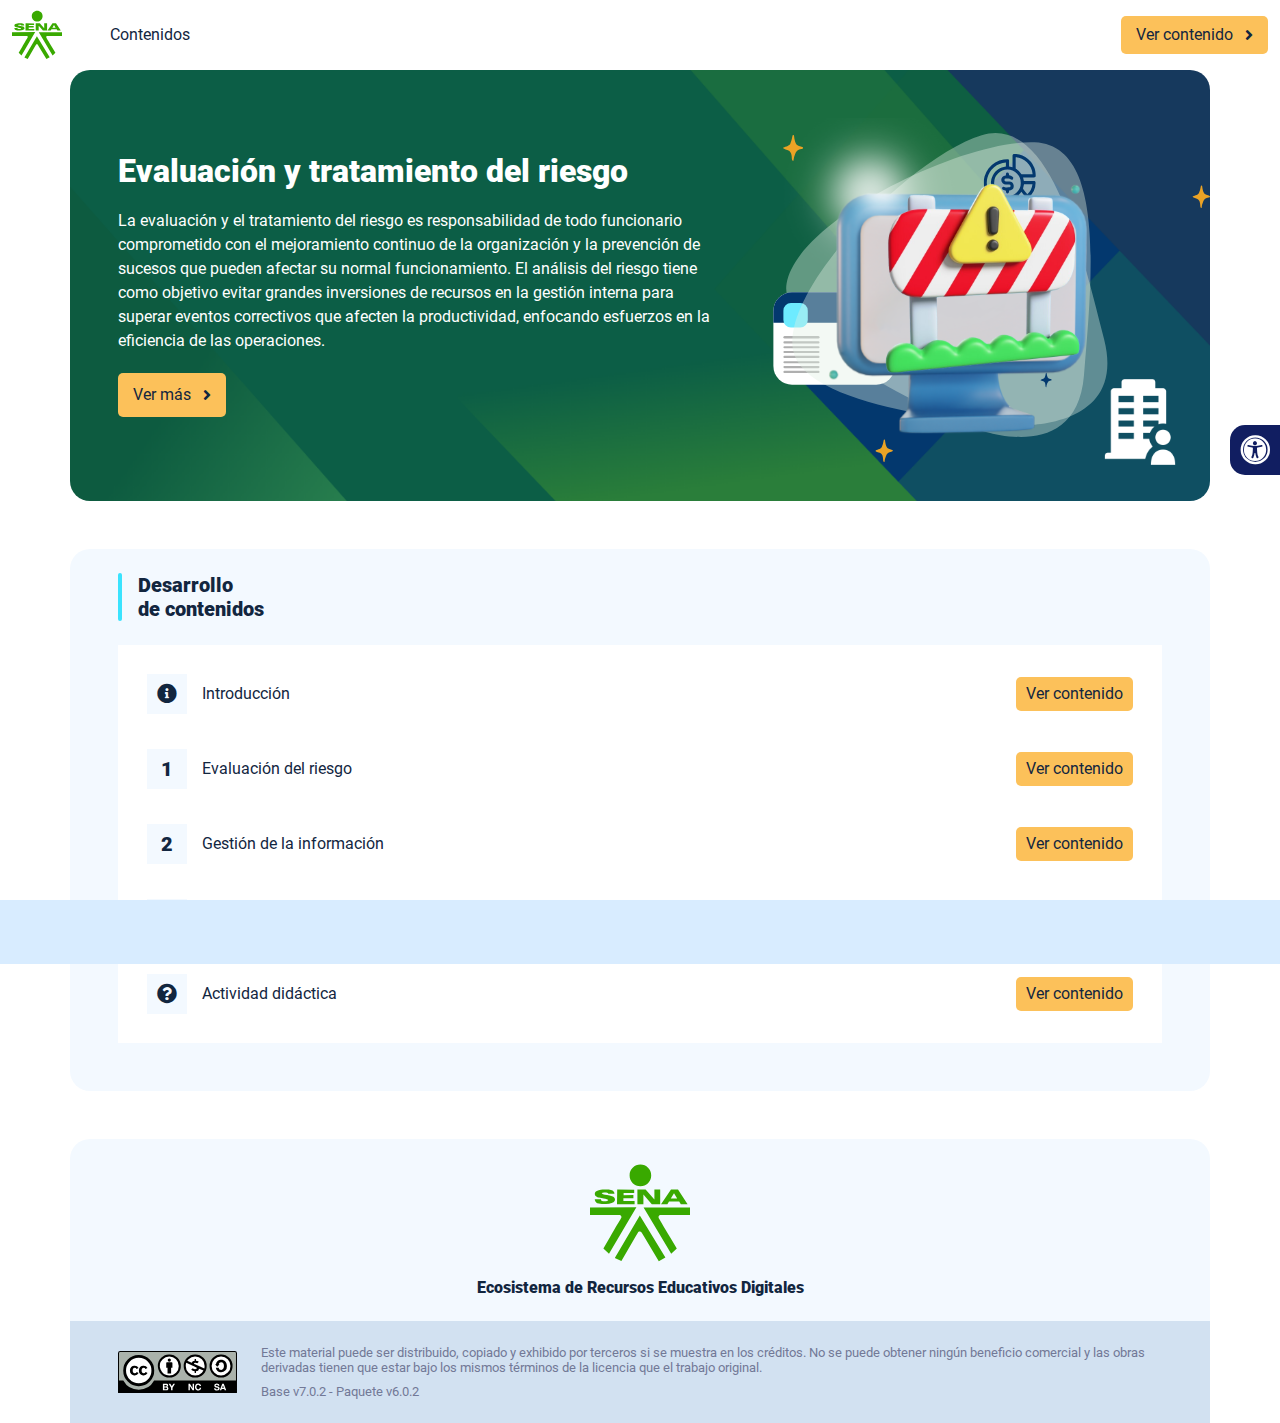
<file: index.html>
<!DOCTYPE html><html lang=""><head><meta charset="utf-8"><meta http-equiv="X-UA-Compatible" content="IE=edge"><meta name="viewport" content="width=device-width,initial-scale=1"><link rel="icon" href="favicon.ico"><title>Evaluación y tratamiento del riesgo</title><link href="css/chunk-110f1f0b.52141945.css" rel="prefetch"><link href="css/chunk-179248a2.52141945.css" rel="prefetch"><link href="css/chunk-2a9fce91.52141945.css" rel="prefetch"><link href="css/chunk-515a8379.da194529.css" rel="prefetch"><link href="css/chunk-59974754.810b0832.css" rel="prefetch"><link href="css/chunk-5d1ce150.52141945.css" rel="prefetch"><link href="css/chunk-60cbc06b.09438581.css" rel="prefetch"><link href="css/chunk-623f2040.52141945.css" rel="prefetch"><link href="css/chunk-6a43ec24.52141945.css" rel="prefetch"><link href="css/chunk-6e1e538a.3ba0a060.css" rel="prefetch"><link href="css/chunk-6e613899.52141945.css" rel="prefetch"><link href="css/chunk-766a929b.e58feaad.css" rel="prefetch"><link href="css/chunk-7794bb60.52141945.css" rel="prefetch"><link href="css/comple.42ceea7e.css" rel="prefetch"><link href="css/creditos.0fb9ba6f.css" rel="prefetch"><link href="css/glosario.e6608166.css" rel="prefetch"><link href="css/referencias.092f24f9.css" rel="prefetch"><link href="js/actividad.2ea8dfb7.js" rel="prefetch"><link href="js/chunk-0206bfa0.07f4fcb8.js" rel="prefetch"><link href="js/chunk-110f1f0b.c729ecf3.js" rel="prefetch"><link href="js/chunk-13a6037e.725eca6a.js" rel="prefetch"><link href="js/chunk-179248a2.0882ec97.js" rel="prefetch"><link href="js/chunk-18f95272.bb47be6d.js" rel="prefetch"><link href="js/chunk-2243887e.8b1a52fb.js" rel="prefetch"><link href="js/chunk-2a9fce91.79146cce.js" rel="prefetch"><link href="js/chunk-2c06842c.f5617033.js" rel="prefetch"><link href="js/chunk-2d0c5615.01eba69d.js" rel="prefetch"><link href="js/chunk-2d0e96ec.ec734bee.js" rel="prefetch"><link href="js/chunk-2d208d90.ab67193c.js" rel="prefetch"><link href="js/chunk-2d21d0e2.f77c22e4.js" rel="prefetch"><link href="js/chunk-2d22c123.c9115eca.js" rel="prefetch"><link href="js/chunk-2e80bb9a.b3e4ecbc.js" rel="prefetch"><link href="js/chunk-319206de.06f535cf.js" rel="prefetch"><link href="js/chunk-36769079.0093655a.js" rel="prefetch"><link href="js/chunk-4cdd78c0.b1eae698.js" rel="prefetch"><link href="js/chunk-515a8379.471b9110.js" rel="prefetch"><link href="js/chunk-53ccb27e.03f89fab.js" rel="prefetch"><link href="js/chunk-55d286b8.69a8245e.js" rel="prefetch"><link href="js/chunk-59974754.d7b5c639.js" rel="prefetch"><link href="js/chunk-5d1ce150.33dbeb12.js" rel="prefetch"><link href="js/chunk-60cbc06b.e7f70342.js" rel="prefetch"><link href="js/chunk-623f2040.f9fac6f0.js" rel="prefetch"><link href="js/chunk-659152b8.3f7b8817.js" rel="prefetch"><link href="js/chunk-6a43ec24.3e891bb4.js" rel="prefetch"><link href="js/chunk-6e1e538a.034b6f92.js" rel="prefetch"><link href="js/chunk-6e613899.2a976d39.js" rel="prefetch"><link href="js/chunk-766a929b.1ae4942d.js" rel="prefetch"><link href="js/chunk-7794bb60.f954ae38.js" rel="prefetch"><link href="js/chunk-c796899c.ed37a8e2.js" rel="prefetch"><link href="js/chunk-fde47172.7ec6a62b.js" rel="prefetch"><link href="js/comple.dba1297c.js" rel="prefetch"><link href="js/creditos.a69d078c.js" rel="prefetch"><link href="js/glosario.49e2a1d9.js" rel="prefetch"><link href="js/intro.9f6127f8.js" rel="prefetch"><link href="js/referencias.ea2c7604.js" rel="prefetch"><link href="js/sintesis.a1aebc85.js" rel="prefetch"><link href="js/tema1.d0c65dcd.js" rel="prefetch"><link href="js/tema2.aa583002.js" rel="prefetch"><link href="js/tema3.e93c7f4d.js" rel="prefetch"><link href="css/app.1440fe32.css" rel="preload" as="style"><link href="css/chunk-vendors.3714d23d.css" rel="preload" as="style"><link href="js/app.d15071f2.js" rel="preload" as="script"><link href="js/chunk-vendors.d8fa1cc8.js" rel="preload" as="script"><link href="css/chunk-vendors.3714d23d.css" rel="stylesheet"><link href="css/app.1440fe32.css" rel="stylesheet"></head><body><noscript><strong>We're sorry but Evaluación y tratamiento del riesgo doesn't work properly without JavaScript enabled. Please enable it to continue.</strong></noscript><div id="app"></div><script src="js/chunk-vendors.d8fa1cc8.js"></script><script src="js/app.d15071f2.js"></script></body></html>
</file>
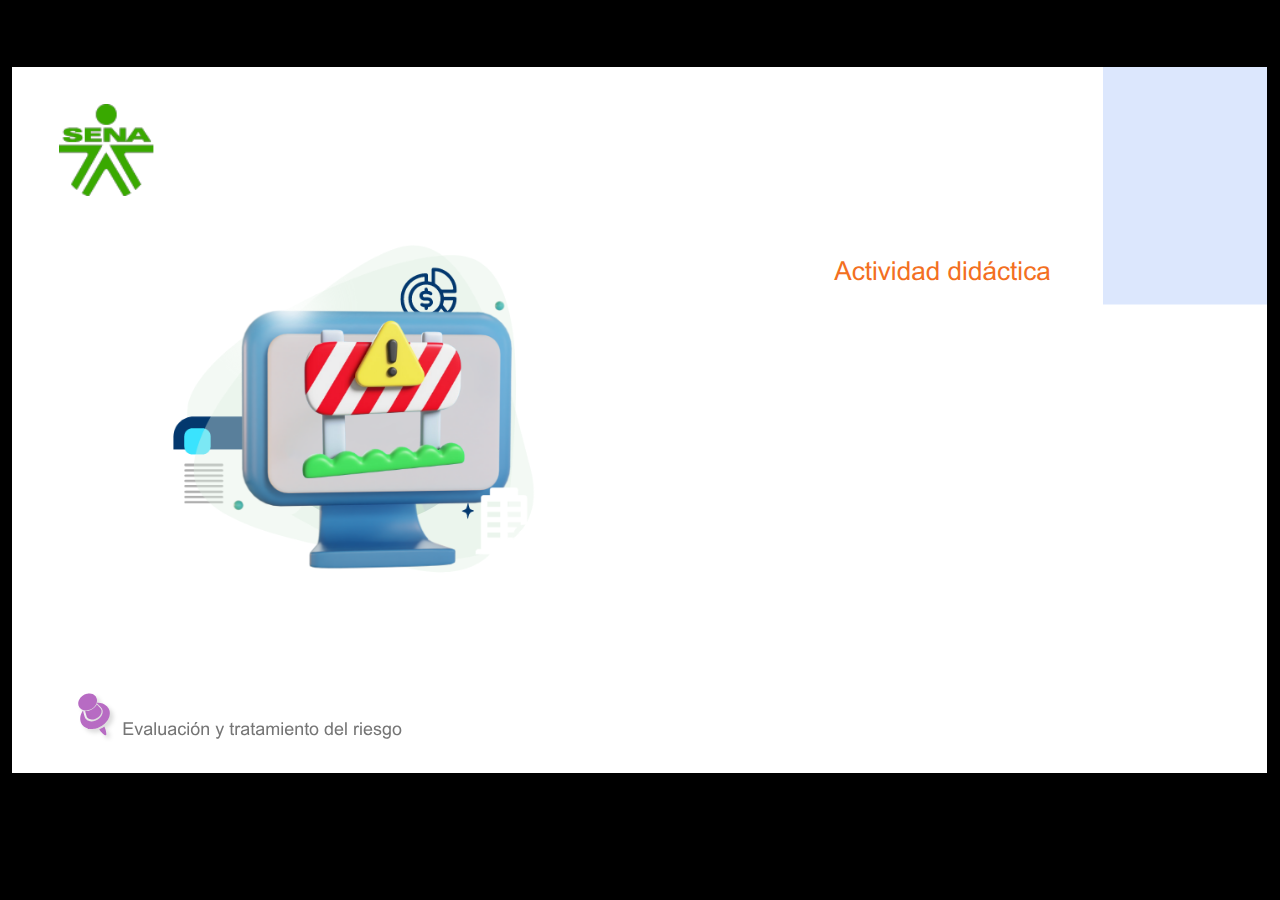
<file: actividades/actividad.html>
﻿<!doctype html>
<html lang="es">
<head>
  <meta charset="utf-8">
  <!-- Created using Storyline 360 - http://www.articulate.com  -->
  <!-- version: 3.75.30269.0 -->
  <title>Actividad did&#225;ctica</title>
  <meta http-equiv="x-ua-compatible" content="IE=edge"/>
  <meta name="viewport" content="width=device-width,initial-scale=1,user-scalable=no,shrink-to-fit=no,minimal-ui"/>
  <meta name="apple-mobile-web-app-capable" content="yes"/>
  <style>
    html, body { height: 100%; padding: 0; margin: 0 }
    #app { height: 100%; width: 100%; }
  </style>

  <script>
    window.DS = {};
    window.globals = {
      DATA_PATH_BASE: '',
      HAS_FRAME: true,
      HAS_SLIDE: true,

      lmsPresent: false,
      tinCanPresent: false,
      cmi5Present: false,
      aoSupport: false,
      scale: 'show all',
      captureRc: false,
      browserSize: 'optimal',
      bgColor: '#000000',
      features: 'AccessibleVideo,BackgroundAudio,ConnectionMessages,FullScreenToggle,InsertSvgPicture,LayerPresentAsDialog,MultipleQuizTracking,PlayerSpeedControl,StreamingVideo,UpdatedThemeEditor,UseAudioElement,VideoTranscripts',
      themeName: 'classic',
      preloaderColor: '#FFFFFF',
      suppressAnalytics: false,
      productChannel: 'stable',
      publishSource: 'storyline',
      aid: 'aid|5304b41d-7af7-4125-b8d1-83eb222823e2',
      cid: '04bfd34e-cd07-4569-9f02-371561cab23e',
      playerVersion: '3.75.30269.0',
      publishTimestamp: '2024-06-11T14:46:59.7316545Z',
      maxIosVideoElements: 10,
      connectionSettings: { },

      
      parseParams: function(qs) {
        if (window.globals.parsedParams != null) {
          return window.globals.parsedParams;
        }
        qs = (qs || window.location.search.substr(1)).split('+').join(' ');
        var params = {},
            tokens,
            re = /[?&]?([^=]+)=([^&]*)/g;

        while (tokens = re.exec(qs)) {
          params[decodeURIComponent(tokens[1]).trim()] =
            decodeURIComponent(tokens[2]).trim();
        }
        window.globals.parsedParams = params;
        return params;
      }

    };
  </script>
  <script>
    var isIe11 = ('ActiveXObject' in window || window.MSBlobBuilder != null)
      && window.msCrypto != null && !window.ActiveXObject;
    if (isIe11) {
      window.globals.unsupportedBrowser = true;
      document.write(atob('[base64]'));
    }
  </script>
  
  <script>window.THREE = { };</script>
  
</head>
<body style="background: #000000" class="cs-HTML theme-classic">
  <!-- 360 -->
  <script>!function(){var e,i=/iPhone/i,o=/iPod/i,n=/iPad/i,t=/\biOS-universal(?:.+)Mac\b/i,r=/\bAndroid(?:.+)Mobile\b/i,a=/Android/i,d=/(?:SD4930UR|\bSilk(?:.+)Mobile\b)/i,p=/Silk/i,l=/Windows Phone/i,u=/\bWindows(?:.+)ARM\b/i,b=/BlackBerry/i,s=/BB10/i,c=/Opera Mini/i,f=/\b(CriOS|Chrome)(?:.+)Mobile/i,h=/Mobile(?:.+)Firefox\b/i,v=function(e){return void 0!==e&&"MacIntel"===e.platform&&"number"==typeof e.maxTouchPoints&&e.maxTouchPoints>1&&"undefined"==typeof MSStream};e=function(e){var m={userAgent:"",platform:"",maxTouchPoints:0};e||"undefined"==typeof navigator?"string"==typeof e?m.userAgent=e:e&&e.userAgent&&(m={userAgent:e.userAgent,platform:e.platform,maxTouchPoints:e.maxTouchPoints||0}):m={userAgent:navigator.userAgent,platform:navigator.platform,maxTouchPoints:navigator.maxTouchPoints||0};var g=m.userAgent,y=g.split("[FBAN");void 0!==y[1]&&(g=y[0]),void 0!==(y=g.split("Twitter"))[1]&&(g=y[0]);var A=function(e){return function(i){return i.test(e)}}(g),w={apple:{phone:A(i)&&!A(l),ipod:A(o),tablet:!A(i)&&(A(n)||v(m))&&!A(l),universal:A(t),device:(A(i)||A(o)||A(n)||A(t)||v(m))&&!A(l)},amazon:{phone:A(d),tablet:!A(d)&&A(p),device:A(d)||A(p)},android:{phone:!A(l)&&A(d)||!A(l)&&A(r),tablet:!A(l)&&!A(d)&&!A(r)&&(A(p)||A(a)),device:!A(l)&&(A(d)||A(p)||A(r)||A(a))||A(/\bokhttp\b/i)},windows:{phone:A(l),tablet:A(u),device:A(l)||A(u)},other:{blackberry:A(b),blackberry10:A(s),opera:A(c),firefox:A(h),chrome:A(f),device:A(b)||A(s)||A(c)||A(h)||A(f)},any:!1,phone:!1,tablet:!1};return w.any=w.apple.device||w.android.device||w.windows.device||w.other.device,w.phone=w.apple.phone||w.android.phone||w.windows.phone,w.tablet=w.apple.tablet||w.android.tablet||w.windows.tablet,w}(),"object"==typeof exports&&"undefined"!=typeof module?module.exports=e:"function"==typeof define&&define.amd?define((function(){return e})):this.isMobile=e}();
    window.isMobile.apple.tablet = window.isMobile.apple.tablet ||
      (navigator.platform === 'MacIntel' && navigator.maxTouchPoints > 1);
    window.isMobile.apple.device = window.isMobile.apple.device || window.isMobile.apple.tablet;
    window.isMobile.tablet = window.isMobile.tablet || window.isMobile.apple.tablet;
    window.isMobile.any = window.isMobile.any || window.isMobile.apple.tablet;
  </script>

  <div id="focus-sink" tabindex="-1"></div>

  <div id="preso"></div>
  <script>
    (function() {

      var classTypes = [ 'desktop', 'mobile', 'phone', 'tablet' ];

      var addDeviceClasses = function(prefix, testObj) {
        var curr, i;
        for (i = 0; i < classTypes.length; i++) {
          curr = classTypes[i];
          if (testObj[curr]) {
            document.body.classList.add(prefix + curr);
          }
        }
      };

      var params = window.globals.parseParams(),
          isDevicePreview = params.devicepreview === '1',
          isPhoneOverride = params.deviceType === 'phone' || (isDevicePreview && params.phone == '1'),
          isTabletOverride = (params.deviceType === 'tablet' || isDevicePreview) && !isPhoneOverride,
          isMobileOverride = isPhoneOverride || isTabletOverride;

      var deviceView = {
        desktop: !window.isMobile.any && !isMobileOverride,
        mobile: window.isMobile.any || isMobileOverride,
        phone: isPhoneOverride || (window.isMobile.phone && !isTabletOverride),
        tablet: isTabletOverride || window.isMobile.tablet
      };

      window.globals.deviceView = deviceView;
      window.isMobile.desktop = !window.isMobile.any;
      window.isMobile.mobile = window.isMobile.any;

      addDeviceClasses('view-', deviceView);

    })();
  </script>
  
  <script src='story_content/user.js' type=text/javascript></script>
  <div class="slide-loader"></div>

  <script>
    if (window.globals.deviceView.isMobile) { var doc = document, loader = doc.body.querySelector('.slide-loader'); [ 1, 2, 3 ].forEach(function(n) { var d = doc.createElement('div'); d.style.backgroundColor = window.globals.preloaderColor; d.classList.add('mobile-loader-dot'); d.classList.add('dot' + n); loader.appendChild(d); }); }
  </script>

  <div class="mobile-load-title-overlay" style="display: none">
    <div class="mobile-load-title">Actividad did&#225;ctica</div>
  </div>

  <div class="mobile-chrome-warning"></div>

  
<style>
  .warn-connection-dialog {
    display: none;
    background: transparent;
    pointer-events: none;
    position: fixed;
    left: 0;
    top: 0;
    width: 100%;
    height: 100%;
    z-index: 999;
  }

  .warn-connection-content {
    border-radius: 4px;
    background: white;
    border: 1px solid #E7E7E7;
    color: #333333;
    box-shadow: 0 2px 4px rgba(0, 0, 0, 0.25);
    transition: all 150ms ease-out;
    position: absolute;
    white-space: nowrap;
  }

  .view-phone.is-landscape .warn-connection-content {
    left: 23px;
    bottom: 23px;
  }

  .view-tablet.is-landscape .warn-connection-content {
    left: 50%;
    top: 20px;
    transform: translateX(-50%);
  }

  .is-portrait .warn-connection-content {
    transform: translate(-50%, calc(-100% - 15px));
  }

  .warn-connection-content p {
    display: inline-block;
    margin: 0 8px 0 0;
    line-height: 33px;
    font-size: 11px;
  }

  .warn-connection-content svg {
    position: relative;
    vertical-align: middle;
    margin: 0 2px 2px 8px;
  }

  .view-desktop .warn-connection-content {
    left: 1.5em;
    bottom: 1.5em;
  }

  .view-desktop .warn-connection-content p {
    font-size: 1.1em;
  }

  .is-offline .warn-connection-dialog {
    display: block;
  }

  .is-offline .cs-panel * {
    pointer-events: none !important;
  }

  .is-offline .cs-panel {
    pointer-events: all !important;
  }

  .is-offline #nav-controls * {
    pointer-events: none !important;
  }

  .is-offline #nav-controls {
    pointer-events: all !important;
  }
</style>

<div class="warn-connection-dialog">
  <div class="warn-connection-content">
    <svg width="17" height="15" viewBox="0 0 17 15" xmlns="http://www.w3.org/2000/svg">
      <path fill="#8F0000" stroke="white" d="M16.07,12.98 L15.88,12.23 L9.51,1.21 C8.97,0.26,7.6,0.26,7.06,1.21 L0.69,12.23 C0.15,13.16,0.81,14.36,1.91,14.36 H14.65 C15.47,14.36,16.05,13.7,16.07,12.98 Z"/>
      <path fill="white" stroke="white" d="M8.58,5.5 C8.35,5.28,8.5,5.35,8.21,5.32 C8.09,5.35,7.97,5.49,7.96,5.67 C7.97,5.79,7.98,5.92,7.98,6.04 L7.98,6.04 C7.99,6.17,8,6.31,8.01,6.43 L8.01,6.44 C8.03,6.92,8.06,7.41,8.09,7.9 L8.09,7.9 C8.12,8.39,8.14,8.88,8.17,9.37 C8.17,9.39,8.18,9.42,8.2,9.44 C8.23,9.46,8.25,9.47,8.28,9.47 C8.31,9.47,8.34,9.46,8.35,9.44 C8.37,9.43,8.38,9.4,8.39,9.35 L8.39,9.34 C8.39,9.24,8.4,9.15,8.4,9.05 L8.4,9.05 C8.41,8.96,8.41,8.86,8.42,8.75 C8.43,8.44,8.45,8.12,8.47,7.81 L8.47,7.81 C8.49,7.49,8.51,7.18,8.53,6.87 C8.55,6.46,8.56,6.05,8.59,5.64 L8.6,5.62 C8.6,5.57,8.59,5.53,8.58,5.5 L8.21,5.32 Z"/>
      <circle fill="white" stroke="white" cx="8.3" cy="11.35" r="0.3"/>
    </svg>
    <p>You are offline. Trying to reconnect...</p>
  </div>
</div>

<script>
  (function() {
    window.DS.connection = {
      warningShown: false,
      assets: {},
      loadingAssetGroup: false,
      retryDelay: 500
    };

    // @TODO this is POC code and can be cleaned up a bit more if we move forward
    // with the feature



    // The `window.globals.features` variable must be set in `webpack.dev.config` when testing locally - it is not enough
    // to have it in the data - but it must be set there as well.
    var useConnectionMessages = window.AbortController != null &&
      window.location.protocol != 'file:' &&
      window.globals.features.indexOf('ConnectionMessages') != -1;

    window.DS.connection.useConnectionMessages = useConnectionMessages

    var assetCount = 0;
    var checkLoadedId;
    var connectionSettings = window.globals.connectionSettings;

    if (useConnectionMessages && connectionSettings != null) {
      var contentEl = document.querySelector('.warn-connection-content');
      var messageEl = contentEl.querySelector('p')

      if (connectionSettings.useDarkTheme) {
        contentEl.style.borderColor = '#BABBBA';
        contentEl.style.backgroundColor = '#282828';
        contentEl.style.color = '#FFFFFF';
      }

      if (connectionSettings.message != null) {
        messageEl.textContent = window.decodeURIComponent(connectionSettings.message);
      }
    }

    function checkAssetsReady() {
      for (var i in DS.connection.assets) {
        if (!DS.connection.assets[i].success) {
          return false;
        }
      }
      return true;
    }

    function stopAssetGroup() {
      if (!useConnectionMessages) { return; }

      assetCount = 0;

      DS.connection.oldAssetGroup = DS.connection.assets;
      DS.connection.assets = {};
      DS.connection.loadingAssetGroup = false;
      clearInterval(checkLoadedId);
    }

    function startAssetGroup() {
      if (!useConnectionMessages) { return; }
      var ticks = 0;
      clearInterval(checkLoadedId);
      checkLoadedId = setInterval(function() {
        var loaded = 0;
        if (assetCount === 0 && loaded === 0) {
          clearInterval(checkLoadedId);
          return;
        }

        for (var i in DS.connection.assets) {
          if (DS.connection.assets[i].success) {
            loaded++;
          }
        }

        if (assetCount === loaded && checkAssetsReady()) {
          for (var i in DS.connection.assets) {
            if (DS.connection.assets[i].action) {
              DS.connection.assets[i].action();
            }
          }
          hideWarning();
          stopAssetGroup();
        }
      }, 100)
    }

    function requiredAsset(url, action, retry, type) {
      if (!useConnectionMessages) { return; }
      if (DS.connection.assets[url]) { return; }

      DS.connection.assets[url] = {
        success: false, action: action, retry: retry, type: type
      };
      assetCount = Object.keys(DS.connection.assets).length;
      if (!DS.connection.loadingAssetGroup) {
        startAssetGroup();
      }
      DS.connection.loadingAssetGroup = true;
    }

    function assetLoaded(url) {
      if (!useConnectionMessages) { return; }
      if (DS.connection.assets[url]) {
        DS.connection.assets[url].success = true;
      }
    }

    function assetFailed(url) {
      if (!useConnectionMessages) { return; }
      if (!DS.connection.assets[url]) {
        if (/\.js$/.test(url)) {
          setTimeout(function() {
            if (DS.connection.lastSlideLoaded != null) {
              DS.connection.lastSlideLoaded();
            }
          }, DS.connection.retryDelay);
        }
        return;
      }
      if (!DS.connection.warningShown) { showWarning(); }
      if (DS.connection.assets[url].retry) {
        setTimeout(function() {
          if (!DS.connection.assets[url].success) {
            DS.connection.assets[url].retry()
          }
        }, DS.connection.retryDelay);
      }
    }

    function hideWarning() {
      document.body.classList.remove('is-offline');
      DS.connection.warningShown = false;
    }
    DS.connection.hideWarning = hideWarning

    function showWarning(btn) {
      document.body.classList.add('is-offline')
      DS.connection.warningShown = true;
      updateWarningPosition();
    }

    function updateWarningPosition() {
      if (!DS.connection.warningShown) {
        return;
      }

      var isPortrait = document.body.classList.contains('is-portrait');
      var warningEl = document.querySelector('.warn-connection-content');

      if (isPortrait) {
        var slide = document.querySelector('.primary-slide');
        var slideRect = slide.getBoundingClientRect();

        warningEl.style.top = `${slideRect.top}px`
        warningEl.style.left = `${slideRect.left + slideRect.width / 2}px`
      } else {
        warningEl.style.top = null;
        warningEl.style.left = null;
      }

      window.requestAnimationFrame(updateWarningPosition);
    }

    // these will all be noops if the feature flag isn't set in
    // the data and `window.globals.features`
    DS.connection.requiredAsset = requiredAsset;
    DS.connection.assetLoaded = assetLoaded;
    DS.connection.assetFailed = assetFailed;
    DS.connection.stopAssetGroup = stopAssetGroup;
    DS.connection.startAssetGroup = startAssetGroup;
  })();
</script>


  <script>
    
    if (window.autoSpider && window.vInterfaceObject) {
      document.querySelector('.mobile-load-title-overlay').style.display = 'none';
    }
  </script>

  

  <link rel="stylesheet" href="html5/data/css/output.min.css" data-noprefix/>
</body>
<script src="html5/lib/scripts/bootstrapper.min.js"></script>
</html>
</file>
<file: css/chunk-110f1f0b.52141945.css>
.actividad[data-v-c4e6906c]{background-color:#f2f2f2}.horizontal-scroll__wrapper[data-v-c4e6906c]{overflow:hidden}.horizontal-scroll[data-v-c4e6906c]{display:flex;transition:transform .5s ease-in-out;align-items:center;flex-wrap:nowrap}.horizontal-scroll[data-v-c4e6906c]:not(.row){width:100%}.horizontal-scroll--item-fw[data-v-c4e6906c]>div{flex-grow:0;flex-shrink:0;width:100%;margin:0!important}
</file>
<file: css/chunk-179248a2.52141945.css>
.actividad[data-v-c4e6906c]{background-color:#f2f2f2}.horizontal-scroll__wrapper[data-v-c4e6906c]{overflow:hidden}.horizontal-scroll[data-v-c4e6906c]{display:flex;transition:transform .5s ease-in-out;align-items:center;flex-wrap:nowrap}.horizontal-scroll[data-v-c4e6906c]:not(.row){width:100%}.horizontal-scroll--item-fw[data-v-c4e6906c]>div{flex-grow:0;flex-shrink:0;width:100%;margin:0!important}
</file>
<file: css/chunk-2a9fce91.52141945.css>
.actividad[data-v-c4e6906c]{background-color:#f2f2f2}.horizontal-scroll__wrapper[data-v-c4e6906c]{overflow:hidden}.horizontal-scroll[data-v-c4e6906c]{display:flex;transition:transform .5s ease-in-out;align-items:center;flex-wrap:nowrap}.horizontal-scroll[data-v-c4e6906c]:not(.row){width:100%}.horizontal-scroll--item-fw[data-v-c4e6906c]>div{flex-grow:0;flex-shrink:0;width:100%;margin:0!important}
</file>
<file: css/chunk-515a8379.da194529.css>
.actividad{background-color:#f2f2f2}.banner-interno{position:relative}.banner-interno__fondo{position:absolute;top:0;bottom:-50px;left:0;right:0;background-color:#fff;background-size:cover;background-position:50%}.banner-interno__titulo{display:flex;align-items:center}.banner-interno__titulo__icono{display:block;width:32px;height:32px;border-radius:50%;background-color:#fff;position:relative}.banner-interno__titulo__icono i{color:#fff;position:absolute;left:50%;top:50%;transform:translate(-50%,-50%)}.banner-interno__titulo h1,.banner-interno__titulo h2,.banner-interno__titulo h3,.banner-interno__titulo h4,.banner-interno__titulo h5,.banner-interno__titulo h6{color:#fff;line-height:1.1em}
</file>
<file: css/chunk-59974754.810b0832.css>
.actividad{background-color:#f2f2f2}.aside-menu{position:fixed;top:70px;min-height:calc(100vh - 70px);max-height:calc(100vh - 70px);background-color:#f3f9ff;transition:flex .5s ease-in-out,width .5s ease-in-out;overflow-x:hidden;z-index:100001;width:300px}.aside-menu__black-background{position:fixed;inset:0;top:70px;background:rgba(0,0,0,.8);cursor:pointer}.aside-menu a{color:#111e61}.aside-menu__content{width:300px;display:flex;flex-direction:column;justify-content:space-between;min-height:calc(100vh - 70px);max-height:calc(100vh - 70px);border-right:1px solid #d8ecff;position:absolute;background:#fff}@media (max-height:800px){.aside-menu__content{min-height:800px;max-height:800px;overflow-y:auto}}.aside-menu__header{padding:10px;text-align:center;background-color:#d8ecff}.aside-menu__header h4{margin:0}.aside-menu__menu{overflow-y:auto;flex-grow:1;list-style:none;padding-left:0;margin-bottom:0}.aside-menu__menu__item--active .aside-menu__menu__item__lnk,.aside-menu__menu__item--active .aside-menu__sec-menu__item__lnk{background-color:#d8ecff;font-weight:700}.aside-menu__menu__item--sub-menu:hover,.aside-menu__menu__item:hover,.aside-menu__sec-menu__item:hover{background-color:#d8ecff}.aside-menu__menu__item--sub-menu{padding-left:10px}.aside-menu__menu__item--sub-menu--active .aside-menu__menu__item__lnk,.aside-menu__menu__item--sub-menu--active .aside-menu__sec-menu__item__lnk{background-color:#d8ecff;font-weight:700;position:relative}.aside-menu__menu__item--sub-menu--active .aside-menu__menu__item__lnk:before,.aside-menu__menu__item--sub-menu--active .aside-menu__sec-menu__item__lnk:before{content:"";display:block;position:absolute;left:0;bottom:0;top:0;width:4px;border-radius:2px;background-color:#3ae3fe}.aside-menu__menu__item__lnk,.aside-menu__sec-menu__item__lnk{display:flex;align-items:center;padding:10px 15px;line-height:1.1em}.aside-menu__menu__item__lnk i,.aside-menu__menu__item__lnk span,.aside-menu__sec-menu__item__lnk i,.aside-menu__sec-menu__item__lnk span{margin-right:10px}.aside-menu__menu__item__lnk i:last-child,.aside-menu__menu__item__lnk span:last-child,.aside-menu__sec-menu__item__lnk i:last-child,.aside-menu__sec-menu__item__lnk span:last-child{margin-right:0}.aside-menu__sec-menu{background-color:#d8ecff;padding:10px 0;flex-shrink:0;margin-bottom:0}.aside-menu__sec-menu__item{padding:10px 15px}.aside-menu__sec-menu__item__lnk{padding:0;border-radius:1em}.aside-menu__sec-menu__item__lnk i{display:block;width:2em;height:2em;padding:.5em 0;text-align:center;background-color:#fff;border-radius:50%}.aside-menu__sec-menu__item__lnk:hover{background-color:#fff}@media (max-width:576px){.aside-menu__sec-menu{padding-bottom:110px}}.main-menu-enter-active{animation:main-menu-open-animation .3s}.main-menu-enter-active .aside-menu__black-background{animation:main-menu-background-animation .3s}.main-menu-leave-active{animation:main-menu-open-animation .3s reverse}.main-menu-leave-active .aside-menu__black-background{animation:main-menu-background-animation .3s reverse}@keyframes main-menu-open-animation{0%{width:0}to{width:300px}}@keyframes main-menu-background-animation{0%{opacity:0}to{opacity:1}}
</file>
<file: css/chunk-5d1ce150.52141945.css>
.actividad[data-v-c4e6906c]{background-color:#f2f2f2}.horizontal-scroll__wrapper[data-v-c4e6906c]{overflow:hidden}.horizontal-scroll[data-v-c4e6906c]{display:flex;transition:transform .5s ease-in-out;align-items:center;flex-wrap:nowrap}.horizontal-scroll[data-v-c4e6906c]:not(.row){width:100%}.horizontal-scroll--item-fw[data-v-c4e6906c]>div{flex-grow:0;flex-shrink:0;width:100%;margin:0!important}
</file>
<file: css/chunk-60cbc06b.09438581.css>
.actividad[data-v-7e5a4120]{background-color:#f2f2f2}.header[data-v-7e5a4120]{position:sticky;top:0;padding-top:10px;padding-bottom:10px;background-color:#fff;z-index:10010;line-height:1.1em}.header__logo[data-v-7e5a4120]{width:50px}@media (max-width:576px){.header__componente-formativo[data-v-7e5a4120]{font-size:.8em}}.header__menu[data-v-7e5a4120]{cursor:pointer}.header__menu span[data-v-7e5a4120]{font-size:.7em;display:block;line-height:1em;text-align:center;color:#111e61}.header__menu__btn[data-v-7e5a4120]{width:30px;height:30px;position:relative;margin-bottom:4px}.header__menu__btn .line-1[data-v-7e5a4120],.header__menu__btn .line-2[data-v-7e5a4120],.header__menu__btn .line-3[data-v-7e5a4120]{height:4px;width:30px;background-color:#111e61;transform-origin:center center;position:absolute;left:0;border-radius:2px}.header__menu__btn .line-1[data-v-7e5a4120]{top:4px;animation:line-1-inactive-data-v-7e5a4120 .5s ease-in-out forwards}.header__menu__btn .line-2[data-v-7e5a4120]{top:13px;animation:line-2-inactive-data-v-7e5a4120 .5s ease-in-out forwards}.header__menu__btn .line-3[data-v-7e5a4120]{top:22px;animation:line-3-inactive-data-v-7e5a4120 .5s ease-in-out forwards}.header__menu__btn[data-v-7e5a4120]:hover{cursor:pointer}.header__menu__btn--open .line-1[data-v-7e5a4120]{animation:line-1-active-data-v-7e5a4120 .5s ease-in-out forwards}.header__menu__btn--open .line-2[data-v-7e5a4120]{animation:line-2-active-data-v-7e5a4120 .5s ease-in-out forwards}.header__menu__btn--open .line-3[data-v-7e5a4120]{animation:line-3-active-data-v-7e5a4120 .5s ease-in-out forwards}@keyframes line-1-active-data-v-7e5a4120{0%{transform:translate(0) rotate(0)}50%{transform:translateY(9px) rotate(0)}to{transform:translateY(9px) rotate(45deg)}}@keyframes line-2-active-data-v-7e5a4120{0%{transform:scale(1)}to{transform:scale(0)}}@keyframes line-3-active-data-v-7e5a4120{0%{transform:translate(0) rotate(0)}50%{transform:translateY(-9px) rotate(0)}to{transform:translateY(-9px) rotate(-45deg)}}@keyframes line-1-inactive-data-v-7e5a4120{0%{transform:translateY(9px) rotate(45deg)}50%{transform:translateY(9px) rotate(0)}to{transform:translate(0) rotate(0)}}@keyframes line-2-inactive-data-v-7e5a4120{0%{transform:scale(0)}to{transform:scale(1)}}@keyframes line-3-inactive-data-v-7e5a4120{0%{transform:translateY(-9px) rotate(-45deg)}50%{transform:translateY(-9px) rotate(0)}to{transform:translate(0) rotate(0)}}
</file>
<file: css/chunk-623f2040.52141945.css>
.actividad[data-v-c4e6906c]{background-color:#f2f2f2}.horizontal-scroll__wrapper[data-v-c4e6906c]{overflow:hidden}.horizontal-scroll[data-v-c4e6906c]{display:flex;transition:transform .5s ease-in-out;align-items:center;flex-wrap:nowrap}.horizontal-scroll[data-v-c4e6906c]:not(.row){width:100%}.horizontal-scroll--item-fw[data-v-c4e6906c]>div{flex-grow:0;flex-shrink:0;width:100%;margin:0!important}
</file>
<file: css/chunk-6a43ec24.52141945.css>
.actividad[data-v-c4e6906c]{background-color:#f2f2f2}.horizontal-scroll__wrapper[data-v-c4e6906c]{overflow:hidden}.horizontal-scroll[data-v-c4e6906c]{display:flex;transition:transform .5s ease-in-out;align-items:center;flex-wrap:nowrap}.horizontal-scroll[data-v-c4e6906c]:not(.row){width:100%}.horizontal-scroll--item-fw[data-v-c4e6906c]>div{flex-grow:0;flex-shrink:0;width:100%;margin:0!important}
</file>
<file: css/chunk-6e1e538a.3ba0a060.css>
.actividad[data-v-4f6b7c58]{background-color:#f2f2f2}.accesibilidad[data-v-4f6b7c58]{position:fixed;right:0;top:50vh;height:50px;background-color:#111e61;border-top-left-radius:15px;border-bottom-left-radius:15px;transform:translateY(-50%) translateX(100%) translateX(-50px);overflow:hidden;transition:transform .3s ease-in-out,height .3s ease-in-out}.accesibilidad[data-v-4f6b7c58]:hover{transform:translateY(-50%) translateX(0);height:12.75rem}.accesibilidad [data-v-4f6b7c58]{color:#fff}.accesibilidad__menu__content .accesibilidad__menu__item[data-v-4f6b7c58]{cursor:pointer}.accesibilidad__menu__content .accesibilidad__menu__item[data-v-4f6b7c58]:hover{background-color:#273685}.accesibilidad__menu__content .accesibilidad__menu__item[data-v-4f6b7c58]:last-child{border:none}.accesibilidad__menu__item[data-v-4f6b7c58]{display:flex;align-items:center;padding:10px;border-bottom:1px solid #273685;line-height:1em;-moz-user-select:none;user-select:none}.accesibilidad__menu i[data-v-4f6b7c58]{font-size:30px;font-style:normal;margin-right:10px;line-height:1em}.accesibilidad__menu img[data-v-4f6b7c58]{width:30px;margin-right:10px}
</file>
<file: css/chunk-6e613899.52141945.css>
.actividad[data-v-c4e6906c]{background-color:#f2f2f2}.horizontal-scroll__wrapper[data-v-c4e6906c]{overflow:hidden}.horizontal-scroll[data-v-c4e6906c]{display:flex;transition:transform .5s ease-in-out;align-items:center;flex-wrap:nowrap}.horizontal-scroll[data-v-c4e6906c]:not(.row){width:100%}.horizontal-scroll--item-fw[data-v-c4e6906c]>div{flex-grow:0;flex-shrink:0;width:100%;margin:0!important}
</file>
<file: css/chunk-766a929b.e58feaad.css>
.actividad{background-color:#f2f2f2}.barra-avance{display:flex;align-items:center;justify-content:space-between;position:fixed;bottom:0;left:0;width:100%;padding:10px;background-color:#d8ecff;transition:transform .5s ease-in-out;z-index:100000}.barra-avance__barra{margin:0 20px;flex:1;position:relative;max-width:800px}.barra-avance__barra--amarilla,.barra-avance__barra--blanca{height:4px}.barra-avance__barra--amarilla:after,.barra-avance__barra--amarilla:before,.barra-avance__barra--blanca:after,.barra-avance__barra--blanca:before{content:"";display:block;width:10px;height:10px;border-radius:50%;position:absolute;top:50%}.barra-avance__barra--amarilla:before,.barra-avance__barra--blanca:before{left:0;transform:translate(-50%,-50%)}.barra-avance__barra--amarilla:after,.barra-avance__barra--blanca:after{right:0;transform:translate(50%,-50%)}.barra-avance__barra--blanca{background-color:#fff}.barra-avance__barra--blanca:after,.barra-avance__barra--blanca:before{background-color:#fff}.barra-avance__barra--amarilla{position:absolute;width:100%;top:0;background-color:#fcc15a}.barra-avance__barra--amarilla:after,.barra-avance__barra--amarilla:before{background-color:#fcc15a}.barra-avance__boton--regresar{background-color:#b0c0d2}.barra-avance__boton--regresar span{color:#111e61!important}.barra-avance__boton--disable{opacity:0;pointer-events:none}.barra-avance--open{transform:translateY(0)}.barra-avance--close{transform:translateY(100%)}
</file>
<file: css/chunk-7794bb60.52141945.css>
.actividad[data-v-c4e6906c]{background-color:#f2f2f2}.horizontal-scroll__wrapper[data-v-c4e6906c]{overflow:hidden}.horizontal-scroll[data-v-c4e6906c]{display:flex;transition:transform .5s ease-in-out;align-items:center;flex-wrap:nowrap}.horizontal-scroll[data-v-c4e6906c]:not(.row){width:100%}.horizontal-scroll--item-fw[data-v-c4e6906c]>div{flex-grow:0;flex-shrink:0;width:100%;margin:0!important}
</file>
<file: css/comple.42ceea7e.css>
.banner-interno{position:relative}.banner-interno__fondo{position:absolute;top:0;bottom:-50px;left:0;right:0;background-color:#fff;background-size:cover;background-position:50%}.banner-interno__titulo{display:flex;align-items:center}.banner-interno__titulo__icono{display:block;width:32px;height:32px;border-radius:50%;background-color:#fff;position:relative}.banner-interno__titulo__icono i{color:#fff;position:absolute;left:50%;top:50%;transform:translate(-50%,-50%)}.banner-interno__titulo h1,.banner-interno__titulo h2,.banner-interno__titulo h3,.banner-interno__titulo h4,.banner-interno__titulo h5,.banner-interno__titulo h6{color:#fff;line-height:1.1em}.actividad{background-color:#f2f2f2}.complementario__enlaces{display:flex;justify-content:center;flex-wrap:wrap}.complementario__enlaces a{margin:0 5px}.complementario__btn{font-size:1.5em;line-height:1em}table{width:calc(100% - 1px);min-width:800px}table thead{background-color:#d8ecff}table thead th{border-color:#d8ecff}table td,table th{padding:25px 20px;text-align:center}
</file>
<file: css/creditos.0fb9ba6f.css>
.banner-interno{position:relative}.banner-interno__fondo{position:absolute;top:0;bottom:-50px;left:0;right:0;background-color:#fff;background-size:cover;background-position:50%}.banner-interno__titulo{display:flex;align-items:center}.banner-interno__titulo__icono{display:block;width:32px;height:32px;border-radius:50%;background-color:#fff;position:relative}.banner-interno__titulo__icono i{color:#fff;position:absolute;left:50%;top:50%;transform:translate(-50%,-50%)}.banner-interno__titulo h1,.banner-interno__titulo h2,.banner-interno__titulo h3,.banner-interno__titulo h4,.banner-interno__titulo h5,.banner-interno__titulo h6{color:#fff;line-height:1.1em}.actividad{background-color:#f2f2f2}.creditos-vista .tarjeta.credito{background-color:#d2e1f1}.creditos{color:#727997;overflow-x:auto}.creditos__item{min-width:490px}.creditos p{line-height:1.3em;margin-bottom:0;color:#727997}.creditos__titulo{font-weight:700;background-color:#d2e1f1;padding:5px 10px;border-top-radius:5px;border-top-left-radius:5px;border-top-right-radius:5px}.creditos table td,.creditos table th{border-color:#d2e1f1}
</file>
<file: css/glosario.e6608166.css>
.banner-interno{position:relative}.banner-interno__fondo{position:absolute;top:0;bottom:-50px;left:0;right:0;background-color:#fff;background-size:cover;background-position:50%}.banner-interno__titulo{display:flex;align-items:center}.banner-interno__titulo__icono{display:block;width:32px;height:32px;border-radius:50%;background-color:#fff;position:relative}.banner-interno__titulo__icono i{color:#fff;position:absolute;left:50%;top:50%;transform:translate(-50%,-50%)}.banner-interno__titulo h1,.banner-interno__titulo h2,.banner-interno__titulo h3,.banner-interno__titulo h4,.banner-interno__titulo h5,.banner-interno__titulo h6{color:#fff;line-height:1.1em}.actividad{background-color:#f2f2f2}.glosario__letra-item{display:flex}.glosario__letra-item__texto{padding-top:5px}.glosario__letra-item__letra__icono{width:32px;height:32px;position:relative;line-height:1em;border-radius:50%;background-color:#d2e1f1}.glosario__letra-item__letra__icono span{position:absolute;left:50%;top:50%;transform:translate(-50%,-50%);font-size:1.1em;font-weight:900}
</file>
<file: css/referencias.092f24f9.css>
.banner-interno{position:relative}.banner-interno__fondo{position:absolute;top:0;bottom:-50px;left:0;right:0;background-color:#fff;background-size:cover;background-position:50%}.banner-interno__titulo{display:flex;align-items:center}.banner-interno__titulo__icono{display:block;width:32px;height:32px;border-radius:50%;background-color:#fff;position:relative}.banner-interno__titulo__icono i{color:#fff;position:absolute;left:50%;top:50%;transform:translate(-50%,-50%)}.banner-interno__titulo h1,.banner-interno__titulo h2,.banner-interno__titulo h3,.banner-interno__titulo h4,.banner-interno__titulo h5,.banner-interno__titulo h6{color:#fff;line-height:1.1em}.actividad{background-color:#f2f2f2}.referencias__item:last-child hr{display:none}.referencias__item a{color:#2196f3;text-decoration:underline;overflow-wrap:break-word}
</file>
<file: css/app.1440fe32.css>
*{box-sizing:inherit}:after,:before{box-sizing:inherit}html{height:100%;line-height:1.15;box-sizing:border-box;-webkit-font-smoothing:antialiased;-moz-osx-font-smoothing:grayscale;-webkit-text-size-adjust:100%;-ms-text-size-adjust:100%;text-rendering:optimizeLegibility}a,abbr,acronym,address,applet,article,aside,audio,b,big,blockquote,body,canvas,caption,center,cite,code,dd,del,details,dfn,div,dl,dt,em,embed,fieldset,figcaption,figure,footer,form,h1,h2,h3,h4,h5,h6,header,hgroup,html,i,iframe,img,ins,kbd,label,legend,li,mark,menu,nav,object,ol,output,p,pre,q,ruby,s,samp,section,small,span,strike,strong,sub,summary,sup,table,tbody,td,tfoot,th,thead,time,tr,tt,u,ul,var,video{margin:0;padding:0;border:0;outline:0;background:transparent;vertical-align:baseline}article,aside,details,figcaption,figure,footer,header,main,menu,nav,section,summary{display:block}[hidden],template{display:none}hr{box-sizing:content-box;height:0;border-bottom:1px solid #e8e8e8;border-left:0;border-right:0;border-top:0;margin:1.5em 0;overflow:visible}[hidden]{display:none}a{font-family:Roboto,sans-serif;font-size:1em;font-weight:400;text-decoration:none;color:#12263f;background-color:transparent;transition:all .15s ease-in-out;-webkit-text-decoration-skip:objects}a:active,a:hover{outline-width:0}a:active,a:focus,a:hover{color:#000}[type=button],[type=reset],[type=submit],button{-moz-appearance:none;appearance:none;cursor:pointer;display:inline-block;vertical-align:middle;border:0;border-radius:5px;color:#12263f;background-color:#fcc15a;font-family:Roboto,sans-serif;font-weight:400;font-size:1em;-webkit-font-smoothing:antialiased;line-height:1em;white-space:nowrap;text-decoration:none;text-transform:none;padding:.75em 1.5em;margin:0;-moz-user-select:none;user-select:none;overflow:visible;transition:background-color .15s ease-in-out}[type=button]:focus,[type=button]:hover,[type=reset]:focus,[type=reset]:hover,[type=submit]:focus,[type=submit]:hover,button:focus,button:hover{background-color:#fcc15a;color:#12263f}[type=button]:disabled,[type=reset]:disabled,[type=submit]:disabled,button:disabled{cursor:not-allowed;opacity:.5}[type=button]:disabled:hover,[type=reset]:disabled:hover,[type=submit]:disabled:hover,button:disabled:hover{background-color:#fcc15a}input,select,textarea{margin:0;display:block;font-family:Roboto,sans-serif;font-size:16px}input{overflow:visible}[type=color],[type=date],[type=datetime-local],[type=datetime],[type=email],[type=month],[type=number],[type=password],[type=search],[type=tel],[type=text],[type=time],[type=url],[type=week],input:not([type]),select,select[multiple],textarea{background-color:#fff;border:1px solid #e8e8e8;border-radius:5px;box-shadow:inset 0 1px 3px rgba(0,0,0,.06);box-sizing:inherit;margin-bottom:.75em;padding:.5em;transition:border-color .15s ease-in-out;width:100%}[type=color]:hover,[type=date]:hover,[type=datetime-local]:hover,[type=datetime]:hover,[type=email]:hover,[type=month]:hover,[type=number]:hover,[type=password]:hover,[type=search]:hover,[type=tel]:hover,[type=text]:hover,[type=time]:hover,[type=url]:hover,[type=week]:hover,input:not([type]):hover,select:hover,select[multiple]:hover,textarea:hover{border-color:shade(#e8e8e8,20%)}[type=color]:focus,[type=date]:focus,[type=datetime-local]:focus,[type=datetime]:focus,[type=email]:focus,[type=month]:focus,[type=number]:focus,[type=password]:focus,[type=search]:focus,[type=tel]:focus,[type=text]:focus,[type=time]:focus,[type=url]:focus,[type=week]:focus,input:not([type]):focus,select:focus,select[multiple]:focus,textarea:focus{border-color:#3ae3fe;box-shadow:inset 0 1px 3px rgba(0,0,0,.06),0 0 5px rgba(9,71,53,.7);outline:none}[type=color]:disabled,[type=date]:disabled,[type=datetime-local]:disabled,[type=datetime]:disabled,[type=email]:disabled,[type=month]:disabled,[type=number]:disabled,[type=password]:disabled,[type=search]:disabled,[type=tel]:disabled,[type=text]:disabled,[type=time]:disabled,[type=url]:disabled,[type=week]:disabled,input:not([type]):disabled,select:disabled,select[multiple]:disabled,textarea:disabled{background-color:shade(#fff,5%);cursor:not-allowed}[type=color]:disabled:hover,[type=date]:disabled:hover,[type=datetime-local]:disabled:hover,[type=datetime]:disabled:hover,[type=email]:disabled:hover,[type=month]:disabled:hover,[type=number]:disabled:hover,[type=password]:disabled:hover,[type=search]:disabled:hover,[type=tel]:disabled:hover,[type=text]:disabled:hover,[type=time]:disabled:hover,[type=url]:disabled:hover,[type=week]:disabled:hover,input:not([type]):disabled:hover,select:disabled:hover,select[multiple]:disabled:hover,textarea:disabled:hover{border:1px solid #e8e8e8}select{text-transform:none;max-width:100%;border-radius:5px}::-webkit-file-upload-button{background-color:#fcc15a;border:none;cursor:pointer;color:#12263f;border-radius:5px;padding:.75em 1.5em}::-webkit-file-upload-button:hover{background-color:#fcc15a}optgroup{font-weight:700}fieldset{border:1px solid #e8e8e8;background-color:transparent;padding:1.5em;-webkit-margin-start:0;-webkit-margin-end:0;-webkit-padding-before:1.5em;-webkit-padding-start:1.5em;-webkit-padding-end:1.5em;-webkit-padding-after:1.5em}legend{box-sizing:border-box;color:inherit;display:table;max-width:100%;padding:0;white-space:normal;font-weight:600;-webkit-padding-start:0;-webkit-padding-end:0}label,legend{margin-bottom:.375em}label{display:block;font-size:1em;font-family:Roboto,sans-serif;font-weight:900}textarea{overflow:auto;resize:vertical}[type=checkbox],[type=radio]{box-sizing:border-box;padding:0;display:inline;margin-right:.375em}[type=number]::-webkit-inner-spin-button,[type=number]::-webkit-outer-spin-button{height:auto}[type=search]{-webkit-appearance:textfield;outline-offset:-2px}[type=search]::-webkit-search-cancel-button,[type=search]::-webkit-search-decoration{-webkit-appearance:none;-moz-appearance:none}::-moz-placeholder{color:#999}::placeholder{color:#999}::-webkit-file-upload-button{-webkit-appearance:button;-moz-appearance:button;font:inherit}[type=file]{margin-bottom:.75em;width:100%}[type=button],[type=reset],[type=submit],button{-webkit-appearance:button}[type=button]::-moz-focus-inner,[type=reset]::-moz-focus-inner,[type=submit]::-moz-focus-inner,button::-moz-focus-inner{border-style:none;padding:0}[type=button]:-moz-focusring,[type=reset]:-moz-focusring,[type=submit]:-moz-focusring,button:-moz-focusring{outline:1px dotted ButtonText}progress{vertical-align:baseline}ol,ul{list-style:none;margin-bottom:1em}dt{font-weight:700}figure,img,picture,svg{margin:0;width:100%;max-width:100%}figcaption{display:block;background-color:#e8e8e8;padding:.75em 1.5em;font-size:.8em;font-weight:700}img,svg{display:block;border-style:none}svg:not(:root){overflow:hidden}audio,canvas,progress,video{display:inline-block}audio:not([controls]){display:none;height:0}template{display:none}table{border-collapse:collapse;border-spacing:0;table-layout:fixed;width:100%}td,th,tr{vertical-align:middle}td,th{border:1px solid #e8e8e8;padding:.75em}th{font-size:.875em;line-height:1.2}td{line-height:1.5}body{font-size:16px;font-weight:400;line-height:1.5}body,h1,h2,h3,h4,h5,h6{color:#12263f;font-family:Roboto,sans-serif}h1,h2,h3,h4,h5,h6{font-weight:900;line-height:1.2;margin:0 0 .75em}h1{font-size:2em}h2{font-size:1.5em}h3{font-size:1.25em}h4{font-size:1.125em}h5{font-size:1em}h6{font-size:.875em}p{font-family:Roboto,sans-serif;font-size:1em;font-weight:400;line-height:1.5;color:#12263f;margin-bottom:1em}b,strong{font-weight:700}dfn,em,i{font-style:italic}br{line-height:2em}u{text-decoration:underline}code,kbd,pre,samp{color:#727997;font-family:Lucida Console,Courier New,monospace;font-size:1em}sub,sup{font-size:75%;line-height:0;position:relative;vertical-align:baseline}sub{bottom:-.25em}sup{top:-.5em}small{font-size:80%}mark{background-color:#ffeb3b;color:#000}abbr[title]{border-bottom:none;text-decoration:underline;text-decoration:underline dotted}blockquote,q{quotes:none}::selection{background:#2196f3!important;color:#fff!important;text-shadow:none}::-moz-selection{background:#2196f3!important;color:#fff!important;text-shadow:none}img::selection{background:transparent}img::-moz-selection{background:transparent}body{-webkit-tap-highlight-color:#2196F3!important}details,menu{display:block}summary{display:list-item}@media print{*{background:transparent!important;color:#000!important;box-shadow:none!important;text-shadow:none!important}:after,:before,:first-letter,:first-line{background:transparent!important;color:#000!important;box-shadow:none!important;text-shadow:none!important}a,a:visited{text-decoration:underline}a[href]:after{content:" (" attr(href) ")"}a abbr[title]:after{content:" (" attr(title) ")"}a[href^="#"]:after,a[href^="javascript:"]:after{content:""}blockquote,pre{border:1px solid #999;page-break-inside:avoid}thead{display:table-header-group}img,tr{page-break-inside:avoid}img{max-width:100%!important}h2,h3,p{orphans:3;widows:3}h2,h3{page-break-after:avoid}}[data-aos][data-aos][data-aos-duration="50"],body[data-aos-duration="50"] [data-aos]{transition-duration:50ms}[data-aos][data-aos][data-aos-delay="50"],body[data-aos-delay="50"] [data-aos]{transition-delay:0s}[data-aos][data-aos][data-aos-delay="50"].aos-animate,body[data-aos-delay="50"] [data-aos].aos-animate{transition-delay:50ms}[data-aos][data-aos][data-aos-duration="100"],body[data-aos-duration="100"] [data-aos]{transition-duration:.1s}[data-aos][data-aos][data-aos-delay="100"],body[data-aos-delay="100"] [data-aos]{transition-delay:0s}[data-aos][data-aos][data-aos-delay="100"].aos-animate,body[data-aos-delay="100"] [data-aos].aos-animate{transition-delay:.1s}[data-aos][data-aos][data-aos-duration="150"],body[data-aos-duration="150"] [data-aos]{transition-duration:.15s}[data-aos][data-aos][data-aos-delay="150"],body[data-aos-delay="150"] [data-aos]{transition-delay:0s}[data-aos][data-aos][data-aos-delay="150"].aos-animate,body[data-aos-delay="150"] [data-aos].aos-animate{transition-delay:.15s}[data-aos][data-aos][data-aos-duration="200"],body[data-aos-duration="200"] [data-aos]{transition-duration:.2s}[data-aos][data-aos][data-aos-delay="200"],body[data-aos-delay="200"] [data-aos]{transition-delay:0s}[data-aos][data-aos][data-aos-delay="200"].aos-animate,body[data-aos-delay="200"] [data-aos].aos-animate{transition-delay:.2s}[data-aos][data-aos][data-aos-duration="250"],body[data-aos-duration="250"] [data-aos]{transition-duration:.25s}[data-aos][data-aos][data-aos-delay="250"],body[data-aos-delay="250"] [data-aos]{transition-delay:0s}[data-aos][data-aos][data-aos-delay="250"].aos-animate,body[data-aos-delay="250"] [data-aos].aos-animate{transition-delay:.25s}[data-aos][data-aos][data-aos-duration="300"],body[data-aos-duration="300"] [data-aos]{transition-duration:.3s}[data-aos][data-aos][data-aos-delay="300"],body[data-aos-delay="300"] [data-aos]{transition-delay:0s}[data-aos][data-aos][data-aos-delay="300"].aos-animate,body[data-aos-delay="300"] [data-aos].aos-animate{transition-delay:.3s}[data-aos][data-aos][data-aos-duration="350"],body[data-aos-duration="350"] [data-aos]{transition-duration:.35s}[data-aos][data-aos][data-aos-delay="350"],body[data-aos-delay="350"] [data-aos]{transition-delay:0s}[data-aos][data-aos][data-aos-delay="350"].aos-animate,body[data-aos-delay="350"] [data-aos].aos-animate{transition-delay:.35s}[data-aos][data-aos][data-aos-duration="400"],body[data-aos-duration="400"] [data-aos]{transition-duration:.4s}[data-aos][data-aos][data-aos-delay="400"],body[data-aos-delay="400"] [data-aos]{transition-delay:0s}[data-aos][data-aos][data-aos-delay="400"].aos-animate,body[data-aos-delay="400"] [data-aos].aos-animate{transition-delay:.4s}[data-aos][data-aos][data-aos-duration="450"],body[data-aos-duration="450"] [data-aos]{transition-duration:.45s}[data-aos][data-aos][data-aos-delay="450"],body[data-aos-delay="450"] [data-aos]{transition-delay:0s}[data-aos][data-aos][data-aos-delay="450"].aos-animate,body[data-aos-delay="450"] [data-aos].aos-animate{transition-delay:.45s}[data-aos][data-aos][data-aos-duration="500"],body[data-aos-duration="500"] [data-aos]{transition-duration:.5s}[data-aos][data-aos][data-aos-delay="500"],body[data-aos-delay="500"] [data-aos]{transition-delay:0s}[data-aos][data-aos][data-aos-delay="500"].aos-animate,body[data-aos-delay="500"] [data-aos].aos-animate{transition-delay:.5s}[data-aos][data-aos][data-aos-duration="550"],body[data-aos-duration="550"] [data-aos]{transition-duration:.55s}[data-aos][data-aos][data-aos-delay="550"],body[data-aos-delay="550"] [data-aos]{transition-delay:0s}[data-aos][data-aos][data-aos-delay="550"].aos-animate,body[data-aos-delay="550"] [data-aos].aos-animate{transition-delay:.55s}[data-aos][data-aos][data-aos-duration="600"],body[data-aos-duration="600"] [data-aos]{transition-duration:.6s}[data-aos][data-aos][data-aos-delay="600"],body[data-aos-delay="600"] [data-aos]{transition-delay:0s}[data-aos][data-aos][data-aos-delay="600"].aos-animate,body[data-aos-delay="600"] [data-aos].aos-animate{transition-delay:.6s}[data-aos][data-aos][data-aos-duration="650"],body[data-aos-duration="650"] [data-aos]{transition-duration:.65s}[data-aos][data-aos][data-aos-delay="650"],body[data-aos-delay="650"] [data-aos]{transition-delay:0s}[data-aos][data-aos][data-aos-delay="650"].aos-animate,body[data-aos-delay="650"] [data-aos].aos-animate{transition-delay:.65s}[data-aos][data-aos][data-aos-duration="700"],body[data-aos-duration="700"] [data-aos]{transition-duration:.7s}[data-aos][data-aos][data-aos-delay="700"],body[data-aos-delay="700"] [data-aos]{transition-delay:0s}[data-aos][data-aos][data-aos-delay="700"].aos-animate,body[data-aos-delay="700"] [data-aos].aos-animate{transition-delay:.7s}[data-aos][data-aos][data-aos-duration="750"],body[data-aos-duration="750"] [data-aos]{transition-duration:.75s}[data-aos][data-aos][data-aos-delay="750"],body[data-aos-delay="750"] [data-aos]{transition-delay:0s}[data-aos][data-aos][data-aos-delay="750"].aos-animate,body[data-aos-delay="750"] [data-aos].aos-animate{transition-delay:.75s}[data-aos][data-aos][data-aos-duration="800"],body[data-aos-duration="800"] [data-aos]{transition-duration:.8s}[data-aos][data-aos][data-aos-delay="800"],body[data-aos-delay="800"] [data-aos]{transition-delay:0s}[data-aos][data-aos][data-aos-delay="800"].aos-animate,body[data-aos-delay="800"] [data-aos].aos-animate{transition-delay:.8s}[data-aos][data-aos][data-aos-duration="850"],body[data-aos-duration="850"] [data-aos]{transition-duration:.85s}[data-aos][data-aos][data-aos-delay="850"],body[data-aos-delay="850"] [data-aos]{transition-delay:0s}[data-aos][data-aos][data-aos-delay="850"].aos-animate,body[data-aos-delay="850"] [data-aos].aos-animate{transition-delay:.85s}[data-aos][data-aos][data-aos-duration="900"],body[data-aos-duration="900"] [data-aos]{transition-duration:.9s}[data-aos][data-aos][data-aos-delay="900"],body[data-aos-delay="900"] [data-aos]{transition-delay:0s}[data-aos][data-aos][data-aos-delay="900"].aos-animate,body[data-aos-delay="900"] [data-aos].aos-animate{transition-delay:.9s}[data-aos][data-aos][data-aos-duration="950"],body[data-aos-duration="950"] [data-aos]{transition-duration:.95s}[data-aos][data-aos][data-aos-delay="950"],body[data-aos-delay="950"] [data-aos]{transition-delay:0s}[data-aos][data-aos][data-aos-delay="950"].aos-animate,body[data-aos-delay="950"] [data-aos].aos-animate{transition-delay:.95s}[data-aos][data-aos][data-aos-duration="1000"],body[data-aos-duration="1000"] [data-aos]{transition-duration:1s}[data-aos][data-aos][data-aos-delay="1000"],body[data-aos-delay="1000"] [data-aos]{transition-delay:0s}[data-aos][data-aos][data-aos-delay="1000"].aos-animate,body[data-aos-delay="1000"] [data-aos].aos-animate{transition-delay:1s}[data-aos][data-aos][data-aos-duration="1050"],body[data-aos-duration="1050"] [data-aos]{transition-duration:1.05s}[data-aos][data-aos][data-aos-delay="1050"],body[data-aos-delay="1050"] [data-aos]{transition-delay:0s}[data-aos][data-aos][data-aos-delay="1050"].aos-animate,body[data-aos-delay="1050"] [data-aos].aos-animate{transition-delay:1.05s}[data-aos][data-aos][data-aos-duration="1100"],body[data-aos-duration="1100"] [data-aos]{transition-duration:1.1s}[data-aos][data-aos][data-aos-delay="1100"],body[data-aos-delay="1100"] [data-aos]{transition-delay:0s}[data-aos][data-aos][data-aos-delay="1100"].aos-animate,body[data-aos-delay="1100"] [data-aos].aos-animate{transition-delay:1.1s}[data-aos][data-aos][data-aos-duration="1150"],body[data-aos-duration="1150"] [data-aos]{transition-duration:1.15s}[data-aos][data-aos][data-aos-delay="1150"],body[data-aos-delay="1150"] [data-aos]{transition-delay:0s}[data-aos][data-aos][data-aos-delay="1150"].aos-animate,body[data-aos-delay="1150"] [data-aos].aos-animate{transition-delay:1.15s}[data-aos][data-aos][data-aos-duration="1200"],body[data-aos-duration="1200"] [data-aos]{transition-duration:1.2s}[data-aos][data-aos][data-aos-delay="1200"],body[data-aos-delay="1200"] [data-aos]{transition-delay:0s}[data-aos][data-aos][data-aos-delay="1200"].aos-animate,body[data-aos-delay="1200"] [data-aos].aos-animate{transition-delay:1.2s}[data-aos][data-aos][data-aos-duration="1250"],body[data-aos-duration="1250"] [data-aos]{transition-duration:1.25s}[data-aos][data-aos][data-aos-delay="1250"],body[data-aos-delay="1250"] [data-aos]{transition-delay:0s}[data-aos][data-aos][data-aos-delay="1250"].aos-animate,body[data-aos-delay="1250"] [data-aos].aos-animate{transition-delay:1.25s}[data-aos][data-aos][data-aos-duration="1300"],body[data-aos-duration="1300"] [data-aos]{transition-duration:1.3s}[data-aos][data-aos][data-aos-delay="1300"],body[data-aos-delay="1300"] [data-aos]{transition-delay:0s}[data-aos][data-aos][data-aos-delay="1300"].aos-animate,body[data-aos-delay="1300"] [data-aos].aos-animate{transition-delay:1.3s}[data-aos][data-aos][data-aos-duration="1350"],body[data-aos-duration="1350"] [data-aos]{transition-duration:1.35s}[data-aos][data-aos][data-aos-delay="1350"],body[data-aos-delay="1350"] [data-aos]{transition-delay:0s}[data-aos][data-aos][data-aos-delay="1350"].aos-animate,body[data-aos-delay="1350"] [data-aos].aos-animate{transition-delay:1.35s}[data-aos][data-aos][data-aos-duration="1400"],body[data-aos-duration="1400"] [data-aos]{transition-duration:1.4s}[data-aos][data-aos][data-aos-delay="1400"],body[data-aos-delay="1400"] [data-aos]{transition-delay:0s}[data-aos][data-aos][data-aos-delay="1400"].aos-animate,body[data-aos-delay="1400"] [data-aos].aos-animate{transition-delay:1.4s}[data-aos][data-aos][data-aos-duration="1450"],body[data-aos-duration="1450"] [data-aos]{transition-duration:1.45s}[data-aos][data-aos][data-aos-delay="1450"],body[data-aos-delay="1450"] [data-aos]{transition-delay:0s}[data-aos][data-aos][data-aos-delay="1450"].aos-animate,body[data-aos-delay="1450"] [data-aos].aos-animate{transition-delay:1.45s}[data-aos][data-aos][data-aos-duration="1500"],body[data-aos-duration="1500"] [data-aos]{transition-duration:1.5s}[data-aos][data-aos][data-aos-delay="1500"],body[data-aos-delay="1500"] [data-aos]{transition-delay:0s}[data-aos][data-aos][data-aos-delay="1500"].aos-animate,body[data-aos-delay="1500"] [data-aos].aos-animate{transition-delay:1.5s}[data-aos][data-aos][data-aos-duration="1550"],body[data-aos-duration="1550"] [data-aos]{transition-duration:1.55s}[data-aos][data-aos][data-aos-delay="1550"],body[data-aos-delay="1550"] [data-aos]{transition-delay:0s}[data-aos][data-aos][data-aos-delay="1550"].aos-animate,body[data-aos-delay="1550"] [data-aos].aos-animate{transition-delay:1.55s}[data-aos][data-aos][data-aos-duration="1600"],body[data-aos-duration="1600"] [data-aos]{transition-duration:1.6s}[data-aos][data-aos][data-aos-delay="1600"],body[data-aos-delay="1600"] [data-aos]{transition-delay:0s}[data-aos][data-aos][data-aos-delay="1600"].aos-animate,body[data-aos-delay="1600"] [data-aos].aos-animate{transition-delay:1.6s}[data-aos][data-aos][data-aos-duration="1650"],body[data-aos-duration="1650"] [data-aos]{transition-duration:1.65s}[data-aos][data-aos][data-aos-delay="1650"],body[data-aos-delay="1650"] [data-aos]{transition-delay:0s}[data-aos][data-aos][data-aos-delay="1650"].aos-animate,body[data-aos-delay="1650"] [data-aos].aos-animate{transition-delay:1.65s}[data-aos][data-aos][data-aos-duration="1700"],body[data-aos-duration="1700"] [data-aos]{transition-duration:1.7s}[data-aos][data-aos][data-aos-delay="1700"],body[data-aos-delay="1700"] [data-aos]{transition-delay:0s}[data-aos][data-aos][data-aos-delay="1700"].aos-animate,body[data-aos-delay="1700"] [data-aos].aos-animate{transition-delay:1.7s}[data-aos][data-aos][data-aos-duration="1750"],body[data-aos-duration="1750"] [data-aos]{transition-duration:1.75s}[data-aos][data-aos][data-aos-delay="1750"],body[data-aos-delay="1750"] [data-aos]{transition-delay:0s}[data-aos][data-aos][data-aos-delay="1750"].aos-animate,body[data-aos-delay="1750"] [data-aos].aos-animate{transition-delay:1.75s}[data-aos][data-aos][data-aos-duration="1800"],body[data-aos-duration="1800"] [data-aos]{transition-duration:1.8s}[data-aos][data-aos][data-aos-delay="1800"],body[data-aos-delay="1800"] [data-aos]{transition-delay:0s}[data-aos][data-aos][data-aos-delay="1800"].aos-animate,body[data-aos-delay="1800"] [data-aos].aos-animate{transition-delay:1.8s}[data-aos][data-aos][data-aos-duration="1850"],body[data-aos-duration="1850"] [data-aos]{transition-duration:1.85s}[data-aos][data-aos][data-aos-delay="1850"],body[data-aos-delay="1850"] [data-aos]{transition-delay:0s}[data-aos][data-aos][data-aos-delay="1850"].aos-animate,body[data-aos-delay="1850"] [data-aos].aos-animate{transition-delay:1.85s}[data-aos][data-aos][data-aos-duration="1900"],body[data-aos-duration="1900"] [data-aos]{transition-duration:1.9s}[data-aos][data-aos][data-aos-delay="1900"],body[data-aos-delay="1900"] [data-aos]{transition-delay:0s}[data-aos][data-aos][data-aos-delay="1900"].aos-animate,body[data-aos-delay="1900"] [data-aos].aos-animate{transition-delay:1.9s}[data-aos][data-aos][data-aos-duration="1950"],body[data-aos-duration="1950"] [data-aos]{transition-duration:1.95s}[data-aos][data-aos][data-aos-delay="1950"],body[data-aos-delay="1950"] [data-aos]{transition-delay:0s}[data-aos][data-aos][data-aos-delay="1950"].aos-animate,body[data-aos-delay="1950"] [data-aos].aos-animate{transition-delay:1.95s}[data-aos][data-aos][data-aos-duration="2000"],body[data-aos-duration="2000"] [data-aos]{transition-duration:2s}[data-aos][data-aos][data-aos-delay="2000"],body[data-aos-delay="2000"] [data-aos]{transition-delay:0s}[data-aos][data-aos][data-aos-delay="2000"].aos-animate,body[data-aos-delay="2000"] [data-aos].aos-animate{transition-delay:2s}[data-aos][data-aos][data-aos-duration="2050"],body[data-aos-duration="2050"] [data-aos]{transition-duration:2.05s}[data-aos][data-aos][data-aos-delay="2050"],body[data-aos-delay="2050"] [data-aos]{transition-delay:0s}[data-aos][data-aos][data-aos-delay="2050"].aos-animate,body[data-aos-delay="2050"] [data-aos].aos-animate{transition-delay:2.05s}[data-aos][data-aos][data-aos-duration="2100"],body[data-aos-duration="2100"] [data-aos]{transition-duration:2.1s}[data-aos][data-aos][data-aos-delay="2100"],body[data-aos-delay="2100"] [data-aos]{transition-delay:0s}[data-aos][data-aos][data-aos-delay="2100"].aos-animate,body[data-aos-delay="2100"] [data-aos].aos-animate{transition-delay:2.1s}[data-aos][data-aos][data-aos-duration="2150"],body[data-aos-duration="2150"] [data-aos]{transition-duration:2.15s}[data-aos][data-aos][data-aos-delay="2150"],body[data-aos-delay="2150"] [data-aos]{transition-delay:0s}[data-aos][data-aos][data-aos-delay="2150"].aos-animate,body[data-aos-delay="2150"] [data-aos].aos-animate{transition-delay:2.15s}[data-aos][data-aos][data-aos-duration="2200"],body[data-aos-duration="2200"] [data-aos]{transition-duration:2.2s}[data-aos][data-aos][data-aos-delay="2200"],body[data-aos-delay="2200"] [data-aos]{transition-delay:0s}[data-aos][data-aos][data-aos-delay="2200"].aos-animate,body[data-aos-delay="2200"] [data-aos].aos-animate{transition-delay:2.2s}[data-aos][data-aos][data-aos-duration="2250"],body[data-aos-duration="2250"] [data-aos]{transition-duration:2.25s}[data-aos][data-aos][data-aos-delay="2250"],body[data-aos-delay="2250"] [data-aos]{transition-delay:0s}[data-aos][data-aos][data-aos-delay="2250"].aos-animate,body[data-aos-delay="2250"] [data-aos].aos-animate{transition-delay:2.25s}[data-aos][data-aos][data-aos-duration="2300"],body[data-aos-duration="2300"] [data-aos]{transition-duration:2.3s}[data-aos][data-aos][data-aos-delay="2300"],body[data-aos-delay="2300"] [data-aos]{transition-delay:0s}[data-aos][data-aos][data-aos-delay="2300"].aos-animate,body[data-aos-delay="2300"] [data-aos].aos-animate{transition-delay:2.3s}[data-aos][data-aos][data-aos-duration="2350"],body[data-aos-duration="2350"] [data-aos]{transition-duration:2.35s}[data-aos][data-aos][data-aos-delay="2350"],body[data-aos-delay="2350"] [data-aos]{transition-delay:0s}[data-aos][data-aos][data-aos-delay="2350"].aos-animate,body[data-aos-delay="2350"] [data-aos].aos-animate{transition-delay:2.35s}[data-aos][data-aos][data-aos-duration="2400"],body[data-aos-duration="2400"] [data-aos]{transition-duration:2.4s}[data-aos][data-aos][data-aos-delay="2400"],body[data-aos-delay="2400"] [data-aos]{transition-delay:0s}[data-aos][data-aos][data-aos-delay="2400"].aos-animate,body[data-aos-delay="2400"] [data-aos].aos-animate{transition-delay:2.4s}[data-aos][data-aos][data-aos-duration="2450"],body[data-aos-duration="2450"] [data-aos]{transition-duration:2.45s}[data-aos][data-aos][data-aos-delay="2450"],body[data-aos-delay="2450"] [data-aos]{transition-delay:0s}[data-aos][data-aos][data-aos-delay="2450"].aos-animate,body[data-aos-delay="2450"] [data-aos].aos-animate{transition-delay:2.45s}[data-aos][data-aos][data-aos-duration="2500"],body[data-aos-duration="2500"] [data-aos]{transition-duration:2.5s}[data-aos][data-aos][data-aos-delay="2500"],body[data-aos-delay="2500"] [data-aos]{transition-delay:0s}[data-aos][data-aos][data-aos-delay="2500"].aos-animate,body[data-aos-delay="2500"] [data-aos].aos-animate{transition-delay:2.5s}[data-aos][data-aos][data-aos-duration="2550"],body[data-aos-duration="2550"] [data-aos]{transition-duration:2.55s}[data-aos][data-aos][data-aos-delay="2550"],body[data-aos-delay="2550"] [data-aos]{transition-delay:0s}[data-aos][data-aos][data-aos-delay="2550"].aos-animate,body[data-aos-delay="2550"] [data-aos].aos-animate{transition-delay:2.55s}[data-aos][data-aos][data-aos-duration="2600"],body[data-aos-duration="2600"] [data-aos]{transition-duration:2.6s}[data-aos][data-aos][data-aos-delay="2600"],body[data-aos-delay="2600"] [data-aos]{transition-delay:0s}[data-aos][data-aos][data-aos-delay="2600"].aos-animate,body[data-aos-delay="2600"] [data-aos].aos-animate{transition-delay:2.6s}[data-aos][data-aos][data-aos-duration="2650"],body[data-aos-duration="2650"] [data-aos]{transition-duration:2.65s}[data-aos][data-aos][data-aos-delay="2650"],body[data-aos-delay="2650"] [data-aos]{transition-delay:0s}[data-aos][data-aos][data-aos-delay="2650"].aos-animate,body[data-aos-delay="2650"] [data-aos].aos-animate{transition-delay:2.65s}[data-aos][data-aos][data-aos-duration="2700"],body[data-aos-duration="2700"] [data-aos]{transition-duration:2.7s}[data-aos][data-aos][data-aos-delay="2700"],body[data-aos-delay="2700"] [data-aos]{transition-delay:0s}[data-aos][data-aos][data-aos-delay="2700"].aos-animate,body[data-aos-delay="2700"] [data-aos].aos-animate{transition-delay:2.7s}[data-aos][data-aos][data-aos-duration="2750"],body[data-aos-duration="2750"] [data-aos]{transition-duration:2.75s}[data-aos][data-aos][data-aos-delay="2750"],body[data-aos-delay="2750"] [data-aos]{transition-delay:0s}[data-aos][data-aos][data-aos-delay="2750"].aos-animate,body[data-aos-delay="2750"] [data-aos].aos-animate{transition-delay:2.75s}[data-aos][data-aos][data-aos-duration="2800"],body[data-aos-duration="2800"] [data-aos]{transition-duration:2.8s}[data-aos][data-aos][data-aos-delay="2800"],body[data-aos-delay="2800"] [data-aos]{transition-delay:0s}[data-aos][data-aos][data-aos-delay="2800"].aos-animate,body[data-aos-delay="2800"] [data-aos].aos-animate{transition-delay:2.8s}[data-aos][data-aos][data-aos-duration="2850"],body[data-aos-duration="2850"] [data-aos]{transition-duration:2.85s}[data-aos][data-aos][data-aos-delay="2850"],body[data-aos-delay="2850"] [data-aos]{transition-delay:0s}[data-aos][data-aos][data-aos-delay="2850"].aos-animate,body[data-aos-delay="2850"] [data-aos].aos-animate{transition-delay:2.85s}[data-aos][data-aos][data-aos-duration="2900"],body[data-aos-duration="2900"] [data-aos]{transition-duration:2.9s}[data-aos][data-aos][data-aos-delay="2900"],body[data-aos-delay="2900"] [data-aos]{transition-delay:0s}[data-aos][data-aos][data-aos-delay="2900"].aos-animate,body[data-aos-delay="2900"] [data-aos].aos-animate{transition-delay:2.9s}[data-aos][data-aos][data-aos-duration="2950"],body[data-aos-duration="2950"] [data-aos]{transition-duration:2.95s}[data-aos][data-aos][data-aos-delay="2950"],body[data-aos-delay="2950"] [data-aos]{transition-delay:0s}[data-aos][data-aos][data-aos-delay="2950"].aos-animate,body[data-aos-delay="2950"] [data-aos].aos-animate{transition-delay:2.95s}[data-aos][data-aos][data-aos-duration="3000"],body[data-aos-duration="3000"] [data-aos]{transition-duration:3s}[data-aos][data-aos][data-aos-delay="3000"],body[data-aos-delay="3000"] [data-aos]{transition-delay:0s}[data-aos][data-aos][data-aos-delay="3000"].aos-animate,body[data-aos-delay="3000"] [data-aos].aos-animate{transition-delay:3s}[data-aos]{pointer-events:none}[data-aos].aos-animate{pointer-events:auto}[data-aos][data-aos][data-aos-easing=linear],body[data-aos-easing=linear] [data-aos]{transition-timing-function:cubic-bezier(.25,.25,.75,.75)}[data-aos][data-aos][data-aos-easing=ease],body[data-aos-easing=ease] [data-aos]{transition-timing-function:ease}[data-aos][data-aos][data-aos-easing=ease-in],body[data-aos-easing=ease-in] [data-aos]{transition-timing-function:ease-in}[data-aos][data-aos][data-aos-easing=ease-out],body[data-aos-easing=ease-out] [data-aos]{transition-timing-function:ease-out}[data-aos][data-aos][data-aos-easing=ease-in-out],body[data-aos-easing=ease-in-out] [data-aos]{transition-timing-function:ease-in-out}[data-aos][data-aos][data-aos-easing=ease-in-back],body[data-aos-easing=ease-in-back] [data-aos]{transition-timing-function:cubic-bezier(.6,-.28,.735,.045)}[data-aos][data-aos][data-aos-easing=ease-out-back],body[data-aos-easing=ease-out-back] [data-aos]{transition-timing-function:cubic-bezier(.175,.885,.32,1.275)}[data-aos][data-aos][data-aos-easing=ease-in-out-back],body[data-aos-easing=ease-in-out-back] [data-aos]{transition-timing-function:cubic-bezier(.68,-.55,.265,1.55)}[data-aos][data-aos][data-aos-easing=ease-in-sine],body[data-aos-easing=ease-in-sine] [data-aos]{transition-timing-function:cubic-bezier(.47,0,.745,.715)}[data-aos][data-aos][data-aos-easing=ease-out-sine],body[data-aos-easing=ease-out-sine] [data-aos]{transition-timing-function:cubic-bezier(.39,.575,.565,1)}[data-aos][data-aos][data-aos-easing=ease-in-out-sine],body[data-aos-easing=ease-in-out-sine] [data-aos]{transition-timing-function:cubic-bezier(.445,.05,.55,.95)}[data-aos][data-aos][data-aos-easing=ease-in-quad],body[data-aos-easing=ease-in-quad] [data-aos]{transition-timing-function:cubic-bezier(.55,.085,.68,.53)}[data-aos][data-aos][data-aos-easing=ease-out-quad],body[data-aos-easing=ease-out-quad] [data-aos]{transition-timing-function:cubic-bezier(.25,.46,.45,.94)}[data-aos][data-aos][data-aos-easing=ease-in-out-quad],body[data-aos-easing=ease-in-out-quad] [data-aos]{transition-timing-function:cubic-bezier(.455,.03,.515,.955)}[data-aos][data-aos][data-aos-easing=ease-in-cubic],body[data-aos-easing=ease-in-cubic] [data-aos]{transition-timing-function:cubic-bezier(.55,.085,.68,.53)}[data-aos][data-aos][data-aos-easing=ease-out-cubic],body[data-aos-easing=ease-out-cubic] [data-aos]{transition-timing-function:cubic-bezier(.25,.46,.45,.94)}[data-aos][data-aos][data-aos-easing=ease-in-out-cubic],body[data-aos-easing=ease-in-out-cubic] [data-aos]{transition-timing-function:cubic-bezier(.455,.03,.515,.955)}[data-aos][data-aos][data-aos-easing=ease-in-quart],body[data-aos-easing=ease-in-quart] [data-aos]{transition-timing-function:cubic-bezier(.55,.085,.68,.53)}[data-aos][data-aos][data-aos-easing=ease-out-quart],body[data-aos-easing=ease-out-quart] [data-aos]{transition-timing-function:cubic-bezier(.25,.46,.45,.94)}[data-aos][data-aos][data-aos-easing=ease-in-out-quart],body[data-aos-easing=ease-in-out-quart] [data-aos]{transition-timing-function:cubic-bezier(.455,.03,.515,.955)}@media screen{html:not(.no-js) [data-aos^=fade][data-aos^=fade]{opacity:0;transition-property:opacity,transform}html:not(.no-js) [data-aos^=fade][data-aos^=fade].aos-animate{opacity:1;transform:none}html:not(.no-js) [data-aos=fade-up]{transform:translate3d(0,100px,0)}html:not(.no-js) [data-aos=fade-down]{transform:translate3d(0,-100px,0)}html:not(.no-js) [data-aos=fade-right]{transform:translate3d(-100px,0,0)}html:not(.no-js) [data-aos=fade-left]{transform:translate3d(100px,0,0)}html:not(.no-js) [data-aos=fade-up-right]{transform:translate3d(-100px,100px,0)}html:not(.no-js) [data-aos=fade-up-left]{transform:translate3d(100px,100px,0)}html:not(.no-js) [data-aos=fade-down-right]{transform:translate3d(-100px,-100px,0)}html:not(.no-js) [data-aos=fade-down-left]{transform:translate3d(100px,-100px,0)}html:not(.no-js) [data-aos^=zoom][data-aos^=zoom]{opacity:0;transition-property:opacity,transform}html:not(.no-js) [data-aos^=zoom][data-aos^=zoom].aos-animate{opacity:1;transform:translateZ(0) scale(1)}html:not(.no-js) [data-aos=zoom-in]{transform:scale(.6)}html:not(.no-js) [data-aos=zoom-in-up]{transform:translate3d(0,100px,0) scale(.6)}html:not(.no-js) [data-aos=zoom-in-down]{transform:translate3d(0,-100px,0) scale(.6)}html:not(.no-js) [data-aos=zoom-in-right]{transform:translate3d(-100px,0,0) scale(.6)}html:not(.no-js) [data-aos=zoom-in-left]{transform:translate3d(100px,0,0) scale(.6)}html:not(.no-js) [data-aos=zoom-out]{transform:scale(1.2)}html:not(.no-js) [data-aos=zoom-out-up]{transform:translate3d(0,100px,0) scale(1.2)}html:not(.no-js) [data-aos=zoom-out-down]{transform:translate3d(0,-100px,0) scale(1.2)}html:not(.no-js) [data-aos=zoom-out-right]{transform:translate3d(-100px,0,0) scale(1.2)}html:not(.no-js) [data-aos=zoom-out-left]{transform:translate3d(100px,0,0) scale(1.2)}html:not(.no-js) [data-aos^=flip][data-aos^=flip]{backface-visibility:hidden;transition-property:transform}html:not(.no-js) [data-aos=flip-left]{transform:perspective(2500px) rotateY(-100deg)}html:not(.no-js) [data-aos=flip-left].aos-animate{transform:perspective(2500px) rotateY(0)}html:not(.no-js) [data-aos=flip-right]{transform:perspective(2500px) rotateY(100deg)}html:not(.no-js) [data-aos=flip-right].aos-animate{transform:perspective(2500px) rotateY(0)}html:not(.no-js) [data-aos=flip-up]{transform:perspective(2500px) rotateX(-100deg)}html:not(.no-js) [data-aos=flip-up].aos-animate{transform:perspective(2500px) rotateX(0)}html:not(.no-js) [data-aos=flip-down]{transform:perspective(2500px) rotateX(100deg)}html:not(.no-js) [data-aos=flip-down].aos-animate{transform:perspective(2500px) rotateX(0)}}.actividad{background-color:#f2f2f2}.acordion{position:relative}.acordion__header{display:flex;align-items:center;margin-bottom:25px;cursor:pointer;justify-content:space-between}.acordion__accion__btn--a,.acordion__accion__btn--b{width:40px;height:40px;border-radius:50%;position:relative}.acordion__accion__btn--a i,.acordion__accion__btn--b i{position:absolute;top:50%;left:50%;transform:translate(-50%,-50%)}.acordion__accion__btn--a{background-color:#fff;box-shadow:0 3px 5px 0 rgba(17,30,97,.3)}.acordion__accion__btn--b{border:1px solid #111e61}.acordion__contenido{overflow:hidden;transition:height .5s ease-in-out}.acordion .indicador__container{transform:translateY(15px)}.bloque-texto-a{position:relative}.bloque-texto-a:before{content:"";display:block;position:absolute;top:0;bottom:0;left:50%;right:0}.bloque-texto-a>div{position:relative}.bloque-texto-a__texto{background-color:#fff}.bloque-texto-a.color-primario{background-color:#91f1d5}.bloque-texto-a.color-primario:before{background-color:#0c5e46}.bloque-texto-a.color-secundario{background-color:#066bd1}.bloque-texto-a.color-secundario:before{background-color:#03386e}.bloque-texto-a.color-acento-contenido{background-color:#b9f5ff}.bloque-texto-a.color-acento-contenido:before{background-color:#3ae3fe}.bloque-texto-a.color-acento-botones{background-color:#fff9f0}.bloque-texto-a.color-acento-botones:before{background-color:#fcc15a}.bloque-texto-b{position:relative}.bloque-texto-b:before{content:"";display:block;position:absolute;top:40%;bottom:0;left:35%;right:0}.bloque-texto-b__texto{position:relative}.bloque-texto-b__texto *{display:inline}.bloque-texto-b i{font-size:2.5em;color:#3ae3fe}.bloque-texto-b i:first-of-type{margin-right:15px}.bloque-texto-b i:last-of-type{margin-left:15px;vertical-align:text-top}.bloque-texto-b.color-primario:before{background-color:#0c5e46}.bloque-texto-b.color-secundario:before{background-color:#03386e}.bloque-texto-b.color-acento-contenido:before{background-color:#3ae3fe}.bloque-texto-b.color-acento-botones:before{background-color:#fcc15a}.bloque-texto-c i{font-size:2.5em;color:#3ae3fe}.bloque-texto-c:after{content:"";display:block;width:30px;height:30px;background-color:#3ae3fe;position:relative;left:calc(100% - 30px)}.bloque-texto-c.color-primario{background-color:#0c5e46}.bloque-texto-c.color-secundario{background-color:#03386e}.bloque-texto-c.color-acento-contenido{background-color:#3ae3fe}.bloque-texto-c.color-acento-botones{background-color:#fcc15a}.bloque-texto-d{border-top:1px solid #3ae3fe;position:relative}.bloque-texto-d:before{content:"";display:block;position:absolute;top:40%;bottom:0;left:35%;right:0}.bloque-texto-d__texto{position:relative}.bloque-texto-d__texto *{display:inline}.bloque-texto-d i{font-size:2.5em;color:#3ae3fe}.bloque-texto-d i:first-of-type{margin-right:15px}.bloque-texto-d i:last-of-type{margin-left:15px;vertical-align:text-top}.bloque-texto-d__autor,.bloque-texto-e__autor{text-align:right;position:relative}.bloque-texto-d.color-primario:before{background-color:#0c5e46}.bloque-texto-d.color-secundario:before{background-color:#03386e}.bloque-texto-d.color-acento-contenido:before{background-color:#3ae3fe}.bloque-texto-d.color-acento-botones:before{background-color:#fcc15a}.bloque-texto-e__texto *{display:inline}.bloque-texto-e i{font-size:2.5em;color:#3ae3fe}.bloque-texto-e i:first-of-type{margin-right:15px}.bloque-texto-e i:last-of-type{margin-left:15px;vertical-align:text-top}.bloque-texto-e.color-primario{background-color:#0c5e46}.bloque-texto-e.color-secundario{background-color:#03386e}.bloque-texto-e.color-acento-contenido{background-color:#3ae3fe}.bloque-texto-e.color-acento-botones{background-color:#fcc15a}.bloque-texto-f{display:flex;flex-direction:column;position:relative;padding-bottom:50px}.bloque-texto-f:before{content:"";display:block;position:absolute;top:0;left:0;right:0;bottom:50px}.bloque-texto-f__comillas{position:static}.bloque-texto-f__comillas i{position:absolute;font-size:2.5em;color:#3ae3fe}.bloque-texto-f__comillas i:first-of-type{margin-right:15px;top:0;left:40px;transform:translate(-50%,-50%)}.bloque-texto-f__comillas i:last-of-type{margin-left:15px;vertical-align:text-top;top:calc(100% - 50px);right:10px;margin:0;transform:translate(-50%,-50%)}.bloque-texto-f__texto{position:relative}.bloque-texto-f__texto *{display:inline}.bloque-texto-f__autor{text-align:center;position:relative}.bloque-texto-f__avatar{position:relative;height:50px}.bloque-texto-f__avatar__img{background-color:#fff;position:absolute;top:0;left:50%;transform:translateX(-50%);width:100px;border-radius:50%;overflow:hidden;border:5px solid #fff;box-shadow:0 0 10px 0 rgba(0,0,0,.3)}.bloque-texto-f.color-primario:before{background-color:#0c5e46}.bloque-texto-f.color-secundario:before{background-color:#03386e}.bloque-texto-f.color-acento-contenido:before{background-color:#3ae3fe}.bloque-texto-f.color-acento-botones:before{background-color:#fcc15a}.bloque-texto-g{position:relative;display:flex;justify-content:flex-end}.bloque-texto-g__img{width:50%;position:absolute;top:0;left:0;bottom:0;background-position:50%;background-size:cover}.bloque-texto-g__texto{position:relative;width:60%;background-color:hsla(0,0%,100%,.95)}.bloque-texto-g__texto *{display:inline}.bloque-texto-g--inverso{justify-content:flex-start}.bloque-texto-g--inverso .bloque-texto-g__img{left:auto;right:0}@media (max-width:992px){.bloque-texto-g{padding-top:40%!important}.bloque-texto-g__img{width:100%;height:50%}.bloque-texto-g__texto{width:100%}}@media (max-width:576px){.bloque-texto-g{padding-top:200px!important}.bloque-texto-g__img{height:250px}}.bloque-texto-g.color-primario{background-color:#0c5e46}.bloque-texto-g.color-secundario{background-color:#03386e}.bloque-texto-g.color-acento-contenido{background-color:#3ae3fe}.bloque-texto-g.color-acento-botones{background-color:#fcc15a}.tabs-a__tab{display:block;width:100%;text-align:left;background-color:#d8ecff;padding:15px 20px;border-radius:5px;color:#111e61;line-height:1.2em}.tabs-a__tab__text{overflow:hidden;text-overflow:ellipsis}.tabs-a__tab:last-child{margin-bottom:0!important}.tabs-a__tab:active,.tabs-a__tab:focus,.tabs-a__tab:hover{color:#111e61}.tabs-a__tab__selected{font-weight:700}@media (min-width:992px){.tabs-a__tab__selected{position:relative}.tabs-a__tab__selected:before{content:"";display:block;position:absolute;right:0;top:50%;width:15px;height:15px;transform:translate(5px,-50%) rotate(45deg);background-color:#fcc15a}}.tabs-a__content-item{opacity:0}.tabs-a__content-item--active{animation:tab-content-active .5s ease-in-out forwards}.tabs-a.color-primario .tabs-a__tab:active,.tabs-a.color-primario .tabs-a__tab:focus,.tabs-a.color-primario .tabs-a__tab:hover{background-color:#0c5e46;color:#fff}.tabs-a.color-primario .tabs-a__tab__selected{background-color:#0c5e46;color:#fff}.tabs-a.color-primario .tabs-a__tab__selected:before{background-color:#0c5e46}.tabs-a.color-secundario .tabs-a__tab:active,.tabs-a.color-secundario .tabs-a__tab:focus,.tabs-a.color-secundario .tabs-a__tab:hover{background-color:#03386e;color:#fff}.tabs-a.color-secundario .tabs-a__tab__selected{background-color:#03386e;color:#fff}.tabs-a.color-secundario .tabs-a__tab__selected:before{background-color:#03386e}.tabs-a.color-acento-contenido .tabs-a__tab:active,.tabs-a.color-acento-contenido .tabs-a__tab:focus,.tabs-a.color-acento-contenido .tabs-a__tab:hover{background-color:#3ae3fe;color:#12263f}.tabs-a.color-acento-contenido .tabs-a__tab__selected{background-color:#3ae3fe;color:#12263f}.tabs-a.color-acento-contenido .tabs-a__tab__selected:before{background-color:#3ae3fe}.tabs-a.color-acento-botones .tabs-a__tab:active,.tabs-a.color-acento-botones .tabs-a__tab:focus,.tabs-a.color-acento-botones .tabs-a__tab:hover{background-color:#fcc15a;color:#12263f}.tabs-a.color-acento-botones .tabs-a__tab__selected{background-color:#fcc15a;color:#12263f}.tabs-a.color-acento-botones .tabs-a__tab__selected:before{background-color:#fcc15a}@keyframes tab-content-active{0%{opacity:0}to{opacity:1}}.tabs-b{border-bottom:1px solid #afafaf}.tabs-b__tab{display:flex;flex-direction:column;align-items:center;padding:20px;background-color:#f6f6f6;border-right:2px solid #afafaf;border-bottom:2px solid #afafaf;cursor:pointer}.tabs-b__tab:active,.tabs-b__tab:focus,.tabs-b__tab:hover{background-color:#e8e8e8}.tabs-b__tab:last-child{border-right:none}.tabs-b__tab__icon{width:50px;margin-bottom:20px}.tabs-b__tab__title{text-align:center;font-size:.875em;line-height:1.1em;display:flex;height:100%;align-items:center}.tabs-b__tab--active{background-color:transparent;border-top:5px solid!important;border-bottom:none}.tabs-b__tab--active:active,.tabs-b__tab--active:focus,.tabs-b__tab--active:hover{background-color:transparent}.tabs-b__tab--active .tabs-b__tab__title{font-weight:700}@media (min-width:576px) and (max-width:992px){.tabs-b__tab{border-top:2px solid #afafaf}.tabs-b__tab:first-child{border-left:2px solid #afafaf}.tabs-b__tab:last-child{border-right:2px solid #afafaf}.tabs-b__tab:nth-child(4){border-left:2px solid #afafaf}.tabs-b__tab:nth-child(n+4){border-top:none}.tabs-b__tab--active:nth-child(-n+3){border-bottom:2px solid #afafaf}}@media (max-width:576px){.tabs-b__tab:last-child{border-right:2px solid #afafaf}.tabs-b__tab:nth-child(-n+2){border-top:2px solid #afafaf}.tabs-b__tab:nth-child(odd){border-left:2px solid #afafaf}}.tabs-b.color-primario .tabs-b__tab--active{border-top-color:#0c5e46!important}.tabs-b.color-secundario .tabs-b__tab--active{border-top-color:#03386e!important}.tabs-b.color-acento-contenido .tabs-b__tab--active{border-top-color:#3ae3fe!important}.tabs-b.color-acento-botones .tabs-b__tab--active{border-top-color:#fcc15a!important}.tabs-c{border-bottom:1px solid #afafaf}.tabs-c__header{margin-bottom:15px}.tabs-c__tab{border-bottom:4px solid #e8e8e8;line-height:1.2;text-align:center;display:flex;align-items:center;justify-content:center;position:relative}.tabs-c__tab:after,.tabs-c__tab:before{content:"";display:block;position:absolute;transform:translate(-50%,-50%)}.tabs-c__tab:after{width:2px;height:20px;top:50%;right:-2px;background-color:#e8e8e8}.tabs-c__tab:last-child:after{display:none}@media (min-width:992px) and (max-width:1200px){.tabs-c__tab:nth-child(3n):after{display:none}}@media (min-width:576px) and (max-width:992px){.tabs-c__tab:nth-child(2n):after{display:none}}@media (max-width:576px){.tabs-c__tab:after{display:none}}.tabs-c__tab--active{border-bottom:4px solid!important}.tabs-c__tab--active:before{width:0;height:0;border-left:10px solid transparent;border-right:10px solid transparent;border-top:10px solid;left:50%;top:calc(100% + 6px)}.tabs-c__tab--active:active,.tabs-c__tab--active:focus,.tabs-c__tab--active:hover{background-color:transparent}.tabs-c__tab--active .tabs-b__tab__title{font-weight:700}.tabs-c.color-primario .tabs-c__tab--active{border-bottom-color:#0c5e46!important}.tabs-c.color-primario .tabs-c__tab--active:before{border-top-color:#0c5e46}.tabs-c.color-secundario .tabs-c__tab--active{border-bottom-color:#03386e!important}.tabs-c.color-secundario .tabs-c__tab--active:before{border-top-color:#03386e}.tabs-c.color-acento-contenido .tabs-c__tab--active{border-bottom-color:#3ae3fe!important}.tabs-c.color-acento-contenido .tabs-c__tab--active:before{border-top-color:#3ae3fe}.tabs-c.color-acento-botones .tabs-c__tab--active{border-bottom-color:#fcc15a!important}.tabs-c.color-acento-botones .tabs-c__tab--active:before{border-top-color:#fcc15a}.fade-enter-active,.fade-leave-active{transition:opacity .5s}.fade-enter,.fade-leave-to{opacity:0}table *{line-height:1.2}table caption{margin-top:5px;color:#12263f;font-size:.8em;background-color:#e8e8e8;padding:.75em 1.5em;font-weight:700}.tabla-a{overflow-x:auto}.tabla-a table{min-width:700px}.tabla-a thead{border-top:5px solid;color:#111e61;background-color:#e8e8e8}.tabla-a th{border-color:#e8e8e8;font-weight:700;text-align:center;font-size:1.125em}.tabla-a.color-primario thead{border-color:#0c5e46}.tabla-a.color-secundario thead{border-color:#03386e}.tabla-a.color-acento-contenido thead{border-color:#3ae3fe}.tabla-a.color-acento-botones thead{border-color:#fcc15a}.tabla-b,.tabla-c{overflow-x:auto}.tabla-b__header{background-color:#3ae3fe;padding:15px;text-align:center;position:sticky;left:0}.tabla-b__header *{color:#fff}.tabla-b table,.tabla-c table{table-layout:auto;min-width:700px}.tabla-b tr:nth-child(2n),.tabla-c tr:nth-child(2n){background-color:hsla(0,0%,91%,.4)}.tabla-b td,.tabla-b th,.tabla-c td,.tabla-c th{border:none;padding:20px 40px}.tabla-b th,.tabla-c th{width:200px;border-right:1px solid #e8e8e8}.color-primario.tabla-c .tabla-b__header,.tabla-b.color-primario .tabla-b__header{background-color:#0c5e46}.color-primario.tabla-c .tabla-b__header *,.tabla-b.color-primario .tabla-b__header *{color:#fff}.color-secundario.tabla-c .tabla-b__header,.tabla-b.color-secundario .tabla-b__header{background-color:#03386e}.color-secundario.tabla-c .tabla-b__header *,.tabla-b.color-secundario .tabla-b__header *{color:#fff}.color-acento-contenido.tabla-c .tabla-b__header,.tabla-b.color-acento-contenido .tabla-b__header{background-color:#3ae3fe}.color-acento-contenido.tabla-c .tabla-b__header *,.tabla-b.color-acento-contenido .tabla-b__header *{color:#12263f}.color-acento-botones.tabla-c .tabla-b__header,.tabla-b.color-acento-botones .tabla-b__header{background-color:#fcc15a}.color-acento-botones.tabla-c .tabla-b__header *,.tabla-b.color-acento-botones .tabla-b__header *{color:#12263f}.tabla-c{box-shadow:0 0 10px 0 rgba(0,0,0,.25)}.tabla-c table{border-radius:10px;border-collapse:collapse}.tabla-c caption{border-radius:0}.tabla-c td,.tabla-c th{border:none;padding:20px}.tabla-c th{width:16%}.tabla-c th+td{width:36%}.tabla-c td{width:16%}.tabla-c td:first-child{width:36%}.linea-tiempo-a{position:relative;padding:30px 0}.linea-tiempo-a__row{display:flex;align-items:center;margin-bottom:90px;position:relative;cursor:pointer}.linea-tiempo-a__row:after,.linea-tiempo-a__row:before{content:"";display:block;top:50%;left:50%;width:40px;height:40px;border-radius:50%;position:absolute;transform:translate(-50%,-50%)}.linea-tiempo-a__row:after{width:20px;height:20px;background:#d2e1f1}.linea-tiempo-a__row:nth-child(2n){flex-direction:row-reverse}.linea-tiempo-a__row:nth-child(2n) .linea-tiempo-a__content{text-align:left}.linea-tiempo-a__row:nth-child(2n) .linea-tiempo-a__text{align-items:flex-start;margin-right:0;margin-left:80px}.linea-tiempo-a__row:nth-child(2n) .linea-tiempo-a__icon{justify-content:flex-end}.linea-tiempo-a__row:nth-child(2n) .linea-tiempo-a__icon__container{margin-left:0;margin-right:50px}.linea-tiempo-a__row:nth-child(2n) .linea-tiempo-a__icon__container:before{left:auto;right:0;transform:translate(35%,-50%) rotate(45deg)}.linea-tiempo-a__row:nth-child(2n):hover .linea-tiempo-a__icon__container{transform:scale(1.3) translateX(-15px)}.linea-tiempo-a__row:nth-child(2n):hover .linea-tiempo-a__text{transform:translateX(-30px)}.linea-tiempo-a__row:hover .linea-tiempo-a__icon__container{transform:scale(1.3) translateX(15px)}.linea-tiempo-a__row:hover .linea-tiempo-a__text{transform:translateX(30px)}.linea-tiempo-a__row:last-child{margin-bottom:0}.linea-tiempo-a__content{width:50%;text-align:right}.linea-tiempo-a__content span{display:block;margin:0;max-width:250px;line-height:1.1em}.linea-tiempo-a__text{display:flex;flex-direction:column;align-items:flex-end;margin-right:80px;transition:transform .3s ease-in-out}.linea-tiempo-a__icon{display:flex}.linea-tiempo-a__icon__container{position:relative;width:130px;height:130px;background:#3ae3fe;border-radius:50%;margin-left:50px;transition:transform .3s ease-in-out;display:flex;justify-content:center;align-items:center}.linea-tiempo-a__icon__container:before{content:"";display:block;top:50%;left:0;width:30px;height:30px;position:absolute;background:#3ae3fe;transform:translate(-35%,-50%) rotate(45deg)}.linea-tiempo-a__icon__container span{position:relative;text-align:center;font-weight:900}.linea-tiempo-a__icon img{width:60px;position:absolute;top:50%;left:50%;transform:translate(-50%,-50%)}.linea-tiempo-a:before{content:"";display:block;top:0;left:50%;width:10px;height:100%;border-radius:5px;position:absolute;background:#d2e1f1;transform:translate(-50%)}@media screen and (max-width:768px){.linea-tiempo-a__row:nth-child(2n) .linea-tiempo-a__text{margin-left:40px}.linea-tiempo-a__row:nth-child(2n):hover .linea-tiempo-a__icon__container{transform:scale(1.3) translateX(-5px)}.linea-tiempo-a__row:nth-child(2n):hover .linea-tiempo-a__text{transform:translateX(-10px)}.linea-tiempo-a__row:hover .linea-tiempo-a__icon__container{transform:scale(1.3) translateX(5px)}.linea-tiempo-a__row:hover .linea-tiempo-a__text{transform:translateX(10px)}.linea-tiempo-a__text{margin-right:40px}}@media screen and (max-width:450px){.linea-tiempo-a__content span{font-size:16px}.linea-tiempo-a__icon__container{width:100px;height:100px}.linea-tiempo-a__icon__container span{font-size:16px}.linea-tiempo-a__icon__inner{width:100%;height:100%}.linea-tiempo-a__icon__inner:after{width:70px;height:70px}.linea-tiempo-a__icon img{width:40px}}.linea-tiempo-a.color-primario .linea-tiempo-a__row:before{background-color:#0c5e46}.linea-tiempo-a.color-primario .linea-tiempo-a__icon__container{background-color:#0c5e46;color:#fff}.linea-tiempo-a.color-primario .linea-tiempo-a__icon__container:before{background-color:#0c5e46}.linea-tiempo-a.color-secundario .linea-tiempo-a__row:before{background-color:#03386e}.linea-tiempo-a.color-secundario .linea-tiempo-a__icon__container{background-color:#03386e;color:#fff}.linea-tiempo-a.color-secundario .linea-tiempo-a__icon__container:before{background-color:#03386e}.linea-tiempo-a.color-acento-contenido .linea-tiempo-a__row:before{background-color:#3ae3fe}.linea-tiempo-a.color-acento-contenido .linea-tiempo-a__icon__container{background-color:#3ae3fe;color:#12263f}.linea-tiempo-a.color-acento-contenido .linea-tiempo-a__icon__container:before{background-color:#3ae3fe}.linea-tiempo-a.color-acento-botones .linea-tiempo-a__row:before{background-color:#fcc15a}.linea-tiempo-a.color-acento-botones .linea-tiempo-a__icon__container{background-color:#fcc15a;color:#12263f}.linea-tiempo-a.color-acento-botones .linea-tiempo-a__icon__container:before{background-color:#fcc15a}.linea-tiempo-b{position:relative}.linea-tiempo-b__icon{padding-top:100%;border-radius:50%;position:relative}.linea-tiempo-b__icon:after{content:"";display:block;width:15px;height:4px;position:absolute;left:100%;top:50%;transform:translateY(-50%)}.linea-tiempo-b__icon img{position:absolute;width:80%;top:50%;left:50%;transform:translate(-50%,-50%)}.linea-tiempo-b__row{margin-bottom:50px}.linea-tiempo-b__row:last-child{margin-bottom:0}@media (min-width:768px){.linea-tiempo-b__row:nth-child(odd){flex-direction:row-reverse}.linea-tiempo-b__row:nth-child(odd) .linea-tiempo-b__content{text-align:right}.linea-tiempo-b__row:nth-child(odd) .linea-tiempo-b__icon:after{right:100%;left:auto}}.linea-tiempo-b__line{margin-left:calc(50% - 2px)}.linea-tiempo-b__line:after{content:"";display:block;position:absolute;border-left:4px dotted #727997;top:0;bottom:0}.linea-tiempo-b.color-primario .linea-tiempo-b__icon{background-color:#0c5e46}.linea-tiempo-b.color-primario .linea-tiempo-b__icon:after{background-color:#0c5e46}.linea-tiempo-b.color-secundario .linea-tiempo-b__icon{background-color:#03386e}.linea-tiempo-b.color-secundario .linea-tiempo-b__icon:after{background-color:#03386e}.linea-tiempo-b.color-acento-contenido .linea-tiempo-b__icon{background-color:#3ae3fe}.linea-tiempo-b.color-acento-contenido .linea-tiempo-b__icon:after{background-color:#3ae3fe}.linea-tiempo-b.color-acento-botones .linea-tiempo-b__icon{background-color:#fcc15a}.linea-tiempo-b.color-acento-botones .linea-tiempo-b__icon:after{background-color:#fcc15a}.linea-tiempo-c{display:flex;flex-direction:column}.linea-tiempo-c__header{display:flex;align-items:center}.linea-tiempo-c__header__items{display:flex;flex:auto}.linea-tiempo-c__header__items .horizontal-scroll{align-items:flex-end!important}.linea-tiempo-c__header__item{display:flex;flex-direction:column;align-items:center;cursor:pointer}.linea-tiempo-c__header__item__year{line-height:1.1em;text-align:center;margin-bottom:10px}.linea-tiempo-c__header__item__line-container{width:100%;display:flex;align-items:center}.linea-tiempo-c__header__item__line-container:after,.linea-tiempo-c__header__item__line-container:before{content:"";display:block;width:50%;height:3px;background-color:#ccc}.linea-tiempo-c__header__item__dot{min-width:20px;max-width:20px;min-height:20px;max-height:20px;border:3px solid #ccc;border-radius:50%}.linea-tiempo-c__header__item--active .linea-tiempo-c__header__item__year{font-weight:900}.linea-tiempo-c__header__item--active .linea-tiempo-c__header__item__line-container:before{background-color:#3ae3fe}.linea-tiempo-c__header__item--active .linea-tiempo-c__header__item__dot{border-color:#3ae3fe;position:relative}.linea-tiempo-c__header__item--active .linea-tiempo-c__header__item__dot:after{content:"";display:block;width:9px;height:9px;background-color:#3ae3fe;border-radius:50%;position:absolute;left:50%;top:50%;transform:translate(-50%,-50%)}.linea-tiempo-c__header__item--before .linea-tiempo-c__header__item__line-container:after,.linea-tiempo-c__header__item--before .linea-tiempo-c__header__item__line-container:before{background-color:#3ae3fe}.linea-tiempo-c__header__item--before .linea-tiempo-c__header__item__dot{border-color:#3ae3fe}.linea-tiempo-c__header__item:first-child .linea-tiempo-c__header__item__line-container:before{background-color:transparent!important}.linea-tiempo-c__header__item:last-child .linea-tiempo-c__header__item__line-container:after{background-color:transparent!important}.linea-tiempo-c__header__btn,.linea-tiempo-c__header__btn--left,.linea-tiempo-c__header__btn--right,.pasos-b__header__btn--left,.pasos-b__header__btn--right{min-width:50px;max-width:50px;min-height:50px;max-height:50px;flex:auto;border-radius:50%;border:2px solid #ccc;background-color:#fff;position:relative;cursor:pointer;transition:border-color .2s ease-in-out}.linea-tiempo-c__header__btn--left i,.linea-tiempo-c__header__btn--right i,.linea-tiempo-c__header__btn i,.pasos-b__header__btn--left i,.pasos-b__header__btn--right i{position:absolute;left:50%;top:50%;transform:translate(-45%,-45%);font-size:1.3em;display:block;line-height:1em}.linea-tiempo-c__header__btn--left:hover,.linea-tiempo-c__header__btn--right:hover,.linea-tiempo-c__header__btn:hover,.pasos-b__header__btn--left:hover,.pasos-b__header__btn--right:hover{border-color:#3ae3fe}@media (max-width:768px){.linea-tiempo-c__header__items{flex-wrap:wrap;justify-content:center}.linea-tiempo-c__header__item{flex:none;min-width:25%;margin-bottom:10px}}@media (max-width:576px){.linea-tiempo-c__header__btn,.linea-tiempo-c__header__btn--left,.linea-tiempo-c__header__btn--right,.pasos-b__header__btn--left,.pasos-b__header__btn--right{min-width:30px;max-width:30px;min-height:30px;max-height:30px}}.linea-tiempo-c.color-primario .linea-tiempo-c__header__item--active .linea-tiempo-c__header__item__line-container:before{background-color:#0c5e46}.linea-tiempo-c.color-primario .linea-tiempo-c__header__item--active .linea-tiempo-c__header__item__dot{border-color:#0c5e46}.linea-tiempo-c.color-primario .linea-tiempo-c__header__item--active .linea-tiempo-c__header__item__dot:after{background-color:#0c5e46}.linea-tiempo-c.color-primario .linea-tiempo-c__header__item--before .linea-tiempo-c__header__item__line-container:after,.linea-tiempo-c.color-primario .linea-tiempo-c__header__item--before .linea-tiempo-c__header__item__line-container:before{background-color:#0c5e46}.linea-tiempo-c.color-primario .linea-tiempo-c__header__item--before .linea-tiempo-c__header__item__dot{border-color:#0c5e46}.linea-tiempo-c.color-secundario .linea-tiempo-c__header__item--active .linea-tiempo-c__header__item__line-container:before{background-color:#03386e}.linea-tiempo-c.color-secundario .linea-tiempo-c__header__item--active .linea-tiempo-c__header__item__dot{border-color:#03386e}.linea-tiempo-c.color-secundario .linea-tiempo-c__header__item--active .linea-tiempo-c__header__item__dot:after{background-color:#03386e}.linea-tiempo-c.color-secundario .linea-tiempo-c__header__item--before .linea-tiempo-c__header__item__line-container:after,.linea-tiempo-c.color-secundario .linea-tiempo-c__header__item--before .linea-tiempo-c__header__item__line-container:before{background-color:#03386e}.linea-tiempo-c.color-secundario .linea-tiempo-c__header__item--before .linea-tiempo-c__header__item__dot{border-color:#03386e}.linea-tiempo-c.color-acento-contenido .linea-tiempo-c__header__item--active .linea-tiempo-c__header__item__line-container:before{background-color:#3ae3fe}.linea-tiempo-c.color-acento-contenido .linea-tiempo-c__header__item--active .linea-tiempo-c__header__item__dot{border-color:#3ae3fe}.linea-tiempo-c.color-acento-contenido .linea-tiempo-c__header__item--active .linea-tiempo-c__header__item__dot:after{background-color:#3ae3fe}.linea-tiempo-c.color-acento-contenido .linea-tiempo-c__header__item--before .linea-tiempo-c__header__item__line-container:after,.linea-tiempo-c.color-acento-contenido .linea-tiempo-c__header__item--before .linea-tiempo-c__header__item__line-container:before{background-color:#3ae3fe}.linea-tiempo-c.color-acento-contenido .linea-tiempo-c__header__item--before .linea-tiempo-c__header__item__dot{border-color:#3ae3fe}.linea-tiempo-c.color-acento-botones .linea-tiempo-c__header__item--active .linea-tiempo-c__header__item__line-container:before{background-color:#fcc15a}.linea-tiempo-c.color-acento-botones .linea-tiempo-c__header__item--active .linea-tiempo-c__header__item__dot{border-color:#fcc15a}.linea-tiempo-c.color-acento-botones .linea-tiempo-c__header__item--active .linea-tiempo-c__header__item__dot:after{background-color:#fcc15a}.linea-tiempo-c.color-acento-botones .linea-tiempo-c__header__item--before .linea-tiempo-c__header__item__line-container:after,.linea-tiempo-c.color-acento-botones .linea-tiempo-c__header__item--before .linea-tiempo-c__header__item__line-container:before{background-color:#fcc15a}.linea-tiempo-c.color-acento-botones .linea-tiempo-c__header__item--before .linea-tiempo-c__header__item__dot{border-color:#fcc15a}.linea-tiempo-c .indicador__container{transform:translateY(10px)}.linea-tiempo-d__item--selected .linea-tiempo-d__item__content__title,.linea-tiempo-d__item--selected .linea-tiempo-d__item__number{font-weight:700}.linea-tiempo-d__item__col-number{display:flex;flex-direction:column}.linea-tiempo-d__item__dots{flex:1;display:flex;justify-content:center;padding:5px 0}.linea-tiempo-d__item__dots:after{content:"";display:block;width:0;height:100%;border-left:5px dotted #d8ecff}.linea-tiempo-d__item__number{justify-content:center;min-width:40px;transition:background-color .3s ease-in-out,color .3s ease-in-out}.linea-tiempo-d__item__content__title,.linea-tiempo-d__item__number{display:flex;align-items:center;height:40px;cursor:pointer}.linea-tiempo-d__item__content__title:hover{font-weight:700}.linea-tiempo-d__item__content__slot{overflow:hidden;transition:height .5s ease-in-out}.linea-tiempo-d .tarjeta{border-radius:5px}.linea-tiempo-d.color-primario .linea-tiempo-d__item--selected .linea-tiempo-d__item__number{background-color:#0c5e46;color:#fff}.linea-tiempo-d.color-secundario .linea-tiempo-d__item--selected .linea-tiempo-d__item__number{background-color:#03386e;color:#fff}.linea-tiempo-d.color-acento-contenido .linea-tiempo-d__item--selected .linea-tiempo-d__item__number{background-color:#3ae3fe;color:#12263f}.linea-tiempo-d.color-acento-botones .linea-tiempo-d__item--selected .linea-tiempo-d__item__number{background-color:#fcc15a;color:#12263f}.linea-tiempo-e{width:100%;position:relative}.linea-tiempo-e:before{content:"";position:absolute;top:0;bottom:0;left:25%;width:5px;background:#ddd;transform:translateX(-50%)}.linea-tiempo-e__item{display:flex;position:relative;padding:25px 0}.linea-tiempo-e__item__header{margin-bottom:.5em;width:25%;padding-right:30px;text-align:right;position:relative}.linea-tiempo-e__item__header:before{content:"";position:absolute;width:20px;height:20px;border-radius:50%;border:5px solid;background-color:#fff;top:20px;right:-20px;z-index:99;transform:translateX(-50%)}.linea-tiempo-e__item__body{width:75%;padding-left:30px}@media (max-width:576px){.linea-tiempo-e:before{display:none}.linea-tiempo-e .linea-tiempo-e__item{flex-direction:column}.linea-tiempo-e .linea-tiempo-e__item__header{width:100%;text-align:left;padding:0;margin-bottom:15px}.linea-tiempo-e .linea-tiempo-e__item__header:before{display:none}.linea-tiempo-e .linea-tiempo-e__item__body{width:100%;padding:0}}.linea-tiempo-e.color-primario .linea-tiempo-e__item__header:before{border-color:#0c5e46}.linea-tiempo-e.color-secundario .linea-tiempo-e__item__header:before{border-color:#03386e}.linea-tiempo-e.color-acento-contenido .linea-tiempo-e__item__header:before{border-color:#3ae3fe}.linea-tiempo-e.color-acento-botones .linea-tiempo-e__item__header:before{border-color:#fcc15a}.anexo{display:block;background-color:#f3f9ff;position:relative;margin-left:30px;padding:20px;padding-left:50px;white-space:normal;text-align:left;border-radius:10px}.anexo *{line-height:1.2;color:#2196f3}.anexo p{margin-bottom:0}.anexo__icono{width:45px;position:absolute;left:-15px;top:0}.anexo:active,.anexo:focus,.anexo:hover{background-color:#daecff}.pasos-a,.pasos-a__numero{position:relative}.pasos-a__numero{align-self:stretch}.pasos-a__numero:after{content:"";position:absolute;border-left:3px solid;z-index:1}.pasos-a .bottom:after{height:50%;left:50%;top:50%}.pasos-a .full:after{height:100%;left:50%}.pasos-a .top:after{height:50%;left:50%;top:0}.pasos-a__linea div{padding:0;height:40px}.pasos-a__linea .hor-line{border-top:3px solid;margin:0;top:17px;position:relative}.pasos-a__linea__esquina{display:flex;overflow:hidden}.pasos-a__linea__esquina__linea{border:3px solid;width:100%;position:relative;border-radius:15px}.pasos-a__linea .top-right{left:50%;top:-50%}.pasos-a__linea .left-bottom{left:calc(-50% + 3px);top:calc(50% - 3px)}.pasos-a__linea .top-left{left:calc(-50% + 3px);top:-50%}.pasos-a__linea .right-bottom{left:50%;top:calc(50% - 3px)}.pasos-a__circle{width:50px;height:50px;min-width:50px;border-radius:50%;z-index:2;position:relative}.pasos-a__circle div{position:absolute;top:50%;left:50%;transform:translate(-50%,-50%)}.pasos-a.color-primario .pasos-a__numero:after{border-left-color:#0c5e46}.pasos-a.color-primario .pasos-a__linea .hor-line{border-top-color:#0c5e46}.pasos-a.color-primario .pasos-a__linea__esquina__linea{border-color:#0c5e46}.pasos-a.color-primario .pasos-a__circle{background-color:#0c5e46}.pasos-a.color-primario .pasos-a__circle div{color:#fff}.pasos-a.color-secundario .pasos-a__numero:after{border-left-color:#03386e}.pasos-a.color-secundario .pasos-a__linea .hor-line{border-top-color:#03386e}.pasos-a.color-secundario .pasos-a__linea__esquina__linea{border-color:#03386e}.pasos-a.color-secundario .pasos-a__circle{background-color:#03386e}.pasos-a.color-secundario .pasos-a__circle div{color:#fff}.pasos-a.color-acento-contenido .pasos-a__numero:after{border-left-color:#3ae3fe}.pasos-a.color-acento-contenido .pasos-a__linea .hor-line{border-top-color:#3ae3fe}.pasos-a.color-acento-contenido .pasos-a__linea__esquina__linea{border-color:#3ae3fe}.pasos-a.color-acento-contenido .pasos-a__circle{background-color:#3ae3fe}.pasos-a.color-acento-contenido .pasos-a__circle div{color:#12263f}.pasos-a.color-acento-botones .pasos-a__numero:after{border-left-color:#fcc15a}.pasos-a.color-acento-botones .pasos-a__linea .hor-line{border-top-color:#fcc15a}.pasos-a.color-acento-botones .pasos-a__linea__esquina__linea{border-color:#fcc15a}.pasos-a.color-acento-botones .pasos-a__circle{background-color:#fcc15a}.pasos-a.color-acento-botones .pasos-a__circle div{color:#12263f}.pasos-b{flex-direction:column}.pasos-b,.pasos-b__header{display:flex}.pasos-b__header__items{display:flex;flex:auto}.pasos-b__header__item{display:flex;flex-direction:column;align-items:center}.pasos-b__header__item__tittle{text-align:center;line-height:1.1em}.pasos-b__header__item__line-container{width:100%;display:flex;align-items:center;margin-bottom:10px}.pasos-b__header__item__line-container:after,.pasos-b__header__item__line-container:before{content:"";display:block;width:50%;height:3px;background-color:#ccc}.pasos-b__header__item__dot{min-width:40px;max-width:40px;min-height:40px;max-height:40px;border:3px solid #ccc;border-radius:50%;position:relative}.pasos-b__header__item__dot i,.pasos-b__header__item__dot span{display:block;position:absolute;left:50%;top:50%;transform:translate(-50%,-50%);line-height:1em}.pasos-b__header__item__dot i{color:#fff}.pasos-b__header__item--active .pasos-b__header__item__tittle{font-weight:900}.pasos-b__header__item--active .pasos-b__header__item__line-container:before{background-color:#6ec071}.pasos-b__header__item--active .pasos-b__header__item__dot{position:relative}.pasos-b__header__item--active .pasos-b__header__item__dot span{color:#fff}.pasos-b__header__item--before .pasos-b__header__item__line-container:after,.pasos-b__header__item--before .pasos-b__header__item__line-container:before{background-color:#6ec071}.pasos-b__header__item--before .pasos-b__header__item__dot{border-color:#6ec071;background-color:#6ec071}.pasos-b__header__item--before .pasos-b__header__item__dot span{display:none}.pasos-b__header__item--before .pasos-b__header__item__dot i{display:block}.pasos-b__header__item:first-child .pasos-b__header__item__line-container:before{background-color:transparent}.pasos-b__header__item:last-child .pasos-b__header__item__line-container:after{background-color:transparent}.pasos-b__header__btn{min-width:50px;max-width:50px;min-height:50px;max-height:50px;flex:auto;border-radius:50%;border:2px solid #ccc;background-color:#fff;position:relative;cursor:pointer;transition:border-color .2s ease-in-out}.pasos-b__header__btn i{position:absolute;left:50%;top:50%;transform:translate(-45%,-45%);font-size:1.3em;display:block;line-height:1em}.pasos-b__header__btn:hover{border-color:#3ae3fe}.pasos-b__header .horizontal-scroll{align-items:baseline!important}@media (max-width:768px){.pasos-b__header__items{flex-wrap:wrap;justify-content:center}.pasos-b__header__item{flex:none;min-width:25%;margin-bottom:10px}}@media (max-width:576px){.pasos-b__header__btn{min-width:30px;max-width:30px;min-height:30px;max-height:30px}}.pasos-b.color-primario .pasos-b__header__item--active .pasos-b__header__item__dot{border-color:#0c5e46;background-color:#0c5e46}.pasos-b.color-primario .pasos-b__header__item--active .pasos-b__header__item__dot span{color:#fff}.pasos-b.color-secundario .pasos-b__header__item--active .pasos-b__header__item__dot{border-color:#03386e;background-color:#03386e}.pasos-b.color-secundario .pasos-b__header__item--active .pasos-b__header__item__dot span{color:#fff}.pasos-b.color-acento-contenido .pasos-b__header__item--active .pasos-b__header__item__dot{border-color:#3ae3fe;background-color:#3ae3fe}.pasos-b.color-acento-contenido .pasos-b__header__item--active .pasos-b__header__item__dot span{color:#12263f}.pasos-b.color-acento-botones .pasos-b__header__item--active .pasos-b__header__item__dot{border-color:#fcc15a;background-color:#fcc15a}.pasos-b.color-acento-botones .pasos-b__header__item--active .pasos-b__header__item__dot span{color:#12263f}.pasos-b .indicador__container{transform:translateY(15px)}.video{position:relative;padding-top:56.25%}.video iframe{position:absolute;top:0;left:0;width:100%;height:100%}.imagen-titulo,.imagen-titulo--der,.imagen-titulo--izq{position:relative}.imagen-titulo--der:before,.imagen-titulo--izq:before,.imagen-titulo:before{content:"";display:block;position:absolute;width:50%;height:70%;bottom:-10px;border-radius:10px}.imagen-titulo--der figure,.imagen-titulo--izq figure,.imagen-titulo figure{position:relative}.imagen-titulo__titulo{position:absolute;bottom:10%;background-color:#03386e;padding:10px}.imagen-titulo--der{margin-right:10px}.imagen-titulo--der:before{right:-10px}.imagen-titulo--der .imagen-titulo__titulo{right:0}.imagen-titulo--izq{margin-left:10px}.imagen-titulo--izq:before{left:-10px}.imagen-titulo--izq .imagen-titulo__titulo{left:0}.color-primario.imagen-titulo--der:before,.color-primario.imagen-titulo--izq:before,.imagen-titulo.color-primario:before{background-color:#0c5e46}.color-primario.imagen-titulo--der .imagen-titulo__titulo,.color-primario.imagen-titulo--izq .imagen-titulo__titulo,.imagen-titulo.color-primario .imagen-titulo__titulo{background-color:#0c5e46}.color-primario.imagen-titulo--der .imagen-titulo__titulo *,.color-primario.imagen-titulo--izq .imagen-titulo__titulo *,.imagen-titulo.color-primario .imagen-titulo__titulo *{color:#fff}.color-secundario.imagen-titulo--der:before,.color-secundario.imagen-titulo--izq:before,.imagen-titulo.color-secundario:before{background-color:#03386e}.color-secundario.imagen-titulo--der .imagen-titulo__titulo,.color-secundario.imagen-titulo--izq .imagen-titulo__titulo,.imagen-titulo.color-secundario .imagen-titulo__titulo{background-color:#03386e}.color-secundario.imagen-titulo--der .imagen-titulo__titulo *,.color-secundario.imagen-titulo--izq .imagen-titulo__titulo *,.imagen-titulo.color-secundario .imagen-titulo__titulo *{color:#fff}.color-acento-contenido.imagen-titulo--der:before,.color-acento-contenido.imagen-titulo--izq:before,.imagen-titulo.color-acento-contenido:before{background-color:#3ae3fe}.color-acento-contenido.imagen-titulo--der .imagen-titulo__titulo,.color-acento-contenido.imagen-titulo--izq .imagen-titulo__titulo,.imagen-titulo.color-acento-contenido .imagen-titulo__titulo{background-color:#3ae3fe}.color-acento-contenido.imagen-titulo--der .imagen-titulo__titulo *,.color-acento-contenido.imagen-titulo--izq .imagen-titulo__titulo *,.imagen-titulo.color-acento-contenido .imagen-titulo__titulo *{color:#12263f}.color-acento-botones.imagen-titulo--der:before,.color-acento-botones.imagen-titulo--izq:before,.imagen-titulo.color-acento-botones:before{background-color:#fcc15a}.color-acento-botones.imagen-titulo--der .imagen-titulo__titulo,.color-acento-botones.imagen-titulo--izq .imagen-titulo__titulo,.imagen-titulo.color-acento-botones .imagen-titulo__titulo{background-color:#fcc15a}.color-acento-botones.imagen-titulo--der .imagen-titulo__titulo *,.color-acento-botones.imagen-titulo--izq .imagen-titulo__titulo *,.imagen-titulo.color-acento-botones .imagen-titulo__titulo *{color:#12263f}.tarjeta{border-radius:20px}.tarjeta--container>.tarjeta{border-radius:0}.tarjeta--container>.tarjeta:first-child{border-top-left-radius:20px;border-bottom-left-radius:20px}.tarjeta--container>.tarjeta:last-child{border-top-right-radius:20px;border-bottom-right-radius:20px}.tarjeta--blanca{background-color:#fff}.tarjeta--gris{background-color:#f6f6f6}.tarjeta--azul{background-color:#d8ecff}.tarjeta--boton{border-radius:20px;background-color:#f6f6f6;cursor:pointer;transition:background-color .3s ease-in-out}.tarjeta--boton.color-primario:active,.tarjeta--boton.color-primario:focus,.tarjeta--boton.color-primario:hover{background-color:#0c5e46}.tarjeta--boton.color-primario:active *,.tarjeta--boton.color-primario:focus *,.tarjeta--boton.color-primario:hover *{color:#fff}.tarjeta--boton.color-secundario:active,.tarjeta--boton.color-secundario:focus,.tarjeta--boton.color-secundario:hover{background-color:#03386e}.tarjeta--boton.color-secundario:active *,.tarjeta--boton.color-secundario:focus *,.tarjeta--boton.color-secundario:hover *{color:#fff}.tarjeta--boton.color-acento-contenido:active,.tarjeta--boton.color-acento-contenido:focus,.tarjeta--boton.color-acento-contenido:hover{background-color:#3ae3fe}.tarjeta--boton.color-acento-contenido:active *,.tarjeta--boton.color-acento-contenido:focus *,.tarjeta--boton.color-acento-contenido:hover *{color:#12263f}.tarjeta--boton.color-acento-botones:active,.tarjeta--boton.color-acento-botones:focus,.tarjeta--boton.color-acento-botones:hover{background-color:#fcc15a}.tarjeta--boton.color-acento-botones:active *,.tarjeta--boton.color-acento-botones:focus *,.tarjeta--boton.color-acento-botones:hover *{color:#12263f}.tarjeta--tabla{background-color:#d8ecff}.tarjeta--tabla:nth-child(2n){background-color:#f3f9ff}.tarjeta.color-primario{background-color:#0c5e46}.tarjeta.color-primario *{color:#fff}.tarjeta.color-primario--borde{background-color:#7beecc;color:#12263f;border:4px solid #0c5e46}.tarjeta.color-secundario{background-color:#03386e}.tarjeta.color-secundario *{color:#fff}.tarjeta.color-secundario--borde{background-color:#75b7fb;color:#12263f;border:4px solid #03386e}.tarjeta.color-acento-contenido{background-color:#3ae3fe}.tarjeta.color-acento-contenido *{color:#12263f}.tarjeta.color-acento-contenido--borde{background-color:#fff;color:#12263f;border:4px solid #3ae3fe}.tarjeta.color-acento-botones{background-color:#fcc15a}.tarjeta.color-acento-botones *{color:#12263f}.tarjeta.color-acento-botones--borde{background-color:#fff;color:#12263f;border:4px solid #fcc15a}.tarjeta-avatar{height:100%;position:relative;padding-top:75px}.tarjeta-avatar>img{position:absolute;left:50%;top:0;transform:translateX(-50%);display:block;width:150px;margin:0 auto}.tarjeta-avatar .tarjeta{display:inline-block;padding-top:60px!important;height:100%}.tarjeta-avatar-b{display:flex}.tarjeta-avatar-b__img{min-width:20%;max-width:20%;position:relative;display:flex;align-items:center}.tarjeta-avatar-b .tarjeta{width:100%;margin-left:-10%;padding-left:10%}.tarjeta-numerada{border:2px solid;border-radius:20px;position:relative;margin-left:30px}.tarjeta-numerada__numero{border-radius:60px;width:60px;height:60px;display:inline-block;position:absolute;left:0;top:25px;transform:translateX(-50%)}.tarjeta-numerada__numero div{position:absolute;left:50%;top:50%;transform:translate(-50%,-50%)}.tarjeta-numerada.color-primario{border-color:#0c5e46}.tarjeta-numerada.color-primario .tarjeta-numerada__numero{background-color:#0c5e46}.tarjeta-numerada.color-primario .tarjeta-numerada__numero div{color:#fff}.tarjeta-numerada.color-secundario{border-color:#03386e}.tarjeta-numerada.color-secundario .tarjeta-numerada__numero{background-color:#03386e}.tarjeta-numerada.color-secundario .tarjeta-numerada__numero div{color:#fff}.tarjeta-numerada.color-acento-contenido{border-color:#3ae3fe}.tarjeta-numerada.color-acento-contenido .tarjeta-numerada__numero{background-color:#3ae3fe}.tarjeta-numerada.color-acento-contenido .tarjeta-numerada__numero div{color:#12263f}.tarjeta-numerada.color-acento-botones{border-color:#fcc15a}.tarjeta-numerada.color-acento-botones .tarjeta-numerada__numero{background-color:#fcc15a}.tarjeta-numerada.color-acento-botones .tarjeta-numerada__numero div{color:#12263f}.tarjeta-flip{background-color:transparent!important;perspective:1000px;height:100%}.tarjeta-flip.tarjeta .tarjeta-flip__contenido,.tarjeta-flip.tarjeta .tarjeta-flip__img{border-radius:20px;overflow:hidden}.tarjeta-flip__contenedor{position:relative;width:100%;height:100%;transition:transform .5s ease-in-out;transform-style:preserve-3d}.tarjeta-flip:hover .tarjeta-flip__contenedor{transform:rotateY(180deg)}.tarjeta-flip__contenido,.tarjeta-flip__img{backface-visibility:hidden}.tarjeta-flip__img{position:absolute;inset:0;background-size:cover;background-position:50%}.tarjeta-flip__contenido{transform:rotateY(180deg);height:100%}.tarjeta-flip.color-primario .tarjeta-flip__img{background-color:#0c5e46}.tarjeta-flip.color-primario .tarjeta-flip__contenido{background-color:#0c5e46;color:#fff}.tarjeta-flip.color-secundario .tarjeta-flip__img{background-color:#03386e}.tarjeta-flip.color-secundario .tarjeta-flip__contenido{background-color:#03386e;color:#fff}.tarjeta-flip.color-acento-contenido .tarjeta-flip__img{background-color:#3ae3fe}.tarjeta-flip.color-acento-contenido .tarjeta-flip__contenido{background-color:#3ae3fe;color:#12263f}.tarjeta-flip.color-acento-botones .tarjeta-flip__img{background-color:#fcc15a}.tarjeta-flip.color-acento-botones .tarjeta-flip__contenido{background-color:#fcc15a;color:#12263f}.tarjeta-slide{height:100%;position:relative;overflow:hidden}.tarjeta-slide__img{position:absolute;inset:0;background-size:cover;background-position:50%;transform:translate(0);transition:transform .3s ease-in-out}.tarjeta-slide.arriba:hover .tarjeta-slide__img{transform:translateY(-100%)}.tarjeta-slide.abajo:hover .tarjeta-slide__img{transform:translateY(100%)}.tarjeta-slide.izquierda:hover .tarjeta-slide__img{transform:translate(-100%)}.tarjeta-slide.derecha:hover .tarjeta-slide__img{transform:translate(100%)}.tarjeta-slide.color-primario .tarjeta-slide__img{background-color:#0c5e46}.tarjeta-slide.color-secundario .tarjeta-slide__img{background-color:#03386e}.tarjeta-slide.color-acento-contenido .tarjeta-slide__img{background-color:#3ae3fe}.tarjeta-slide.color-acento-botones .tarjeta-slide__img{background-color:#fcc15a}.tarjeta-avatar-slide{overflow-x:hidden}.tarjeta-avatar-slide:hover .tarjeta-avatar-slide__img{transform:translateX(-50%)}.tarjeta-avatar-slide__img{display:flex;width:200%;position:relative;transition:transform .3s ease-in-out}.tarjeta-avatar-slide__img__item{flex:1;display:flex;justify-content:center}.slyder-a{position:relative}.slyder-a__btn--atrs,.slyder-a__btn--sigt{width:50px;height:50px;background-color:#fff;border-radius:50%;background-image:url(../img/arrow.813beb4d.svg);background-repeat:no-repeat;background-size:16px 24px;background-position:50%;border:1px solid #d8ecff;top:50%;z-index:10000;opacity:.7;box-shadow:0 0 0 0 rgba(0,0,0,.3);transition:opacity .3s ease-in-out,box-shadow .3s ease-in-out;cursor:pointer}.slyder-a__btn--atrs:hover,.slyder-a__btn--sigt:hover{opacity:1;box-shadow:0 0 5px 0 rgba(0,0,0,.3);border-color:#fff}.slyder-a__bullets{display:flex;z-index:10000}.slyder-a__bullets__item{width:15px;height:15px;background-color:#fff;border-radius:50%;box-shadow:0 0 5px 0 transparent;margin:0 10px;cursor:pointer;opacity:.7;transition:opacity .3s ease-in-out,box-shadow .3s ease-in-out;border:1px solid #d8ecff}.slyder-a__bullets__item--active{background-color:#727997;border-color:#727997;opacity:1}.slyder-a__bullets__item:hover{opacity:1;box-shadow:0 0 5px 0 rgba(0,0,0,.3);border-color:#727997}.slyder-a__tipo-a{position:absolute;inset:0}.slyder-a__tipo-a .slyder-a__btn--atrs,.slyder-a__tipo-a .slyder-a__btn--sigt{position:absolute}.slyder-a__tipo-a .slyder-a__btn--sigt{transform:translateY(-50%) rotate(-90deg);right:15px}.slyder-a__tipo-a .slyder-a__btn--sigt .indicador__container{transform:translateY(15px) rotate(90deg)}.slyder-a__tipo-a .slyder-a__btn--atrs{transform:translateY(-50%) rotate(90deg);left:15px}.slyder-a__tipo-a .slyder-a__bullets{position:absolute;bottom:50px;left:50%;transform:translateX(-50%)}.slyder-a__tipo-b{position:relative;display:flex;justify-content:space-between;align-items:center}.slyder-a__tipo-b .slyder-a__btn--sigt{transform:rotate(-90deg);right:15px}.slyder-a__tipo-b .slyder-a__btn--sigt .indicador__container{transform:rotate(90deg)}.slyder-a__tipo-b .slyder-a__btn--atrs{transform:rotate(90deg);left:15px}.slyder-a__tipo-b .slyder-a__bullets{position:relative}.slyder-a__tipo-b .hide{opacity:0;pointer-events:none}.slyder-b__img,.slyder-c__img{border-radius:10px;overflow:hidden}.slyder-c__content__header{align-items:center;justify-content:space-between}.slyder-c .indicador__container{transform:translateX(-15px)}.slyder-d__imagen{position:relative}.slyder-d__content{position:absolute;bottom:0}.slyder-d__content__card{background-color:#fff}@media (max-width:768px){.slyder-d__content{position:relative}}.slyder-d .indicador__container{transform:translateY(5px)}.slyder__action{display:flex;align-items:center;justify-content:flex-end}.slyder__btn{display:block;width:30px;height:30px;position:relative;background-color:#e8e8e8;margin-left:15px}.slyder__btn i{position:absolute;top:50%;left:50%;transform:translate(-50%,-50%)}.slyder__btn:hover{background-color:#b0c0d2}.slyder-f{display:flex}.slyder-f__main{width:84%}.slyder-f__main .horizontal-scroll{align-items:stretch!important}.slyder-f__btn{width:8%;display:flex;align-items:center;justify-content:center;cursor:pointer}.slyder-f__btn i{font-size:4rem}.slyder-f__slyde>.tarjeta{height:100%}.modal-a{pointer-events:none}.modal-a__content{position:fixed;top:50%;left:50%;background-color:#fff;width:90%;max-width:1300px;max-height:100vh;overflow-y:auto;z-index:110001;border-radius:20px;transform:translate(-50%,-50%) scale(0);transition:transform .3s ease-in-out}.modal-a__fondo{position:fixed;background-color:rgba(0,0,0,.9);top:0;left:0;bottom:0;right:0;opacity:0;z-index:110000;transition:opacity .3s ease-in-out;cursor:pointer}.modal-a__close-btn{position:absolute;width:30px;height:30px;top:10px;right:10px;border-radius:50%;cursor:pointer}.modal-a__close-btn i{font-size:1.5em;position:absolute;top:50%;left:50%;transform:translate(-50%,-50%)}.modal-a--abierto{pointer-events:auto}.modal-a--abierto .modal-a__content{transform:translate(-50%,-50%) scale(1)}.modal-a--abierto .modal-a__fondo{opacity:1}.img-infografica,.img-infografica-b{position:relative}.img-infografica-b__item,.img-infografica__item{position:absolute;cursor:pointer;transform:translate(-50%,-50%);width:2.5%}.img-infografica-b__item:hover .img-infografica-b__item__tooltip,.img-infografica-b__item:hover .img-infografica__item__tooltip,.img-infografica__item:hover .img-infografica-b__item__tooltip,.img-infografica__item:hover .img-infografica__item__tooltip{opacity:1}.img-infografica-b__item__tooltip,.img-infografica__item__tooltip{position:absolute;bottom:calc(100% + 5px);left:50%;transform:translateX(-50%);background-color:#ccc;padding:10px;width:150px;opacity:0;transition:opacity .3s ease-in-out;pointer-events:none}.img-infografica-b__item__tooltip span,.img-infografica__item__tooltip span{display:block;text-align:center;line-height:1em}.img-infografica-b__item__dot,.img-infografica__item__dot{position:relative;width:100%;padding-top:100%}.img-infografica-b__item__dot i,.img-infografica__item__dot i{position:absolute;top:50%;left:50%;transform:translate(-50%,-50%)}.img-infografica-b__item__dot:after,.img-infografica-b__item__dot:before,.img-infografica__item__dot:after,.img-infografica__item__dot:before{content:"";display:block;width:100%;height:100%;border-radius:50%;position:absolute;top:0;left:0;transition:transform .3s ease-in-out,opacity .3s ease-in-out;opacity:.7}.img-infografica-b__item__dot:after,.img-infografica__item__dot:after{animation:pulse 2s infinite;pointer-events:none}.img-infografica-b__item__numero,.img-infografica__item__numero{position:absolute;left:50%;top:50%;transform:translate(-50%,-50%);font-weight:700;line-height:1em}.img-infografica-b__card,.img-infografica__card{position:absolute;width:300px;opacity:0;pointer-events:none;transition:opacity .3s ease-in-out,transform .3s ease-in-out;transform:translateY(-10px);cursor:pointer}.img-infografica-b__card--selected,.img-infografica__card--selected{opacity:1;transform:translateY(0);pointer-events:auto}.img-infografica-b__indicador,.img-infografica__indicador{position:absolute}.img-infografica-b.color-primario .img-infografica-b__item__dot i,.img-infografica-b.color-primario .img-infografica__item__dot i,.img-infografica.color-primario .img-infografica-b__item__dot i,.img-infografica.color-primario .img-infografica__item__dot i{color:#fff}.img-infografica-b.color-primario .img-infografica-b__item__dot:after,.img-infografica-b.color-primario .img-infografica-b__item__dot:before,.img-infografica-b.color-primario .img-infografica__item__dot:after,.img-infografica-b.color-primario .img-infografica__item__dot:before,.img-infografica.color-primario .img-infografica-b__item__dot:after,.img-infografica.color-primario .img-infografica-b__item__dot:before,.img-infografica.color-primario .img-infografica__item__dot:after,.img-infografica.color-primario .img-infografica__item__dot:before{background-color:#0c5e46}.img-infografica-b.color-primario .img-infografica__item__numero,.img-infografica-b.color-secundario .img-infografica-b__item__dot i,.img-infografica-b.color-secundario .img-infografica__item__dot i,.img-infografica.color-primario .img-infografica__item__numero,.img-infografica.color-secundario .img-infografica-b__item__dot i,.img-infografica.color-secundario .img-infografica__item__dot i{color:#fff}.img-infografica-b.color-secundario .img-infografica-b__item__dot:after,.img-infografica-b.color-secundario .img-infografica-b__item__dot:before,.img-infografica-b.color-secundario .img-infografica__item__dot:after,.img-infografica-b.color-secundario .img-infografica__item__dot:before,.img-infografica.color-secundario .img-infografica-b__item__dot:after,.img-infografica.color-secundario .img-infografica-b__item__dot:before,.img-infografica.color-secundario .img-infografica__item__dot:after,.img-infografica.color-secundario .img-infografica__item__dot:before{background-color:#03386e}.img-infografica-b.color-secundario .img-infografica__item__numero,.img-infografica.color-secundario .img-infografica__item__numero{color:#fff}.img-infografica-b.color-acento-contenido .img-infografica-b__item__dot i,.img-infografica-b.color-acento-contenido .img-infografica__item__dot i,.img-infografica.color-acento-contenido .img-infografica-b__item__dot i,.img-infografica.color-acento-contenido .img-infografica__item__dot i{color:#12263f}.img-infografica-b.color-acento-contenido .img-infografica-b__item__dot:after,.img-infografica-b.color-acento-contenido .img-infografica-b__item__dot:before,.img-infografica-b.color-acento-contenido .img-infografica__item__dot:after,.img-infografica-b.color-acento-contenido .img-infografica__item__dot:before,.img-infografica.color-acento-contenido .img-infografica-b__item__dot:after,.img-infografica.color-acento-contenido .img-infografica-b__item__dot:before,.img-infografica.color-acento-contenido .img-infografica__item__dot:after,.img-infografica.color-acento-contenido .img-infografica__item__dot:before{background-color:#3ae3fe}.img-infografica-b.color-acento-botones .img-infografica-b__item__dot i,.img-infografica-b.color-acento-botones .img-infografica__item__dot i,.img-infografica-b.color-acento-contenido .img-infografica__item__numero,.img-infografica.color-acento-botones .img-infografica-b__item__dot i,.img-infografica.color-acento-botones .img-infografica__item__dot i,.img-infografica.color-acento-contenido .img-infografica__item__numero{color:#12263f}.img-infografica-b.color-acento-botones .img-infografica-b__item__dot:after,.img-infografica-b.color-acento-botones .img-infografica-b__item__dot:before,.img-infografica-b.color-acento-botones .img-infografica__item__dot:after,.img-infografica-b.color-acento-botones .img-infografica__item__dot:before,.img-infografica.color-acento-botones .img-infografica-b__item__dot:after,.img-infografica.color-acento-botones .img-infografica-b__item__dot:before,.img-infografica.color-acento-botones .img-infografica__item__dot:after,.img-infografica.color-acento-botones .img-infografica__item__dot:before{background-color:#fcc15a}.img-infografica-b.color-acento-botones .img-infografica__item__numero,.img-infografica.color-acento-botones .img-infografica__item__numero{color:#12263f}@media (max-width:768px){.img-infografica-b__item,.img-infografica__item{width:5%}}.img-infografica-b--open .img-infografica-b__img{position:absolute;width:100%}.img-infografica-b__modal{background-color:rgba(0,0,0,.9);animation:entrada-modal .2s ease-in-out forwards}.img-infografica-b__modal__contenido div>*{color:#fff!important}.img-infografica-b__modal__btn-cerrar{position:absolute;right:10px;top:10px;padding:5px;cursor:pointer}.img-infografica-b__modal__btn-cerrar i{display:block;line-height:.8em;font-size:1.5rem;color:#fff}@media (max-width:1200px){.img-infografica-b__modal__btn-cerrar{right:0;top:0}.img-infografica-b__modal__btn-cerrar i{font-size:1rem}}.img-infografica-b.color-primario .img-infografica-b__item__numero,.img-infografica-b.color-primario .img-infografica-b__item__numero i,.img-infografica-b.color-secundario .img-infografica-b__item__numero,.img-infografica-b.color-secundario .img-infografica-b__item__numero i{color:#fff}.img-infografica-b.color-acento-botones .img-infografica-b__item__numero,.img-infografica-b.color-acento-botones .img-infografica-b__item__numero i,.img-infografica-b.color-acento-contenido .img-infografica-b__item__numero,.img-infografica-b.color-acento-contenido .img-infografica-b__item__numero i{color:#12263f}@keyframes pulse{0%{transform:scale(1);opacity:0}10%{opacity:.7}to{transform:scale(2);opacity:0}}@keyframes entrada-modal{0%{transform:scale(.9);opacity:0}to{transform:scale(1);opacity:1}}.indicador__container{position:relative;z-index:1001}.indicador--click,.indicador--hover{position:absolute;top:50%;left:50%;pointer-events:none;z-index:1001}.indicador--click:after,.indicador--hover:after{content:"";display:block;position:absolute;width:50px;height:50px;z-index:1001;background-image:url(../img/puntero.0121b65a.svg)}.indicador--sm{transform:scale(.6)}.indicador--hover:after{animation:indicador-hover 5s infinite}.indicador--click:after{animation:indicador-click 5s infinite}.indicador--click:before{content:"";display:block;position:absolute;width:10px;height:10px;top:0;left:0;border:1px solid #000;border-radius:50%;animation:indicador-onda 5s infinite}.indicador--left .indicador--hover:after{animation:indicador-hover-left 5s infinite}.indicador--left .indicador--click:after{animation:indicador-click-left 5s infinite}@keyframes indicador-hover{0%{transform:translatex(150px);opacity:0}30%{transform:translatex(0);opacity:1}55%{transform:translatex(0);opacity:1}65%{transform:translatex(0);opacity:0}to{transform:translatex(0);opacity:0}}@keyframes indicador-hover-left{0%{transform:translatex(-150px);opacity:0}30%{transform:translatex(0);opacity:1}55%{transform:translatex(0);opacity:1}65%{transform:translatex(0);opacity:0}to{transform:translatex(0);opacity:0}}@keyframes indicador-click{0%{transform:translatex(150px);opacity:0}20%{transform:translatex(0);opacity:1}23%{transform:scale(.9)}27%{transform:scale(1)}30%{transform:translatex(0);opacity:1}40%{transform:translatex(0);opacity:1}50%{transform:translatex(0);opacity:0}to{transform:translatex(0);opacity:0}}@keyframes indicador-click-left{0%{transform:translatex(-150px);opacity:0}20%{transform:translatex(0);opacity:1}23%{transform:scale(.9)}27%{transform:scale(1)}30%{transform:translatex(0);opacity:1}40%{transform:translatex(0);opacity:1}50%{transform:translatex(0);opacity:0}to{transform:translatex(0);opacity:0}}@keyframes indicador-onda{0%{opacity:0}20%{transform:scale(.5);opacity:0}23%{transform:scale(.5);opacity:1}30%{transform:scale(5);opacity:0}to{opacity:0}}.zoom,.zoom__img{position:relative}.zoom__img{cursor:crosshair}.zoom__lens{background:#fff;border-radius:50%;position:absolute;border:2px solid #fff;pointer-events:none;transition:transform .25s ease-in-out,opacity .2s ease;opacity:0;transform-origin:50% 50%;overflow:hidden;z-index:100}.zoom__lens:before{content:"";position:absolute;margin:auto;left:0;top:0;right:0;bottom:0;width:100%;height:100%;border-radius:50%;display:none}.zoom__lens img{position:absolute;left:0;top:0;transition:opacity .25s ease;display:initial;width:auto;max-width:none}.zoom__lens.show{opacity:1}.audio{width:34px;height:34px;display:flex;align-items:center;justify-content:center}.audio__btn{border-radius:50%;width:100%;display:block;padding:0;transition-property:background-color,transform;transition-duration:.2s}.audio__btn:hover{transform:scale(1.1)}.audio .spinner-border{border-right-color:transparent!important}.audio.color-primario .audio__btn,.tarjeta-audio.color-primario .audio__btn,.tarjeta-dialogo.color-primario .audio__btn{background-color:#0c5e46}.audio.color-primario .audio__btn:hover,.tarjeta-audio.color-primario .audio__btn:hover,.tarjeta-dialogo.color-primario .audio__btn:hover{background-color:#063124}.audio.color-primario .spinner-border,.tarjeta-audio.color-primario .spinner-border,.tarjeta-dialogo.color-primario .spinner-border{border-color:#0c5e46}.audio.color-secundario .audio__btn,.tarjeta-audio.color-secundario .audio__btn,.tarjeta-dialogo.color-secundario .audio__btn{background-color:#03386e}.audio.color-secundario .audio__btn:hover,.tarjeta-audio.color-secundario .audio__btn:hover,.tarjeta-dialogo.color-secundario .audio__btn:hover{background-color:#021f3c}.audio.color-secundario .spinner-border,.tarjeta-audio.color-secundario .spinner-border,.tarjeta-dialogo.color-secundario .spinner-border{border-color:#03386e}.audio.color-acento-contenido .audio__btn,.tarjeta-audio.color-acento-contenido .audio__btn,.tarjeta-dialogo.color-acento-contenido .audio__btn{background-color:#3ae3fe}.audio.color-acento-contenido .audio__btn:hover,.tarjeta-audio.color-acento-contenido .audio__btn:hover,.tarjeta-dialogo.color-acento-contenido .audio__btn:hover{background-color:#07dcfe}.audio.color-acento-contenido .spinner-border,.tarjeta-audio.color-acento-contenido .spinner-border,.tarjeta-dialogo.color-acento-contenido .spinner-border{border-color:#3ae3fe}.audio.color-acento-botones .audio__btn,.tarjeta-audio.color-acento-botones .audio__btn,.tarjeta-dialogo.color-acento-botones .audio__btn{background-color:#fcc15a}.audio.color-acento-botones .audio__btn:hover,.tarjeta-audio.color-acento-botones .audio__btn:hover,.tarjeta-dialogo.color-acento-botones .audio__btn:hover{background-color:#fbae28}.audio.color-acento-botones .spinner-border,.tarjeta-audio.color-acento-botones .spinner-border,.tarjeta-dialogo.color-acento-botones .spinner-border{border-color:#fcc15a}.audio.color-adicional-1 .audio__btn,.tarjeta-audio.color-adicional-1 .audio__btn,.tarjeta-dialogo.color-adicional-1 .audio__btn{background-color:#efefef}.audio.color-adicional-1 .audio__btn:hover,.tarjeta-audio.color-adicional-1 .audio__btn:hover,.tarjeta-dialogo.color-adicional-1 .audio__btn:hover{background-color:#d6d6d6}.audio.color-adicional-1 .spinner-border,.tarjeta-audio.color-adicional-1 .spinner-border,.tarjeta-dialogo.color-adicional-1 .spinner-border{border-color:#efefef}.audio.color-adicional-2 .audio__btn,.tarjeta-audio.color-adicional-2 .audio__btn,.tarjeta-dialogo.color-adicional-2 .audio__btn{background-color:#f9f7ec}.audio.color-adicional-2 .audio__btn:hover,.tarjeta-audio.color-adicional-2 .audio__btn:hover,.tarjeta-dialogo.color-adicional-2 .audio__btn:hover{background-color:#ede7c5}.audio.color-adicional-2 .spinner-border,.tarjeta-audio.color-adicional-2 .spinner-border,.tarjeta-dialogo.color-adicional-2 .spinner-border{border-color:#f9f7ec}.tarjeta-audio{border:2px solid;padding:.65em .7em .7em 1.5em;border-radius:30px;min-height:60px}.tarjeta-audio__input input[type=range]{-webkit-appearance:none;cursor:ew-resize;border:none;width:100%;border-radius:5px;background-repeat:no-repeat!important;height:4px}.tarjeta-audio__input input[type=range]::-webkit-slider-runnable-track{-webkit-appearance:none;height:4px}.tarjeta-audio__input input[type=range]::-webkit-slider-thumb{-webkit-appearance:none;width:10px;height:10px;margin-top:-3px;border-radius:50%}.tarjeta-audio__input input[type=range]::-moz-range-thumb{-webkit-appearance:none;width:10px;height:10px;border:none}.tarjeta-audio.color-primario{border-color:#0c5e46}.tarjeta-audio.color-primario .tarjeta-audio__texto{color:#0c5e46}.tarjeta-audio.color-primario .tarjeta-audio__input input[type=range]{background:rgba(12,94,70,.2);background-image:linear-gradient(#0c5e46,#0c5e46)}.tarjeta-audio.color-primario .tarjeta-audio__input input[type=range]::-webkit-slider-runnable-track{background:rgba(12,94,70,.2)}.tarjeta-audio.color-primario .tarjeta-audio__input input[type=range]::-webkit-slider-thumb{background-color:#0c5e46}.tarjeta-audio.color-primario .tarjeta-audio__input input[type=range]::-moz-range-thumb{background-color:#0c5e46}.tarjeta-audio.color-secundario{border-color:#03386e}.tarjeta-audio.color-secundario .tarjeta-audio__texto{color:#03386e}.tarjeta-audio.color-secundario .tarjeta-audio__input input[type=range]{background:rgba(3,56,110,.2);background-image:linear-gradient(#03386e,#03386e)}.tarjeta-audio.color-secundario .tarjeta-audio__input input[type=range]::-webkit-slider-runnable-track{background:rgba(3,56,110,.2)}.tarjeta-audio.color-secundario .tarjeta-audio__input input[type=range]::-webkit-slider-thumb{background-color:#03386e}.tarjeta-audio.color-secundario .tarjeta-audio__input input[type=range]::-moz-range-thumb{background-color:#03386e}.tarjeta-audio.color-acento-contenido{border-color:#3ae3fe}.tarjeta-audio.color-acento-contenido .tarjeta-audio__texto{color:#3ae3fe}.tarjeta-audio.color-acento-contenido .tarjeta-audio__input input[type=range]{background:rgba(58,227,254,.2);background-image:linear-gradient(#3ae3fe,#3ae3fe)}.tarjeta-audio.color-acento-contenido .tarjeta-audio__input input[type=range]::-webkit-slider-runnable-track{background:rgba(58,227,254,.2)}.tarjeta-audio.color-acento-contenido .tarjeta-audio__input input[type=range]::-webkit-slider-thumb{background-color:#3ae3fe}.tarjeta-audio.color-acento-contenido .tarjeta-audio__input input[type=range]::-moz-range-thumb{background-color:#3ae3fe}.tarjeta-audio.color-acento-botones{border-color:#fcc15a}.tarjeta-audio.color-acento-botones .tarjeta-audio__texto{color:#fcc15a}.tarjeta-audio.color-acento-botones .tarjeta-audio__input input[type=range]{background:rgba(252,193,90,.2);background-image:linear-gradient(#fcc15a,#fcc15a)}.tarjeta-audio.color-acento-botones .tarjeta-audio__input input[type=range]::-webkit-slider-runnable-track{background:rgba(252,193,90,.2)}.tarjeta-audio.color-acento-botones .tarjeta-audio__input input[type=range]::-webkit-slider-thumb{background-color:#fcc15a}.tarjeta-audio.color-acento-botones .tarjeta-audio__input input[type=range]::-moz-range-thumb{background-color:#fcc15a}.dialogo{border:2px solid;border-radius:10px;overflow:hidden}.dialogo,.dialogo__chat{background-color:#f8f9ff}.dialogo__chat{overflow-y:scroll;overflow-x:hidden;border-radius:10px;height:450px;margin-right:1.5rem;padding-top:.5rem;padding-right:1.5rem}.dialogo__chat::-webkit-scrollbar{width:10px}.dialogo__chat::-webkit-scrollbar-track{border-radius:10px;background-color:#e5e5e5}.dialogo__chat::-webkit-scrollbar-thumb{background-color:#b4bfd8;height:20px;border-radius:10px}.dialogo__chat::-webkit-scrollbar-thumb:hover{background-color:#3ae3fe}.dialogo__chat::-webkit-scrollbar-thumb:active{background-color:#3ae3fe}@media only screen and (max-width:768px){.dialogo__chat{height:300px;margin-right:0;padding-right:.5rem}.dialogo__chat .dialogo__chat__item{margin-right:0}}@media only screen and (max-width:450px){.dialogo__chat{height:250px}}.dialogo__chat__item{display:flex;align-items:flex-start}.dialogo__chat__item__person{text-align:center;margin-right:1em}.dialogo__chat__item__person img{width:50px;height:50px;border-radius:50%}.dialogo__chat__item__message{display:inline-block}.dialogo__chat__item__message__bubble{text-align:left;padding:1em;border-radius:10px;background-color:#fff;box-shadow:0 2px 10px 0 rgba(0,0,0,.2);position:relative}.dialogo__chat__item__message__bubble--tail:before{content:"";position:absolute;top:0;left:0;width:13px;height:13px;transform:translate(-5px,20px) rotate(45deg);background-color:#fff}@media (max-width:768px){.dialogo__chat__item__message__bubble{padding:.5em}}.dialogo__chat__item__message__text span{line-height:1.4em}.dialogo__chat__item__message__text__drop{border-bottom:2px solid #0c5e46;background-color:#e1e8ff;border-radius:3px 3px 0 0;min-height:1.8em;vertical-align:baseline;text-align:center}.dialogo__chat__item__message__text__drop.is-active{border-color:#4caf50}.dialogo__chat__item__message__text__drop__response{padding:0 .2em}.dialogo__chat__item__message__text__drop__default{display:inline-block;min-width:50px}.dialogo__chat__item__message__text__esp .dialogo__chat__item__message__text__drop{border-bottom-color:transparent;background-color:#e6e6e6}.dialogo__chat__item__message__text__esp *{color:#666}.dialogo__chat__item__message__translate-btn{padding:.3rem .6rem .4rem .6rem;border-radius:0 0 7px 7px;color:#fff;line-height:1em}.dialogo__chat__item.borde .dialogo__chat__item__message__bubble{border:2px solid}.dialogo__chat__item.borde .dialogo__chat__item__message__bubble--tail:before{border-bottom:2px solid;border-left:2px solid;transform:translate(-8px,20px) rotate(45deg)}.dialogo__chat__item.color-primario .dialogo__chat__item__message__bubble{border-color:#0c5e46}.dialogo__chat__item.color-primario button{background-color:#0c5e46;color:#fff}.dialogo__chat__item.color-primario button:hover{background-color:#18b889}.dialogo__chat__item.color-primario.borde .dialogo__chat__item__message__bubble--tail{border-color:#0c5e46}.dialogo__chat__item.color-primario.borde .dialogo__chat__item__message__bubble--tail:before{border-color:#0c5e46}.dialogo__chat__item.color-secundario .dialogo__chat__item__message__bubble{border-color:#03386e}.dialogo__chat__item.color-secundario button{background-color:#03386e;color:#fff}.dialogo__chat__item.color-secundario button:hover{background-color:#066bd1}.dialogo__chat__item.color-secundario.borde .dialogo__chat__item__message__bubble--tail{border-color:#03386e}.dialogo__chat__item.color-secundario.borde .dialogo__chat__item__message__bubble--tail:before{border-color:#03386e}.dialogo__chat__item.color-acento-contenido .dialogo__chat__item__message__bubble{border-color:#3ae3fe}.dialogo__chat__item.color-acento-contenido button{background-color:#3ae3fe;color:#12263f}.dialogo__chat__item.color-acento-contenido button:hover{background-color:#9ff1ff}.dialogo__chat__item.color-acento-contenido.borde .dialogo__chat__item__message__bubble--tail{border-color:#3ae3fe}.dialogo__chat__item.color-acento-contenido.borde .dialogo__chat__item__message__bubble--tail:before{border-color:#3ae3fe}.dialogo__chat__item.color-acento-botones .dialogo__chat__item__message__bubble{border-color:#fcc15a}.dialogo__chat__item.color-acento-botones button{background-color:#fcc15a;color:#12263f}.dialogo__chat__item.color-acento-botones button:hover{background-color:#fee7be}.dialogo__chat__item.color-acento-botones.borde .dialogo__chat__item__message__bubble--tail{border-color:#fcc15a}.dialogo__chat__item.color-acento-botones.borde .dialogo__chat__item__message__bubble--tail:before{border-color:#fcc15a}.dialogo__chat__item.color-adicional-1 .dialogo__chat__item__message__bubble{border-color:#efefef}.dialogo__chat__item.color-adicional-1 button{background-color:#efefef;color:#12263f}.dialogo__chat__item.color-adicional-1 button:hover{background-color:#fff}.dialogo__chat__item.color-adicional-1.borde .dialogo__chat__item__message__bubble--tail{border-color:#efefef}.dialogo__chat__item.color-adicional-1.borde .dialogo__chat__item__message__bubble--tail:before{border-color:#efefef}.dialogo__chat__item.color-adicional-2 .dialogo__chat__item__message__bubble{border-color:#f9f7ec}.dialogo__chat__item.color-adicional-2 button{background-color:#f9f7ec;color:#12263f}.dialogo__chat__item.color-adicional-2 button:hover{background-color:#fff}.dialogo__chat__item.color-adicional-2.borde .dialogo__chat__item__message__bubble--tail{border-color:#f9f7ec}.dialogo__chat__item.color-adicional-2.borde .dialogo__chat__item__message__bubble--tail:before{border-color:#f9f7ec}.dialogo__chat .dialogo__chat__item:nth-child(2n){flex-direction:row-reverse}.dialogo__chat .dialogo__chat__item:nth-child(2n) .dialogo__chat__item__person{margin-right:0;margin-left:1em}.dialogo__chat .dialogo__chat__item:nth-child(2n) .dialogo__chat__item__message__container{text-align:right}.dialogo__chat .dialogo__chat__item:nth-child(2n) .dialogo__chat__item__message__bubble:before{left:auto;right:0;transform:translate(5px,20px) rotate(45deg)}.dialogo__chat.borde{border:2px solid}.dialogo__chat--no-scroll{overflow-y:auto;height:auto}.dialogo__chat.color-primario{border-color:#0c5e46}.dialogo__chat.color-primario button{background-color:#0c5e46;color:#fff}.dialogo__chat.color-primario button:hover{background-color:#18b889}.dialogo__chat.color-secundario{border-color:#03386e}.dialogo__chat.color-secundario button{background-color:#03386e;color:#fff}.dialogo__chat.color-secundario button:hover{background-color:#066bd1}.dialogo__chat.color-acento-contenido{border-color:#3ae3fe}.dialogo__chat.color-acento-contenido button{background-color:#3ae3fe;color:#12263f}.dialogo__chat.color-acento-contenido button:hover{background-color:#9ff1ff}.dialogo__chat.color-acento-botones{border-color:#fcc15a}.dialogo__chat.color-acento-botones button{background-color:#fcc15a;color:#12263f}.dialogo__chat.color-acento-botones button:hover{background-color:#fee7be}.dialogo__chat.color-adicional-1{border-color:#efefef}.dialogo__chat.color-adicional-1 button{background-color:#efefef;color:#12263f}.dialogo__chat.color-adicional-1 button:hover{background-color:#fff}.dialogo__chat.color-adicional-2{border-color:#f9f7ec}.dialogo__chat.color-adicional-2 button{background-color:#f9f7ec;color:#12263f}.dialogo__chat.color-adicional-2 button:hover{background-color:#fff}.dialogo__words{display:flex;flex-direction:column}.dialogo__words__content{flex:1 0 0%;display:flex;flex-direction:column}@media only screen and (max-width:768px){.dialogo__words__content{flex-direction:column-reverse}}.dialogo__words__word{display:inline-block;padding:.2em .4em;margin:.2em;cursor:grab;box-shadow:0 2px 3px rgba(0,0,0,.15)}.dialogo__words__word.grabbing{cursor:grabbing;cursor:-webkit-grabbing}.dialogo__words__word.touch-drag{position:fixed;opacity:.7}.dialogo__score{border-radius:10px}.dialogo__score .approved{background-color:#e2f3d5}.dialogo__score .disapproved{background-color:#fbb9be}.dialogo.color-primario{border-color:#0c5e46}.dialogo.color-primario button{background-color:#0c5e46;color:#fff}.dialogo.color-primario button:hover{background-color:#18b889}.dialogo.color-primario .dialogo__header{background-color:#0c5e46}.dialogo.color-primario .dialogo__header *{color:#fff}.dialogo.color-primario .dialogo__words__word{background-color:#7beecc;color:#0c5e46}.dialogo.color-secundario{border-color:#03386e}.dialogo.color-secundario button{background-color:#03386e;color:#fff}.dialogo.color-secundario button:hover{background-color:#066bd1}.dialogo.color-secundario .dialogo__header{background-color:#03386e}.dialogo.color-secundario .dialogo__header *{color:#fff}.dialogo.color-secundario .dialogo__words__word{background-color:#75b7fb;color:#03386e}.dialogo.color-acento-contenido{border-color:#3ae3fe}.dialogo.color-acento-contenido button{background-color:#3ae3fe;color:#12263f}.dialogo.color-acento-contenido button:hover{background-color:#9ff1ff}.dialogo.color-acento-contenido .dialogo__header{background-color:#3ae3fe}.dialogo.color-acento-contenido .dialogo__header *{color:#12263f}.dialogo.color-acento-contenido .dialogo__words__word{background-color:#fff;color:#3ae3fe}.dialogo.color-acento-botones{border-color:#fcc15a}.dialogo.color-acento-botones button{background-color:#fcc15a;color:#12263f}.dialogo.color-acento-botones button:hover{background-color:#fee7be}.dialogo.color-acento-botones .dialogo__header{background-color:#fcc15a}.dialogo.color-acento-botones .dialogo__header *{color:#12263f}.dialogo.color-acento-botones .dialogo__words__word{background-color:#fff;color:#fcc15a}.dialogo.color-adicional-1{border-color:#efefef}.dialogo.color-adicional-1 button{background-color:#efefef;color:#12263f}.dialogo.color-adicional-1 button:hover{background-color:#fff}.dialogo.color-adicional-1 .dialogo__header{background-color:#efefef}.dialogo.color-adicional-1 .dialogo__header *{color:#12263f}.dialogo.color-adicional-1 .dialogo__words__word{background-color:#fff;color:#efefef}.dialogo.color-adicional-2{border-color:#f9f7ec}.dialogo.color-adicional-2 button{background-color:#f9f7ec;color:#12263f}.dialogo.color-adicional-2 button:hover{background-color:#fff}.dialogo.color-adicional-2 .dialogo__header{background-color:#f9f7ec}.dialogo.color-adicional-2 .dialogo__header *{color:#12263f}.dialogo.color-adicional-2 .dialogo__words__word{background-color:#fff;color:#f9f7ec}.dialogoChat{border-radius:10px;overflow:hidden;border:2px solid #3ae3fe}.dialogoChat__chat{overflow-y:scroll;overflow-x:hidden;height:450px;margin-right:1.5rem;padding-top:.5rem;padding-right:1.5rem}.dialogoChat__chat::-webkit-scrollbar{width:10px}.dialogoChat__chat::-webkit-scrollbar-track{border-radius:10px;background-color:#e5e5e5}.dialogoChat__chat::-webkit-scrollbar-thumb{background-color:#b4bfd8;height:20px;border-radius:10px}.dialogoChat__chat::-webkit-scrollbar-thumb:hover{background-color:#3ae3fe}.dialogoChat__chat::-webkit-scrollbar-thumb:active{background-color:#3ae3fe}@media only screen and (max-width:768px){.dialogoChat__chat{height:300px;margin-right:0;padding-right:.5rem}.dialogoChat__chat .dialogoChat__chat__item{margin-right:0}}@media only screen and (max-width:450px){.dialogoChat__chat{height:250px}}.dialogoChat__chat__item{display:flex;align-items:flex-start}.dialogoChat__chat__item__person{text-align:center;margin-right:1em}.dialogoChat__chat__item__person img{width:50px;height:50px;border-radius:50%}.dialogoChat__chat__item__message{display:inline-block}.dialogoChat__chat__item__message__bubble{text-align:left;padding:1em;border-radius:10px;background-color:#fff;box-shadow:0 2px 10px 0 rgba(0,0,0,.2);position:relative}.dialogoChat__chat__item__message__bubble:before{content:"";position:absolute;top:0;left:0;width:15px;height:15px;transform:translate(-5px,20px) rotate(45deg);background-color:#fff}@media (max-width:768px){.dialogoChat__chat__item__message__bubble{padding:.5em}}.dialogoChat__chat__item:nth-child(2n){flex-direction:row-reverse}.dialogoChat__chat__item:nth-child(2n) .dialogoChat__chat__item__person{margin-right:0;margin-left:1em}.dialogoChat__chat__item:nth-child(2n) .dialogoChat__chat__item__message__container{text-align:right}.dialogoChat__chat__item:nth-child(2n) .dialogoChat__chat__item__message__bubble:before{left:auto;right:0;transform:translate(5px,20px) rotate(45deg)}.dialogoChat.color-primario{border-color:#0c5e46}.dialogoChat.color-primario button{background-color:#0c5e46;color:#fff}.dialogoChat.color-primario button:hover{background-color:#18b889}.dialogoChat.color-primario .dialogo__header{background-color:#0c5e46}.dialogoChat.color-primario .dialogo__header *{color:#fff}.dialogoChat.color-secundario{border-color:#03386e}.dialogoChat.color-secundario button{background-color:#03386e;color:#fff}.dialogoChat.color-secundario button:hover{background-color:#066bd1}.dialogoChat.color-secundario .dialogo__header{background-color:#03386e}.dialogoChat.color-secundario .dialogo__header *{color:#fff}.dialogoChat.color-acento-contenido{border-color:#3ae3fe}.dialogoChat.color-acento-contenido button{background-color:#3ae3fe;color:#12263f}.dialogoChat.color-acento-contenido button:hover{background-color:#9ff1ff}.dialogoChat.color-acento-contenido .dialogo__header{background-color:#3ae3fe}.dialogoChat.color-acento-contenido .dialogo__header *{color:#12263f}.dialogoChat.color-acento-botones{border-color:#fcc15a}.dialogoChat.color-acento-botones button{background-color:#fcc15a;color:#12263f}.dialogoChat.color-acento-botones button:hover{background-color:#fee7be}.dialogoChat.color-acento-botones .dialogo__header{background-color:#fcc15a}.dialogoChat.color-acento-botones .dialogo__header *{color:#12263f}.dialogoChat.color-adicional-1{border-color:#efefef}.dialogoChat.color-adicional-1 button{background-color:#efefef;color:#12263f}.dialogoChat.color-adicional-1 button:hover{background-color:#fff}.dialogoChat.color-adicional-1 .dialogo__header{background-color:#efefef}.dialogoChat.color-adicional-1 .dialogo__header *{color:#12263f}.dialogoChat.color-adicional-2{border-color:#f9f7ec}.dialogoChat.color-adicional-2 button{background-color:#f9f7ec;color:#12263f}.dialogoChat.color-adicional-2 button:hover{background-color:#fff}.dialogoChat.color-adicional-2 .dialogo__header{background-color:#f9f7ec}.dialogoChat.color-adicional-2 .dialogo__header *{color:#12263f}.contenedor-principal{display:flex;align-items:flex-start}.seccion-principal{width:100%}.seccion-principal--barra-avance-open .curso-main-container{padding-bottom:80px!important}.insignia{display:inline-block;color:#fff;background-color:#3ae3fe;border-radius:.5em;padding:5px;line-height:1em}.tarjeta__template--azul-claro{background-color:#f3f9ff}.titulo__template--a{position:relative;padding-left:20px}.titulo__template--a span{line-height:1.1em}.titulo__template--a:before{content:"";display:block;width:4px;background-color:#3ae3fe;position:absolute;top:0;bottom:0;left:0;border-radius:2px}.container,.container-fluid{position:relative}.curso-main-container{min-height:100vh;background-color:#f3f9ff}.curso-main-container>.container{overflow-x:hidden}.curso-main-container:after{content:"";display:block;height:1px}hr{border-color:#b0c0d2}.video{width:100%;border-radius:10px}.carousel-control-next,.carousel-control-prev{background-color:transparent;border-radius:0}.separador-container{padding:45px 0}.separador{height:20px;overflow:hidden;position:relative}.separador:after{content:"";position:absolute;top:0;left:50%;display:block;background-color:#ccc;width:40%;height:15px;filter:blur(5px);transform:translate(-50%,-50%);border-radius:50%}@font-face{font-family:Roboto;font-style:normal;font-weight:100;font-display:swap;src:local("Roboto Thin"),local("Roboto-Thin"),url(/fonts/roboto-100.woff2) format("woff2");unicode-range:u+00??,u+0131,u+0152-0153,u+02bb-02bc,u+02c6,u+02da,u+02dc,u+2000-206f,u+2074,u+20ac,u+2122,u+2191,u+2193,u+2212,u+2215,u+feff,u+fffd}@font-face{font-family:Roboto;font-style:italic;font-weight:100;font-display:swap;src:local("Roboto Thin Italic"),local("Roboto-Thin-Italic"),url(/fonts/roboto-100-italic.woff2) format("woff2");unicode-range:u+00??,u+0131,u+0152-0153,u+02bb-02bc,u+02c6,u+02da,u+02dc,u+2000-206f,u+2074,u+20ac,u+2122,u+2191,u+2193,u+2212,u+2215,u+feff,u+fffd}@font-face{font-family:Roboto;font-style:normal;font-weight:400;font-display:swap;src:local("Roboto Regular"),local("Roboto-Regular"),url(/fonts/roboto-400.woff2) format("woff2");unicode-range:u+00??,u+0131,u+0152-0153,u+02bb-02bc,u+02c6,u+02da,u+02dc,u+2000-206f,u+2074,u+20ac,u+2122,u+2191,u+2193,u+2212,u+2215,u+feff,u+fffd}@font-face{font-family:Roboto;font-style:italic;font-weight:400;font-display:swap;src:local("Roboto Regular Italic"),local("Roboto-Regular-Italic"),url(/fonts/roboto-400-italic.woff2) format("woff2");unicode-range:u+00??,u+0131,u+0152-0153,u+02bb-02bc,u+02c6,u+02da,u+02dc,u+2000-206f,u+2074,u+20ac,u+2122,u+2191,u+2193,u+2212,u+2215,u+feff,u+fffd}@font-face{font-family:Roboto;font-style:normal;font-weight:700;font-display:swap;src:local("Roboto Bold"),local("Roboto-Bold"),url(/fonts/roboto-700.woff2) format("woff2");unicode-range:u+00??,u+0131,u+0152-0153,u+02bb-02bc,u+02c6,u+02da,u+02dc,u+2000-206f,u+2074,u+20ac,u+2122,u+2191,u+2193,u+2212,u+2215,u+feff,u+fffd}@font-face{font-family:Roboto;font-style:italic;font-weight:700;font-display:swap;src:local("Roboto Bold Italic"),local("Roboto-Bold-Italic"),url(/fonts/roboto-700-italic.woff2) format("woff2");unicode-range:u+00??,u+0131,u+0152-0153,u+02bb-02bc,u+02c6,u+02da,u+02dc,u+2000-206f,u+2074,u+20ac,u+2122,u+2191,u+2193,u+2212,u+2215,u+feff,u+fffd}@font-face{font-family:Roboto;font-style:normal;font-weight:900;font-display:swap;src:local("Roboto Black"),local("Roboto-Black"),url(/fonts/roboto-900.woff2) format("woff2");unicode-range:u+00??,u+0131,u+0152-0153,u+02bb-02bc,u+02c6,u+02da,u+02dc,u+2000-206f,u+2074,u+20ac,u+2122,u+2191,u+2193,u+2212,u+2215,u+feff,u+fffd}@font-face{font-family:Roboto;font-style:italic;font-weight:900;font-display:swap;src:local("Roboto Black Italic"),local("Roboto-Black-Italic"),url(/fonts/roboto-900-italic.woff2) format("woff2");unicode-range:u+00??,u+0131,u+0152-0153,u+02bb-02bc,u+02c6,u+02da,u+02dc,u+2000-206f,u+2074,u+20ac,u+2122,u+2191,u+2193,u+2212,u+2215,u+feff,u+fffd}.h1,.h2,.h3,.h4,.h5,.h6,.titulo-principal__numero span{font-family:Roboto,sans-serif;font-weight:900;line-height:1.2;margin:0 0 .75em;color:#12263f}.h1,.titulo-principal__numero span{font-size:2em}.h2{font-size:1.5em}.h3{font-size:1.25em}.h4{font-size:1.125em}.h5{font-size:1em}.h6{font-size:.875em}.text-small{font-size:.8em}.text-thin,.texto-thin{font-weight:100}.text-regular,.texto-regular{font-weight:400}.text-bold,.texto-bold{font-weight:700}.text-black,.texto-black{font-weight:900}.text-center,.texto-centro{text-align:center}.text-white,.text-white *,.text-white i,.text-white span,.texto-blanco,.texto-blanco *,.texto-blanco i,.texto-blanco span{color:#fff!important}.text-white--hover:active,.text-white--hover:focus,.text-white--hover:hover,.texto-blanco--hover:active,.texto-blanco--hover:focus,.texto-blanco--hover:hover{color:#fff!important}.text-white--hover:active *,.text-white--hover:focus *,.text-white--hover:hover *,.texto-blanco--hover:active *,.texto-blanco--hover:focus *,.texto-blanco--hover:hover *{color:#fff!important}.titulo-principal{border-bottom:3px solid #e8e8e8;margin-bottom:48px;padding-bottom:20px;display:flex;align-items:center}.titulo-principal__numero{min-width:45px;height:45px;margin-right:15px;position:relative}.titulo-principal__numero span{margin-bottom:0;position:absolute;top:50%;left:50%;transform:translate(-50%,-50%)}.titulo-principal h1{margin-bottom:0}.titulo-principal.color-primario .titulo-principal__numero{background-color:#0c5e46}.titulo-principal.color-primario .titulo-principal__numero span{color:#fff}.titulo-principal.color-secundario .titulo-principal__numero{background-color:#03386e}.titulo-principal.color-secundario .titulo-principal__numero span{color:#fff}.titulo-principal.color-acento-contenido .titulo-principal__numero{background-color:#3ae3fe}.titulo-principal.color-acento-contenido .titulo-principal__numero span{color:#12263f}.titulo-principal.color-acento-botones .titulo-principal__numero{background-color:#fcc15a}.titulo-principal.color-acento-botones .titulo-principal__numero span{color:#12263f}.titulo-segundo{margin-bottom:48px}.titulo-segundo:after{content:"";display:block;height:3px;width:140px;border-left:50px solid;border-left-color:#e8e8e8;background-color:#e8e8e8}.titulo-segundo.color-primario:after{border-left-color:#0c5e46}.titulo-segundo.color-secundario:after{border-left-color:#03386e}.titulo-segundo.color-acento-contenido:after{border-left-color:#3ae3fe}.titulo-segundo.color-acento-botones:after{border-left-color:#fcc15a}.titulo-tercero{margin-bottom:36px}.titulo-cuarto,.titulo-quinto{margin-bottom:24px}.titulo-quinto{text-align:center}.titulo-quinto>*{display:inline-block;border-bottom:4px solid #0c5e46;padding:0 15px 5px;position:relative}.titulo-quinto>:before{content:"";display:block;position:absolute;transform:translate(-50%,-50%);width:0;height:0;border-left:10px solid transparent;border-right:10px solid transparent;border-top:10px solid;left:50%;top:calc(100% + 6px);border-top-color:#0c5e46}.titulo-quinto.color-primario>*{border-bottom-color:#0c5e46!important}.titulo-quinto.color-primario>:before{border-top-color:#0c5e46}.titulo-quinto.color-secundario>*{border-bottom-color:#03386e!important}.titulo-quinto.color-secundario>:before{border-top-color:#03386e}.titulo-quinto.color-acento-contenido>*{border-bottom-color:#3ae3fe!important}.titulo-quinto.color-acento-contenido>:before{border-top-color:#3ae3fe}.titulo-quinto.color-acento-botones>*{border-bottom-color:#fcc15a!important}.titulo-quinto.color-acento-botones>:before{border-top-color:#fcc15a}.titulo-sexto{margin-bottom:24px;border-left:5px solid;padding:5px 0 5px 15px}.titulo-sexto h5{display:inline-block;margin-right:10px;margin-bottom:0}.titulo-sexto.color-primario{border-left-color:#0c5e46}.titulo-sexto.color-secundario{border-left-color:#03386e}.titulo-sexto.color-acento-contenido{border-left-color:#3ae3fe}.titulo-sexto.color-acento-botones{border-left-color:#fcc15a}.etiqueta{padding:2px 6px 5px;margin-right:5px;color:#fff;background-color:#0c5e46}.cajon{position:relative}.cajon:before{content:"";display:block;width:25px;height:10px;position:absolute;top:0;left:0}.cajon.color-primario{background-color:#91f1d5}.cajon.color-primario:before{background-color:#0c5e46}.cajon.color-secundario{background-color:#066bd1}.cajon.color-secundario:before{background-color:#03386e}.cajon.color-acento-contenido{background-color:#d2f9ff}.cajon.color-acento-contenido:before{background-color:#3ae3fe}.cajon.color-acento-botones{background-color:#fff}.cajon.color-acento-botones:before{background-color:#fcc15a}.cajon-b{position:relative}.cajon-b:before{content:"";display:block;position:absolute;opacity:.35;top:0;left:0;right:60%;bottom:50%}.cajon-b>*{position:relative}.cajon-b.arriba-derecha:before{top:0;left:60%;right:0;bottom:50%}.cajon-b.abajo-derecha:before{top:50%;left:60%;right:0;bottom:0}.cajon-b.abajo-izquierda:before{top:50%;left:0;right:60%;bottom:0}.cajon-b.color-primario:before{background-color:#0c5e46}.cajon-b.color-secundario:before{background-color:#03386e}.cajon-b.color-acento-contenido:before{background-color:#3ae3fe}.cajon-b.color-acento-botones:before{background-color:#fcc15a}.lista-ol--cuadro li,.lista-ol li,.lista-ul--color li,.lista-ul--separador li,.lista-ul li{margin-bottom:10px}.lista-ol--cuadro li>span:first-of-type,.lista-ol li>span:first-of-type,.lista-ul--color li>span:first-of-type,.lista-ul--separador li>span:first-of-type,.lista-ul li>span:first-of-type{margin-right:5px}.lista-ol--separador li,.lista-ul--separador li{padding-bottom:15px;margin-bottom:15px;border-bottom:1px solid #b0c0d2}.lista-ol--separador li:last-child,.lista-ul--separador li:last-child{padding-bottom:0;border-bottom:none}.lista-ol--cuadro__vineta{background-color:#3ae3fe;display:inline-block;min-width:24px;height:24px;color:#fff;position:relative;margin-right:8px;vertical-align:top}.lista-ol--cuadro__vineta span{position:absolute;top:50%;left:50%;transform:translate(-50%,-50%);line-height:1em}.lista-ul--color li>i:first-of-type,.lista-ul--separador li>i:first-of-type,.lista-ul li>i:first-of-type{position:relative;top:4px;margin-right:7px;vertical-align:top}.lista-ul--color li ul,.lista-ul--separador li ul,.lista-ul li ul{padding-left:15px}.lista-ul--color li ul .lista-ul__vineta:before,.lista-ul--separador li ul .lista-ul__vineta:before,.lista-ul li ul .lista-ul__vineta:before{content:"- "}.lista-ul__vineta{top:0!important}.lista-ul__vineta:before{content:"• ";line-height:1em}.lista-ul--color li>i:first-of-type{color:#3ae3fe}a{cursor:pointer}p a{text-decoration:underline}.boton,.boton--sm{background-color:#fcc15a;color:#12263f;padding:10px 15px;border-radius:5px;display:inline-block;display:inline-flex;align-items:center;transform:scale(1)}.boton *,.boton--sm *{color:#12263f}.boton--sm span+i,.boton span+i{margin-left:8px}.boton--sm:active,.boton--sm:focus,.boton--sm:hover,.boton:active,.boton:focus,.boton:hover{background-color:#fcc15a;transform:scale(1.05)}.boton--sm:active *,.boton--sm:focus *,.boton--sm:hover *,.boton:active *,.boton:focus *,.boton:hover *{color:#12263f}.boton--sm{padding:5px 10px}.boton.color-primario,.color-primario.boton--sm{background-color:#0c5e46}.boton.color-primario *,.color-primario.boton--sm *{color:#fff}.boton.color-primario:active,.boton.color-primario:focus,.boton.color-primario:hover,.color-primario.boton--sm:active,.color-primario.boton--sm:focus,.color-primario.boton--sm:hover{background-color:#0c5e46}.boton.color-primario:active *,.boton.color-primario:focus *,.boton.color-primario:hover *,.color-primario.boton--sm:active *,.color-primario.boton--sm:focus *,.color-primario.boton--sm:hover *{color:#fff}.boton.color-secundario,.color-secundario.boton--sm{background-color:#03386e}.boton.color-secundario *,.color-secundario.boton--sm *{color:#fff}.boton.color-secundario:active,.boton.color-secundario:focus,.boton.color-secundario:hover,.color-secundario.boton--sm:active,.color-secundario.boton--sm:focus,.color-secundario.boton--sm:hover{background-color:#03386e}.boton.color-secundario:active *,.boton.color-secundario:focus *,.boton.color-secundario:hover *,.color-secundario.boton--sm:active *,.color-secundario.boton--sm:focus *,.color-secundario.boton--sm:hover *{color:#fff}.boton.color-acento-contenido,.color-acento-contenido.boton--sm{background-color:#3ae3fe}.boton.color-acento-contenido *,.color-acento-contenido.boton--sm *{color:#12263f}.boton.color-acento-contenido:active,.boton.color-acento-contenido:focus,.boton.color-acento-contenido:hover,.color-acento-contenido.boton--sm:active,.color-acento-contenido.boton--sm:focus,.color-acento-contenido.boton--sm:hover{background-color:#3ae3fe}.boton.color-acento-contenido:active *,.boton.color-acento-contenido:focus *,.boton.color-acento-contenido:hover *,.color-acento-contenido.boton--sm:active *,.color-acento-contenido.boton--sm:focus *,.color-acento-contenido.boton--sm:hover *{color:#12263f}.boton.color-acento-botones,.color-acento-botones.boton--sm{background-color:#fcc15a}.boton.color-acento-botones *,.color-acento-botones.boton--sm *{color:#12263f}.boton.color-acento-botones:active,.boton.color-acento-botones:focus,.boton.color-acento-botones:hover,.color-acento-botones.boton--sm:active,.color-acento-botones.boton--sm:focus,.color-acento-botones.boton--sm:hover{background-color:#fcc15a}.boton.color-acento-botones:active *,.boton.color-acento-botones:focus *,.boton.color-acento-botones:hover *,.color-acento-botones.boton--sm:active *,.color-acento-botones.boton--sm:focus *,.color-acento-botones.boton--sm:hover *{color:#12263f}.info-state,.info-state-bg,.info-state-bg p,.info-state p{color:#03a9f4}.info-state-bg{background-color:#edf9ff}.success-state,.success-state-bg,.success-state-bg label,.success-state-bg p,.success-state label,.success-state p{color:#449d48}.success-state-bg [type=color],.success-state-bg [type=date],.success-state-bg [type=datetime-local],.success-state-bg [type=datetime],.success-state-bg [type=email],.success-state-bg [type=month],.success-state-bg [type=number],.success-state-bg [type=password],.success-state-bg [type=search],.success-state-bg [type=tel],.success-state-bg [type=text],.success-state-bg [type=time],.success-state-bg [type=url],.success-state-bg [type=week],.success-state-bg input:not([type]),.success-state-bg select,.success-state-bg select[multiple],.success-state-bg textarea,.success-state [type=color],.success-state [type=date],.success-state [type=datetime-local],.success-state [type=datetime],.success-state [type=email],.success-state [type=month],.success-state [type=number],.success-state [type=password],.success-state [type=search],.success-state [type=tel],.success-state [type=text],.success-state [type=time],.success-state [type=url],.success-state [type=week],.success-state input:not([type]),.success-state select,.success-state select[multiple],.success-state textarea{background-color:#fcfefc;border-color:#6ec071;color:#449d48}.success-state-bg [type=color]:focus,.success-state-bg [type=date]:focus,.success-state-bg [type=datetime-local]:focus,.success-state-bg [type=datetime]:focus,.success-state-bg [type=email]:focus,.success-state-bg [type=month]:focus,.success-state-bg [type=number]:focus,.success-state-bg [type=password]:focus,.success-state-bg [type=search]:focus,.success-state-bg [type=tel]:focus,.success-state-bg [type=text]:focus,.success-state-bg [type=time]:focus,.success-state-bg [type=url]:focus,.success-state-bg [type=week]:focus,.success-state-bg input:not([type]):focus,.success-state-bg select:focus,.success-state-bg select[multiple]:focus,.success-state-bg textarea:focus,.success-state [type=color]:focus,.success-state [type=date]:focus,.success-state [type=datetime-local]:focus,.success-state [type=datetime]:focus,.success-state [type=email]:focus,.success-state [type=month]:focus,.success-state [type=number]:focus,.success-state [type=password]:focus,.success-state [type=search]:focus,.success-state [type=tel]:focus,.success-state [type=text]:focus,.success-state [type=time]:focus,.success-state [type=url]:focus,.success-state [type=week]:focus,.success-state input:not([type]):focus,.success-state select:focus,.success-state select[multiple]:focus,.success-state textarea:focus{border-color:#6ec071;box-shadow:inset 0 1px 3px rgba(0,0,0,.06),0 0 5px rgba(92,184,96,.7)}.success-state-bg{background-color:#f2f9f2}.warning-state,.warning-state-bg,.warning-state-bg label,.warning-state-bg p,.warning-state label,.warning-state p{color:#a19100}.warning-state-bg [type=color],.warning-state-bg [type=date],.warning-state-bg [type=datetime-local],.warning-state-bg [type=datetime],.warning-state-bg [type=email],.warning-state-bg [type=month],.warning-state-bg [type=number],.warning-state-bg [type=password],.warning-state-bg [type=search],.warning-state-bg [type=tel],.warning-state-bg [type=text],.warning-state-bg [type=time],.warning-state-bg [type=url],.warning-state-bg [type=week],.warning-state-bg input:not([type]),.warning-state-bg select,.warning-state-bg select[multiple],.warning-state-bg textarea,.warning-state [type=color],.warning-state [type=date],.warning-state [type=datetime-local],.warning-state [type=datetime],.warning-state [type=email],.warning-state [type=month],.warning-state [type=number],.warning-state [type=password],.warning-state [type=search],.warning-state [type=tel],.warning-state [type=text],.warning-state [type=time],.warning-state [type=url],.warning-state [type=week],.warning-state input:not([type]),.warning-state select,.warning-state select[multiple],.warning-state textarea{background-color:#fffffd;border-color:#fff388;color:#bba700}.warning-state-bg [type=color]:focus,.warning-state-bg [type=date]:focus,.warning-state-bg [type=datetime-local]:focus,.warning-state-bg [type=datetime]:focus,.warning-state-bg [type=email]:focus,.warning-state-bg [type=month]:focus,.warning-state-bg [type=number]:focus,.warning-state-bg [type=password]:focus,.warning-state-bg [type=search]:focus,.warning-state-bg [type=tel]:focus,.warning-state-bg [type=text]:focus,.warning-state-bg [type=time]:focus,.warning-state-bg [type=url]:focus,.warning-state-bg [type=week]:focus,.warning-state-bg input:not([type]):focus,.warning-state-bg select:focus,.warning-state-bg select[multiple]:focus,.warning-state-bg textarea:focus,.warning-state [type=color]:focus,.warning-state [type=date]:focus,.warning-state [type=datetime-local]:focus,.warning-state [type=datetime]:focus,.warning-state [type=email]:focus,.warning-state [type=month]:focus,.warning-state [type=number]:focus,.warning-state [type=password]:focus,.warning-state [type=search]:focus,.warning-state [type=tel]:focus,.warning-state [type=text]:focus,.warning-state [type=time]:focus,.warning-state [type=url]:focus,.warning-state [type=week]:focus,.warning-state input:not([type]):focus,.warning-state select:focus,.warning-state select[multiple]:focus,.warning-state textarea:focus{border-color:#fff388;box-shadow:inset 0 1px 3px rgba(0,0,0,.06),0 0 5px rgba(255,243,136,.7)}.warning-state-bg{background-color:#fffcde}.danger-state,.danger-state-bg,.danger-state-bg label,.danger-state-bg p,.danger-state label,.danger-state p{color:#c1271c}.danger-state-bg [type=color],.danger-state-bg [type=date],.danger-state-bg [type=datetime-local],.danger-state-bg [type=datetime],.danger-state-bg [type=email],.danger-state-bg [type=month],.danger-state-bg [type=number],.danger-state-bg [type=password],.danger-state-bg [type=search],.danger-state-bg [type=tel],.danger-state-bg [type=text],.danger-state-bg [type=time],.danger-state-bg [type=url],.danger-state-bg [type=week],.danger-state-bg input:not([type]),.danger-state-bg select,.danger-state-bg select[multiple],.danger-state-bg textarea,.danger-state [type=color],.danger-state [type=date],.danger-state [type=datetime-local],.danger-state [type=datetime],.danger-state [type=email],.danger-state [type=month],.danger-state [type=number],.danger-state [type=password],.danger-state [type=search],.danger-state [type=tel],.danger-state [type=text],.danger-state [type=time],.danger-state [type=url],.danger-state [type=week],.danger-state input:not([type]),.danger-state select,.danger-state select[multiple],.danger-state textarea{background-color:#fffdfc;border-color:#e45146;color:#c1271c}.danger-state-bg [type=color]:focus,.danger-state-bg [type=date]:focus,.danger-state-bg [type=datetime-local]:focus,.danger-state-bg [type=datetime]:focus,.danger-state-bg [type=email]:focus,.danger-state-bg [type=month]:focus,.danger-state-bg [type=number]:focus,.danger-state-bg [type=password]:focus,.danger-state-bg [type=search]:focus,.danger-state-bg [type=tel]:focus,.danger-state-bg [type=text]:focus,.danger-state-bg [type=time]:focus,.danger-state-bg [type=url]:focus,.danger-state-bg [type=week]:focus,.danger-state-bg input:not([type]):focus,.danger-state-bg select:focus,.danger-state-bg select[multiple]:focus,.danger-state-bg textarea:focus,.danger-state [type=color]:focus,.danger-state [type=date]:focus,.danger-state [type=datetime-local]:focus,.danger-state [type=datetime]:focus,.danger-state [type=email]:focus,.danger-state [type=month]:focus,.danger-state [type=number]:focus,.danger-state [type=password]:focus,.danger-state [type=search]:focus,.danger-state [type=tel]:focus,.danger-state [type=text]:focus,.danger-state [type=time]:focus,.danger-state [type=url]:focus,.danger-state [type=week]:focus,.danger-state input:not([type]):focus,.danger-state select:focus,.danger-state select[multiple]:focus,.danger-state textarea:focus{border-color:#e45146;box-shadow:inset 0 1px 3px rgba(0,0,0,.06),0 0 5px rgba(225,60,48,.7)}.danger-state-bg{background-color:#fdf4f4}.hidden-slot{position:absolute;opacity:0;height:0;overflow:hidden;pointer-events:none}.hidden-slot *{width:0;height:0}.html-constraste-activo .barra-avance,.html-constraste-activo .barra-avance iframe,.html-constraste-activo .barra-avance img,.html-constraste-activo .contenedor-principal,.html-constraste-activo .contenedor-principal iframe,.html-constraste-activo .contenedor-principal img,.html-constraste-activo .header,.html-constraste-activo .header iframe,.html-constraste-activo .header img{filter:invert(100%)}.banner-principal-decorativo-1{animation:float1 2.5s ease-in-out infinite alternate;position:absolute;top:25%;left:30%}.banner-principal-decorativo-2{animation:float3 5s ease-in-out infinite alternate;position:absolute;top:15%;left:10%}.banner-principal-decorativo-3{position:absolute;top:71%;right:5%}.banner-principal-decorativo-4{animation:float1 5s ease-in-out infinite alternate;position:absolute;top:70%;right:40%}@keyframes float1{0%{transform:translateY(30px)}to{transform:translateY(0)}}@keyframes float3{0%{transform:translateY(50px)}to{transform:translateY(0)}}@keyframes float2{0%{transform:translateX(20px)}to{transform:translateX(0)}}@media (min-width:992px){.desktop{display:inline}.movil{display:none}.tituhoja{height:50px}}@media (max-width:991px){.movil{display:inline}.desktop{display:none}.tarjmovil{height:291px}.colortarj-1,.colortarj-2{width:85%!important}.tabla-a table{min-width:864px}}.bg-color-1{background-image:url(../img/back_ico_1.d244b474.svg)!important;background-repeat:no-repeat;margin-top:-20px}.h4{color:#0c5e46!important}.crd.brd--rad{border-radius:20px}.crd.crd--grayGrad{padding:2rem;height:100%;background-color:#f6f6f6;border-radius:15px;box-shadow:0 10px 20px rgba(0,0,0,.19),0 6px 6px rgba(0,0,0,.23)}.crd.crd--grayGrad:hover{background:linear-gradient(180deg,#1989e2,#0a518b)}.crd.crd--grayGrad:hover h4,.crd.crd--grayGrad:hover p{color:#fff}.crd.crd--grayGrad:hover .bottomCircle:before{background-color:#fed981}.crd.crd--blue{background-color:#b1dbea}.crd.crd--border{border:4px solid #fcc15a;border-radius:20px}.bottomCircle{position:relative}.bottomCircle>*{position:relative}.bottomCircle:before{content:"";position:absolute;top:50%;left:50%;transform:translate(-50%,-50%);width:115px;height:115px;background-color:#116eb9;border-radius:999px}.crd--avatarHorizontal{position:relative;padding-right:12rem}.crd--avatarHorizontal>*{position:relative}.crd--avatarHorizontal h5{color:#7f4fc7}.crd--avatarHorizontal p{margin-bottom:0}.crd--avatarHorizontal:before{position:absolute;content:"";top:0;right:0;width:calc(100% - 60px);height:100%;background-color:#c5e5fe}@media (max-width:1000px){.crd--avatarHorizontal{padding-right:2rem}}.crd--first:before,.crd--last:before{background-color:#ddedf8!important}.crd--first:before{border-top-left-radius:30px}.crd--last:before{border-bottom-left-radius:30px}.avatar{position:absolute;bottom:0;right:-4rem;z-index:1}@media (max-width:1000px){.avatar{display:none}}.tarjeta--verde{background-color:#0c5e46}.tarjeta--verde h3,.tarjeta--verde p{color:#fff!important}.tarjeta--verde2{background-color:#e1efe3}.cajonradius{background-color:#0c5e46}.pasos-b__header__btn--left,.pasos-b__header__btn--right{background-color:#fcc15a;border:1px solid #fcc15a}.pasos-b__header__item--before .pasos-b__header__item__dot{border-color:#6debff;background-color:#6debff}.pasos-b__header__item__dot i{color:#000;display:none}.linea-tiempo-d.color-secundario .linea-tiempo-d__item--selected .linea-tiempo-d__item__number{background-color:#fcc15a}.linea-tiempo-d__item.row.linea-tiempo-d__item--selected .linea-tiempo-d__item__content.tarjeta.tarjeta--gris{background-color:#fef5e5}.acordion__accion__btn--b{background-color:#fcc15a;border:1px solid #fcc15a}.acordion__activo{background-color:#e1efe3}.slyder-a__tipo-b .slyder-a__btn--atrs,.slyder-a__tipo-b .slyder-a__btn--sigt{background-color:#eeac3a}.slyder-a__btn--atrs,.slyder-a__btn--sigt{border:none}.slyder-a__bullets__item--active{background-color:#eeac3a!important;border:none}.slyder-a__bullets__item{background-color:#afafaf}.cblanco{background-color:#fff}.cblanco .fa,.cblanco .fas{font-weight:900;color:#6debff;font-size:9px}.cblanco .rojo{color:#ff4b1d}.cblanco .amarillo{color:#dcdc0b}.cblanco .verd{color:#59c433}.bgslyder{background-image:url(../img/bgslyder.f71a087f.png);padding:5px}.bgazul,.bgslyder{background-repeat:no-repeat}.bgazul{background-image:url([data-uri])}.bgverde{background-image:url([data-uri]);background-repeat:no-repeat}.bloque-texto-d.color-secundario:before{background-color:#e1efe3}.bg1{background-color:#e1efe3}.bg2{background-color:#fef5e5}.cblanco1{background-color:#e1efe3}.cblanco1 .fa,.cblanco1 .fas{font-size:9px}.cblanco1 .fa,.cblanco1 .fas,.cblanco2 .fa,.cblanco2 .fas{font-weight:900;color:#6debff}.titulo-herramientas{background-image:url(../img/ico-title.bed2550c.svg);background-size:inherit;background-repeat:no-repeat;padding-left:2em;color:#0c5e46;border-bottom:.15em solid #03386e}
</file>
